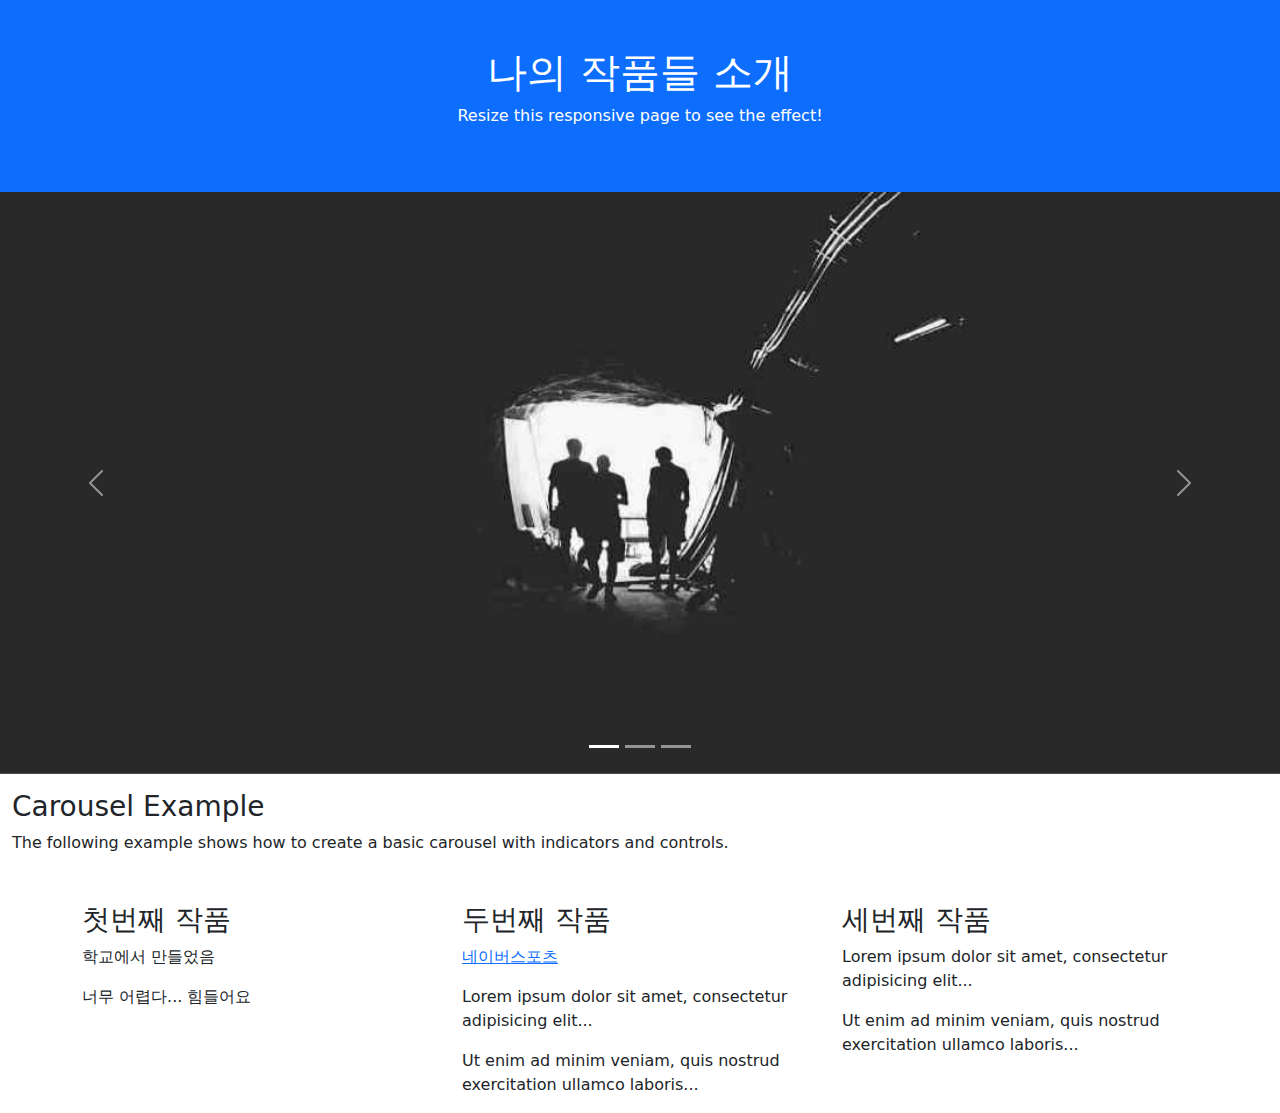
<file: index.html>
<!DOCTYPE html>
<html>
<head>
  <title>Bootstrap 5 Example</title>
  <meta charset="utf-8">
  <meta name="viewport" content="width=device-width, initial-scale=1">
  <link href="https://cdn.jsdelivr.net/npm/bootstrap@5.3.3/dist/css/bootstrap.min.css" rel="stylesheet">
  <script src="https://cdn.jsdelivr.net/npm/bootstrap@5.3.3/dist/js/bootstrap.bundle.min.js"></script>
</head>
<body>

<div class="container-fluid p-5 bg-primary text-white text-center">
  <h1>나의 작품들 소개</h1>
  <p>Resize this responsive page to see the effect!</p> 
</div>

<!-- Carousel -->
<div id="demo" class="carousel slide" data-bs-ride="carousel">

    <!-- Indicators/dots -->
    <div class="carousel-indicators">
      <button type="button" data-bs-target="#demo" data-bs-slide-to="0" class="active"></button>
      <button type="button" data-bs-target="#demo" data-bs-slide-to="1"></button>
      <button type="button" data-bs-target="#demo" data-bs-slide-to="2"></button>
    </div>
    
    <!-- The slideshow/carousel -->
    <div class="carousel-inner">
      <div class="carousel-item active">
        <img src="la.jpg" alt="Los Angeles" class="d-block" style="width:100%">
      </div>
      <div class="carousel-item">
        <img src="chicago.jpg" alt="Chicago" class="d-block" style="width:100%">
      </div>
      <div class="carousel-item">
        <img src="ny.jpg" alt="New York" class="d-block" style="width:100%">
      </div>
    </div>
    
    <!-- Left and right controls/icons -->
    <button class="carousel-control-prev" type="button" data-bs-target="#demo" data-bs-slide="prev">
      <span class="carousel-control-prev-icon"></span>
    </button>
    <button class="carousel-control-next" type="button" data-bs-target="#demo" data-bs-slide="next">
      <span class="carousel-control-next-icon"></span>
    </button>
  </div>
  
  <div class="container-fluid mt-3">
    <h3>Carousel Example</h3>
    <p>The following example shows how to create a basic carousel with indicators and controls.</p>
  </div>
  
<div class="container mt-5">
  <div class="row">
    <div class="col-sm-4">
      <h3>첫번째 작품</h3>
      <p>학교에서 만들었음</p>
      <p>너무 어렵다... 힘들어요</p>
    </div>
    <div class="col-sm-4">
      <h3>두번째 작품</h3>
      <p><a href="https://sports.news.naver.com/index" target="_blank">네이버스포츠</a></p>
      <p>Lorem ipsum dolor sit amet, consectetur adipisicing elit...</p>
      <p>Ut enim ad minim veniam, quis nostrud exercitation ullamco laboris...</p>
    </div>
    <div class="col-sm-4">
      <h3>세번째 작품</h3>        
      <p>Lorem ipsum dolor sit amet, consectetur adipisicing elit...</p>
      <p>Ut enim ad minim veniam, quis nostrud exercitation ullamco laboris...</p>
    </div>
  </div>
</div>

</body>
</html>
</file>
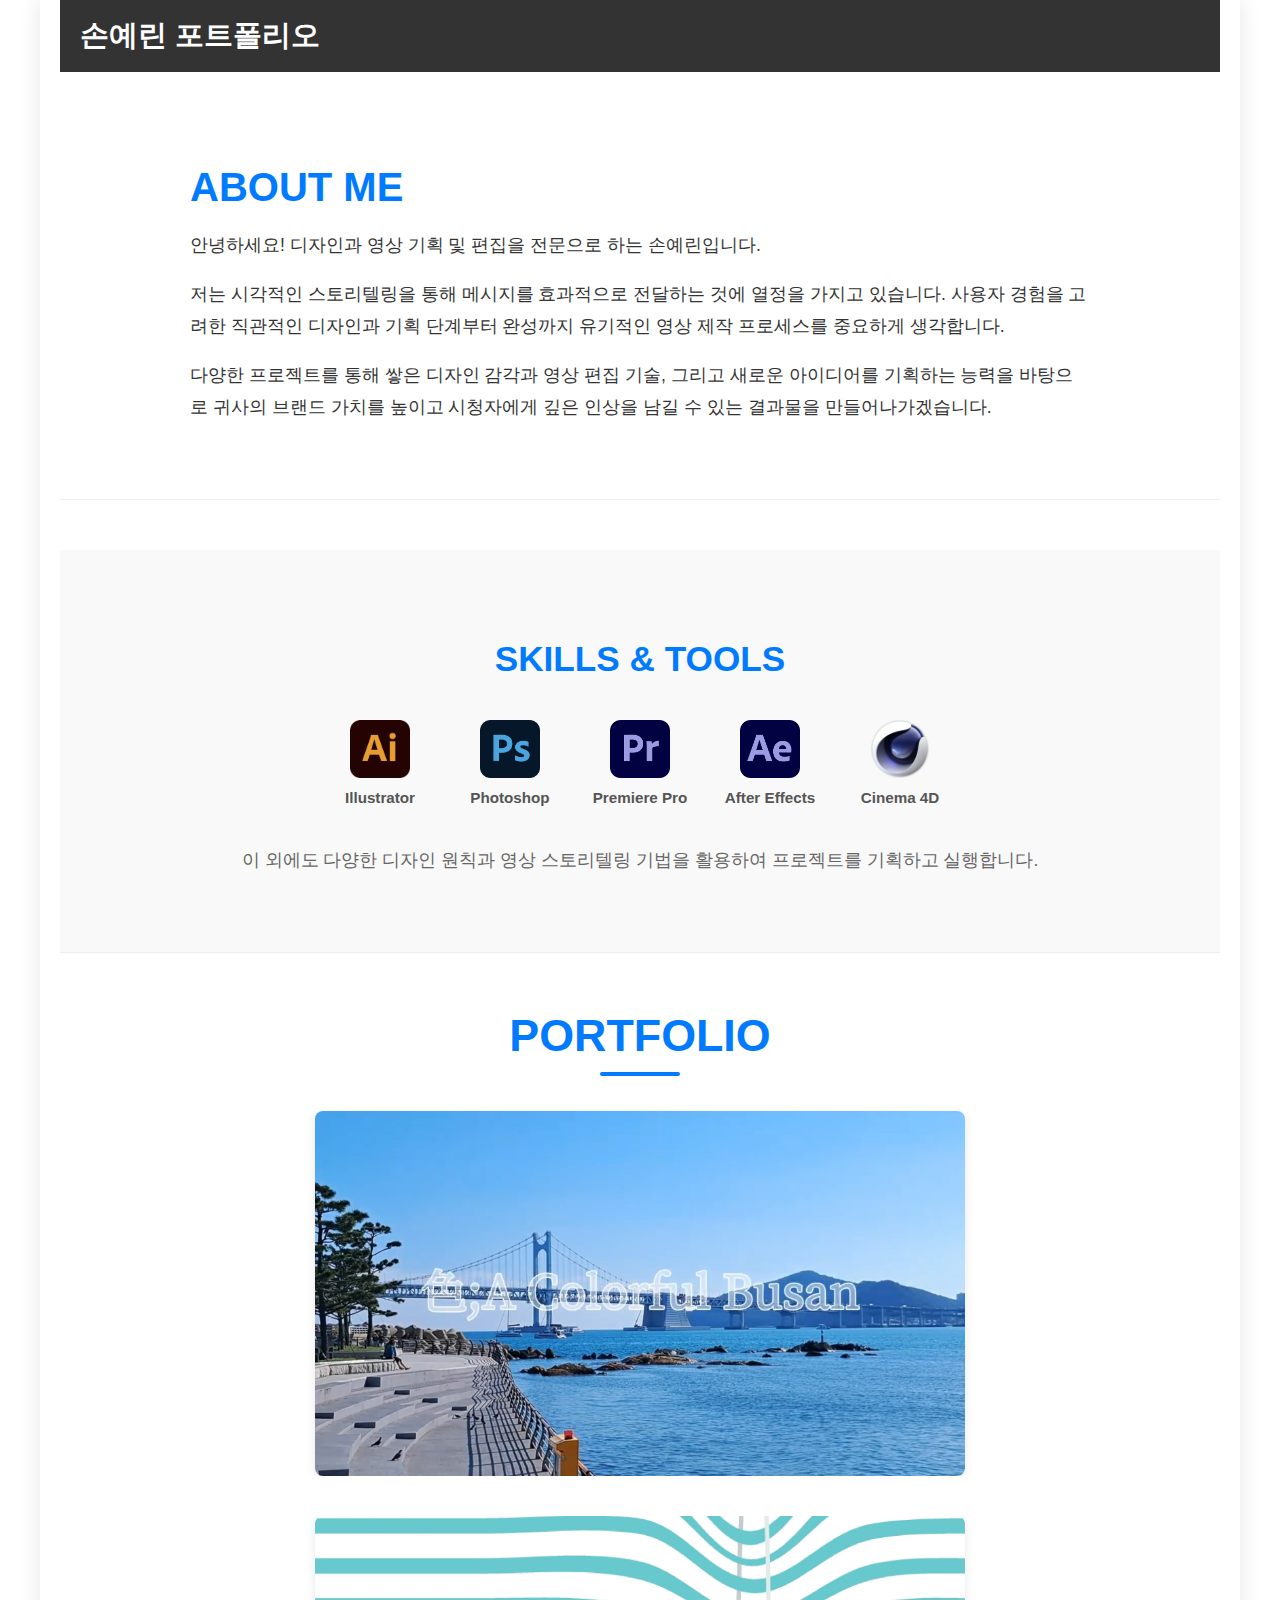
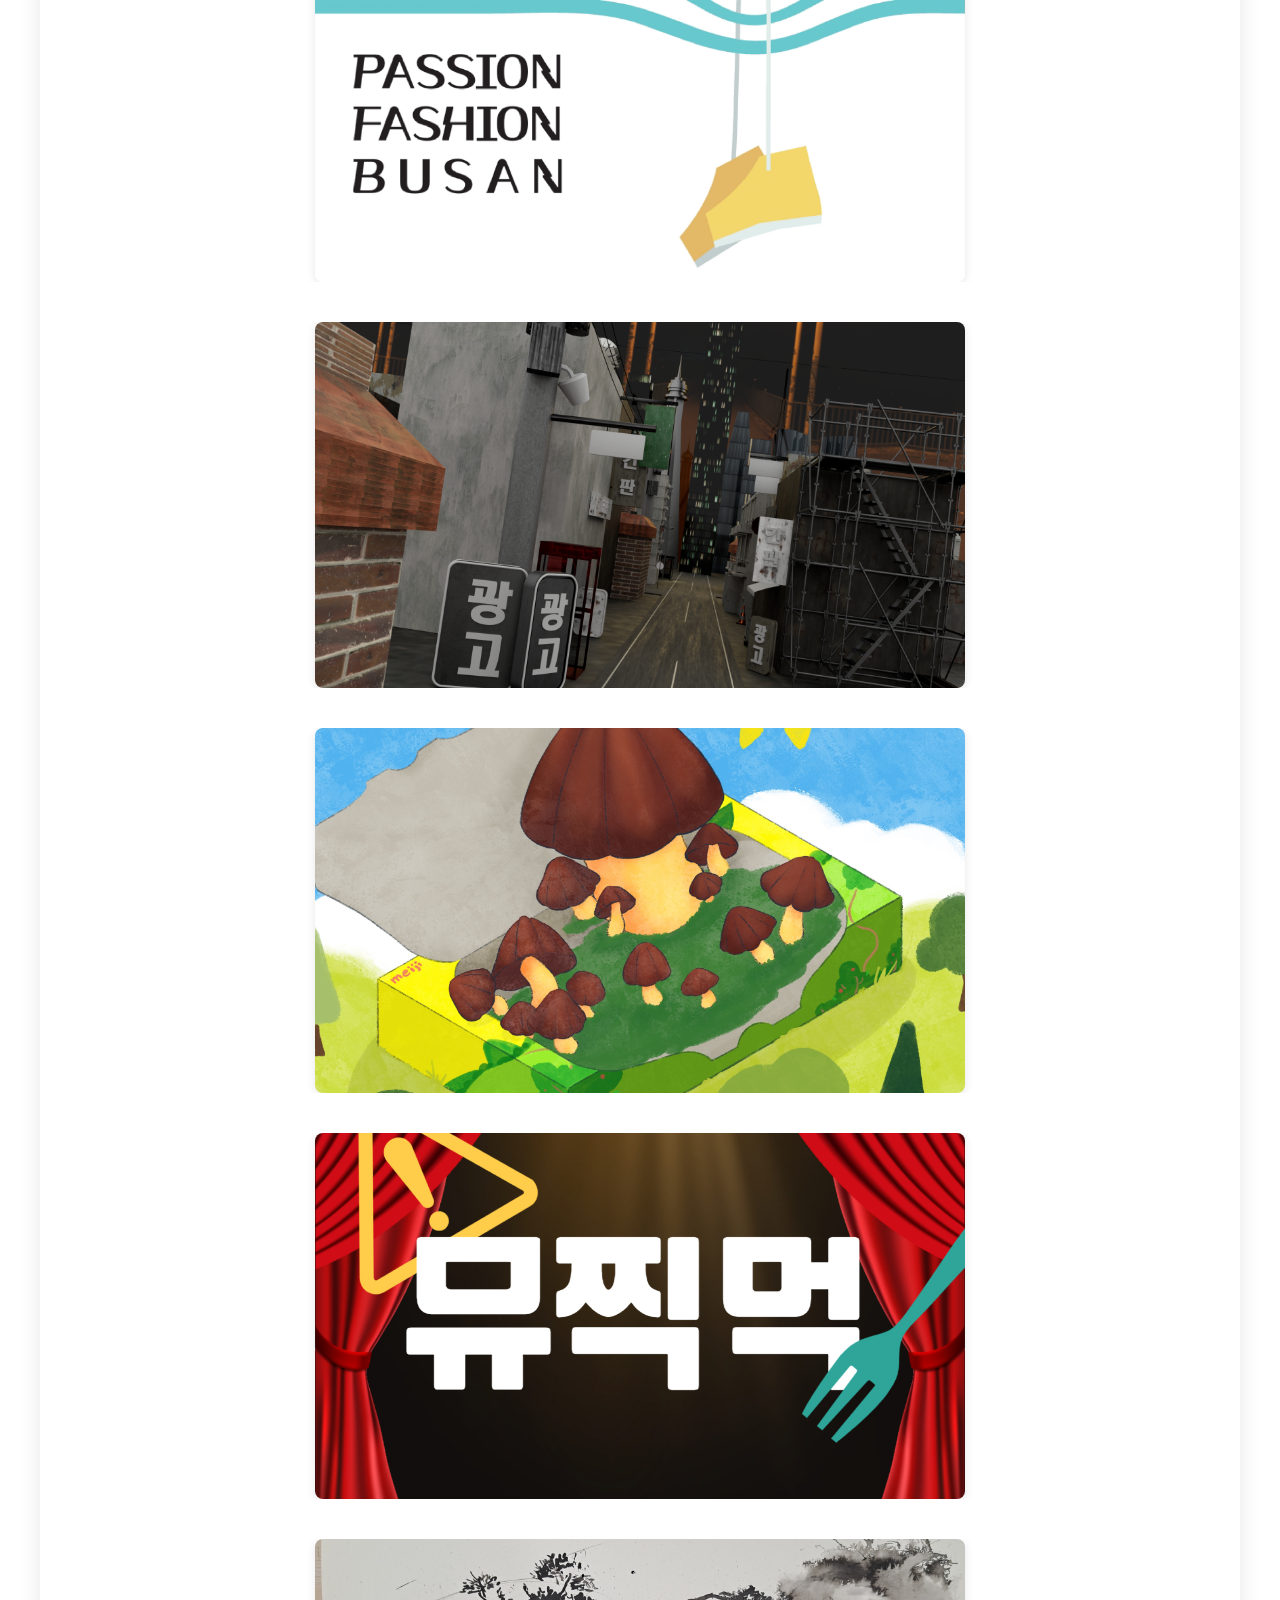
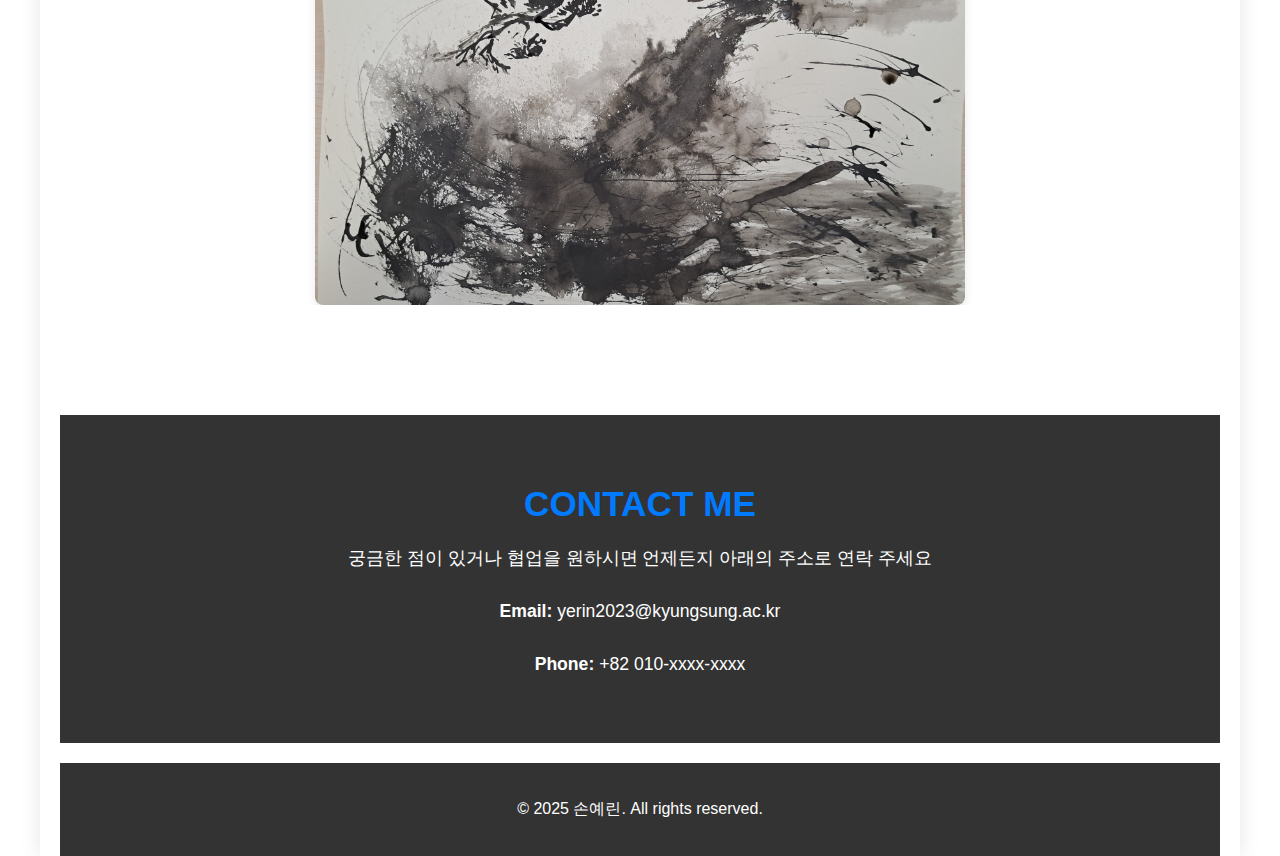
<file: my web/index.html>
<!DOCTYPE html>
<html lang="ko">
<head>
    <meta charset="UTF-8">
    <meta name="viewport" content="width=device-width, initial-scale=1.0">
    <title>손예린 포트폴리오</title>
    <link rel="stylesheet" href="https://cdnjs.cloudflare.com/ajax/libs/font-awesome/6.5.2/css/all.min.css" integrity="sha512-SnH5WK+bZxgPHs44uWIX+LLJAJ9/2PkPKZ5QiAj6Ta86w+fsb2TkcmfRyVX3pBnMFcV7oQPJkl9QevSCWr3W6A==" crossorigin="anonymous" referrerpolicy="no-referrer" />
    <link rel="stylesheet" href="style.css">
</head>
<body>
    <header>
        <h1>손예린 포트폴리오</h1>
        <button class="hamburger-btn" aria-label="메뉴 열기">
            <i class="fas fa-bars"></i>
        </button>
    </header>

    <div class="menu-overlay">
        <button class="close-btn" aria-label="메뉴 닫기">
            <i class="fas fa-times"></i>
        </button>
        <nav class="overlay-nav">
            <ul>
                <li><a href="index.html" class="menu-item">홈</a></li>
                <li><a href="portfolio-video.html" class="menu-item">VIDEO PROJECTS</a></li>
                <li><a href="portfolio-design.html" class="menu-item">DESIGN PROJECTS</a></li>
                <li><a href="portfolio-3dmodeling.html" class="menu-item">3D MODELING</a></li>
                <li><a href="portfolio-illustration.html" class="menu-item">ILLUSTRATION</a></li>
                <li><a href="portfolio-podcast.html" class="menu-item">PODCAST PROJECTS</a></li>
                <li><a href="portfolio-artwork.html" class="menu-item">WORK OF ART</a></li>
                <li><a href="#contact" class="menu-item">CONTACT ME</a></li> 
            </ul>
        </nav>
    </div>

    <section id="about">
        <div class="about-content">
            <div class="about-text">
                <h2>ABOUT ME</h2>
                <p>안녕하세요! 디자인과 영상 기획 및 편집을 전문으로 하는 손예린입니다.</p>
                <p>저는 시각적인 스토리텔링을 통해 메시지를 효과적으로 전달하는 것에 열정을 가지고 있습니다. 사용자 경험을 고려한 직관적인 디자인과 기획 단계부터 완성까지 유기적인 영상 제작 프로세스를 중요하게 생각합니다.</p>
                <p>다양한 프로젝트를 통해 쌓은 디자인 감각과 영상 편집 기술, 그리고 새로운 아이디어를 기획하는 능력을 바탕으로 귀사의 브랜드 가치를 높이고 시청자에게 깊은 인상을 남길 수 있는 결과물을 만들어나가겠습니다.</p>
            </div>
        </div>
    </section>

    <section id="skills-tools">
        <h2>SKILLS & TOOLS</h2>
        <div class="tool-list">
             <div class="tool-item">
                <img src="icon/일러.png" alt="Adobe Illustrator">
                <span>Illustrator</span>
            </div>
            <div class="tool-item">
                <img src="icon/포샵.png" alt="Adobe Photoshop">
                <span>Photoshop</span>
            </div>
            <div class="tool-item">
                <img src="icon/프리미어.png" alt="Adobe Premiere Pro">
                <span>Premiere Pro</span>
            </div>
            <div class="tool-item">
                <img src="icon/애펙.png" alt="Adobe After Effects">
                <span>After Effects</span>
            </div>
            <div class="tool-item">
                <img src="icon/시포디.png" alt="Cinema 4D">
                <span>Cinema 4D</span>
            </div>
        </div>
        <p class="additional-skills">
            이 외에도 다양한 디자인 원칙과 영상 스토리텔링 기법을 활용하여 프로젝트를 기획하고 실행합니다.
        </p>
    </section>

    <main id="portfolio-items">
        <h2>PORTFOLIO</h2>

        <section class="portfolio-category">
            <a href="portfolio-video.html" class="category-banner-link" aria-label="VIDEO PROJECTS 작업물 보러가기">
                <div class="category-thumbnail">
                    <img src="assets/부산영상공모전_썸넬.jpg" alt="대표 영상 작업물"> <div class="thumbnail-overlay">
                        <p>VIDEO PROJECTS</p>
                    </div>
                </div>
            </a>
        </section>

        <section class="portfolio-category">
            <a href="portfolio-design.html" class="category-banner-link" aria-label="DESIGN PROJECTS 작업물 보러가기">
                <div class="category-thumbnail">
                    <img src="assets/포스터디자인.jpg" alt="대표 디자인 작업물">
                    <div class="thumbnail-overlay">
                        <p>DESIGN PROJECTS</p>
                    </div>
                </div>
            </a>
        </section>

        <section class="portfolio-category">
            <a href="portfolio-3dmodeling.html" class="category-banner-link" aria-label="3D MODELING 작업물 보러가기">
                <div class="category-thumbnail">
                    <img src="assets/사이버펑크_04.png" alt="대표 3D 모델링 작업물">
                    <div class="thumbnail-overlay">
                        <p>3D MODELING</p>
                    </div>
                </div>
            </a>
        </section>

        <section class="portfolio-category">
            <a href="portfolio-illustration.html" class="category-banner-link" aria-label="ILLUSTRATION 작업물 보러가기">
                <div class="category-thumbnail">
                    <img src="assets/손예린_제품.jpg" alt="대표 일러스트 작업물">
                    <div class="thumbnail-overlay">
                        <p>ILLUSTRATION</p>
                    </div>
                </div>
            </a>
        </section>

        <section class="portfolio-category">
            <a href="portfolio-podcast.html" class="category-banner-link" aria-label="PODCAST PROJECTS 작업물 보러가기">
                <div class="category-thumbnail">
                    <img src="assets/뮤찍먹.jpg" alt="대표 팟캐스트 작업물">
                    <div class="thumbnail-overlay">
                        <p>PODCAST PROJECTS</p>
                    </div>
                </div>
            </a>
        </section>

        <section class="portfolio-category">
            <a href="portfolio-artwork.html" class="category-banner-link" aria-label="WORK OF ART 작업물 보러가기">
                <div class="category-thumbnail">
                    <img src="assets/나뭇가지_수묵화.jpg" alt="대표 미술 작업물">
                    <div class="thumbnail-overlay">
                        <p>WORK OF ART</p>
                    </div>
                </div>
            </a>
        </section>

    </main>

    <section id="contact">
        <h2>CONTACT ME</h2>
        <p>궁금한 점이 있거나 협업을 원하시면 언제든지 아래의 주소로 연락 주세요</p>
        <div class="contact-info">
            <p><strong>Email:</strong> <a href="mailto:yerin2023@kyungsung.ac.kr">yerin2023@kyungsung.ac.kr</a></p>
            <p><strong>Phone:</strong> +82 010-xxxx-xxxx</p>
            <div class="social-links">
                <a href="https://www.instagram.com/your_instagram_id" target="_blank" aria-label="Instagram"><i class="fab fa-instagram"></i></a>
                <a href="https://youtube.com/channel/UCa1igtzEKctcjIyUFQ6QODQ?si=BOv--9woZe6DqejB" target="_blank" aria-label="YouTube"><i class="fab fa-youtube"></i></a>
                <a href="https://open.kakao.com/o/syourchatcode" target="_blank" aria-label="KakaoTalk"><i class="fas fa-comment"></i></a>
            </div>
        </div>
    </section>
    
    <footer>
        <p>© 2025 손예린. All rights reserved.</p>
    </footer>

    <script src="script.js"></script>
</body>
</html>
</file>
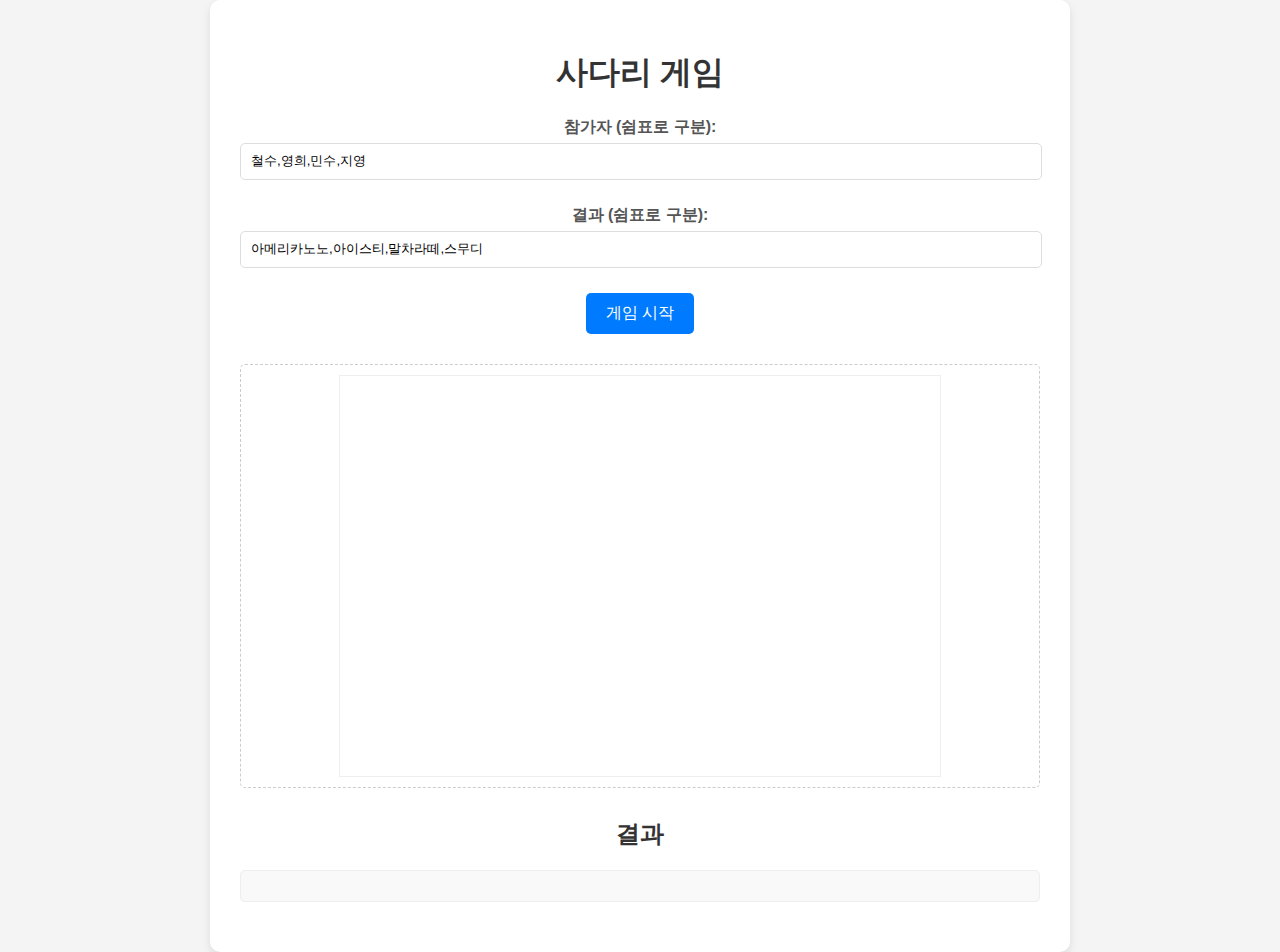
<file: game.html>
<!DOCTYPE html>
<html lang="ko">
<head>
    <meta charset="UTF-8">
    <meta name="viewport" content="width=device-width, initial-scale=1.0">
    <title>사다리 게임</title>
    <link rel="stylesheet" href="game.css">
</head>
<body>
    <div class="container">
        <h1>사다리 게임</h1>

        <div class="input-section">
            <div class="input-group">
                <label for="players">참가자 (쉼표로 구분):</label>
                <input type="text" id="players" value="철수,영희,민수,지영">
            </div>
            <div class="input-group">
                <label for="results">결과 (쉼표로 구분):</label>
                <input type="text" id="results" value="아메리카노노,아이스티,말차라떼,스무디">
            </div>
            <button id="startGame">게임 시작</button>
        </div>

        <div class="ladder-section">
            <canvas id="ladderCanvas"></canvas>
        </div>

        <div class="output-section">
            <h2>결과</h2>
            <div id="gameResults"></div>
        </div>
    </div>
    <script src="game.js"></script>
</body>
</html>
</file>
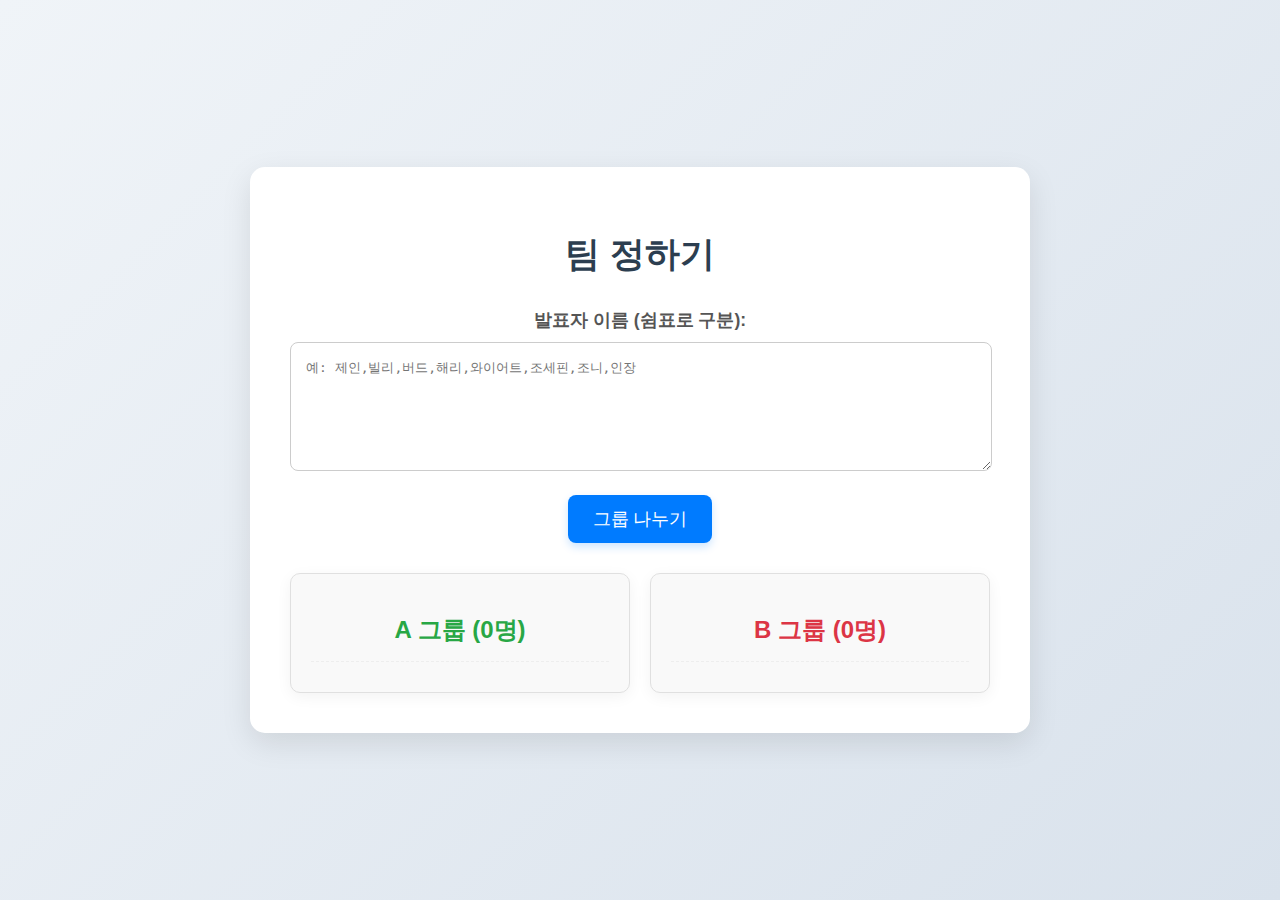
<file: game/indexgame.html>
<!DOCTYPE html>
<html lang="ko">
<head>
    <meta charset="UTF-8">
    <meta name="viewport" content="width=device-width, initial-scale=1.0">
    <title>팀 정하기</title>
    <link rel="stylesheet" href="stylesgame.css">
</head>
<body>
    <div class="container">
        <h1>팀 정하기</h1>

        <div class="input-section">
            <label for="namesInput">발표자 이름 (쉼표로 구분):</label>
            <textarea id="namesInput" rows="5" placeholder="예: 제인,빌리,버드,해리,와이어트,조세핀,조니,인장"></textarea>
            <button id="assignGroupsBtn">그룹 나누기</button>
        </div>

        <div class="results-section">
            <div class="group-box group-a">
                <h2>A 그룹 (<span id="countA">0</span>명)</h2>
                <ul id="groupAList">
                    </ul>
            </div>
            <div class="group-box group-b">
                <h2>B 그룹 (<span id="countB">0</span>명)</h2>
                <ul id="groupBList">
                    </ul>
            </div>
        </div>
    </div>

    <script src="scriptgame.js"></script>
</body>
</html>
</file>
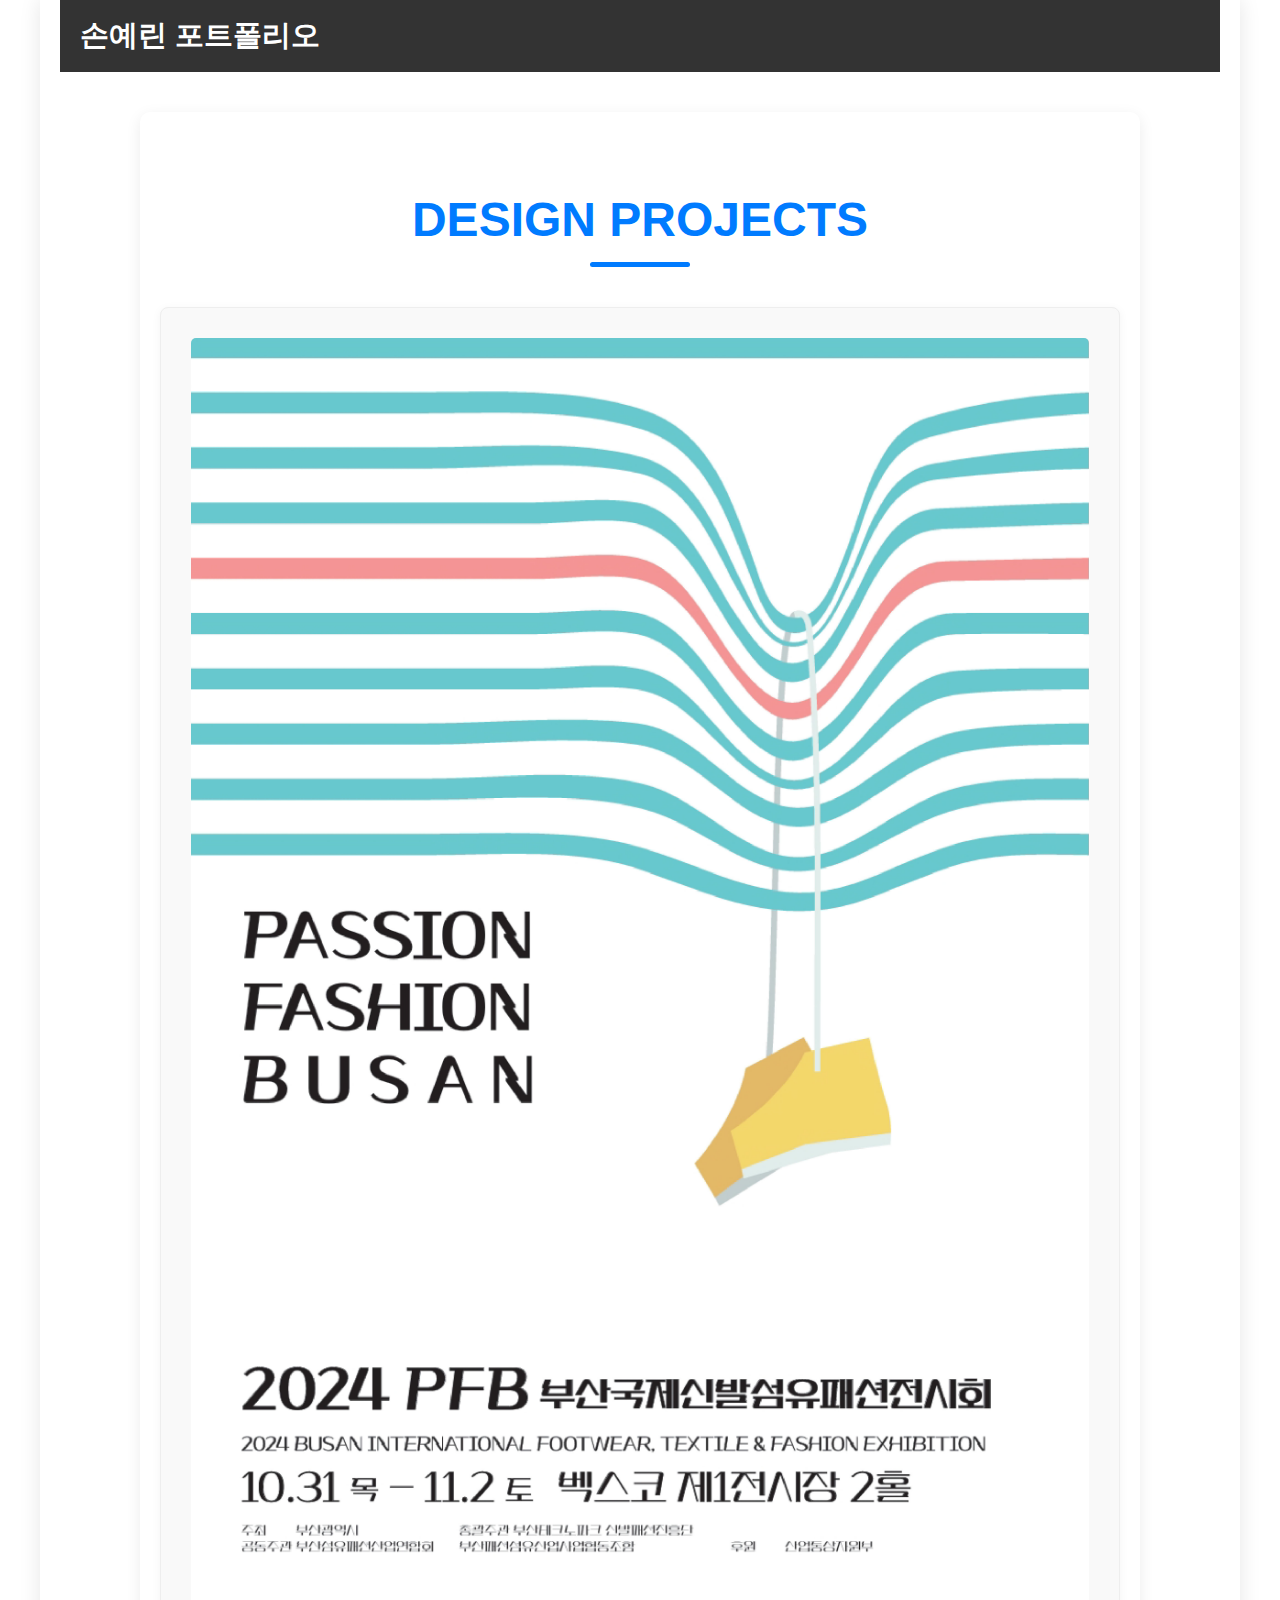
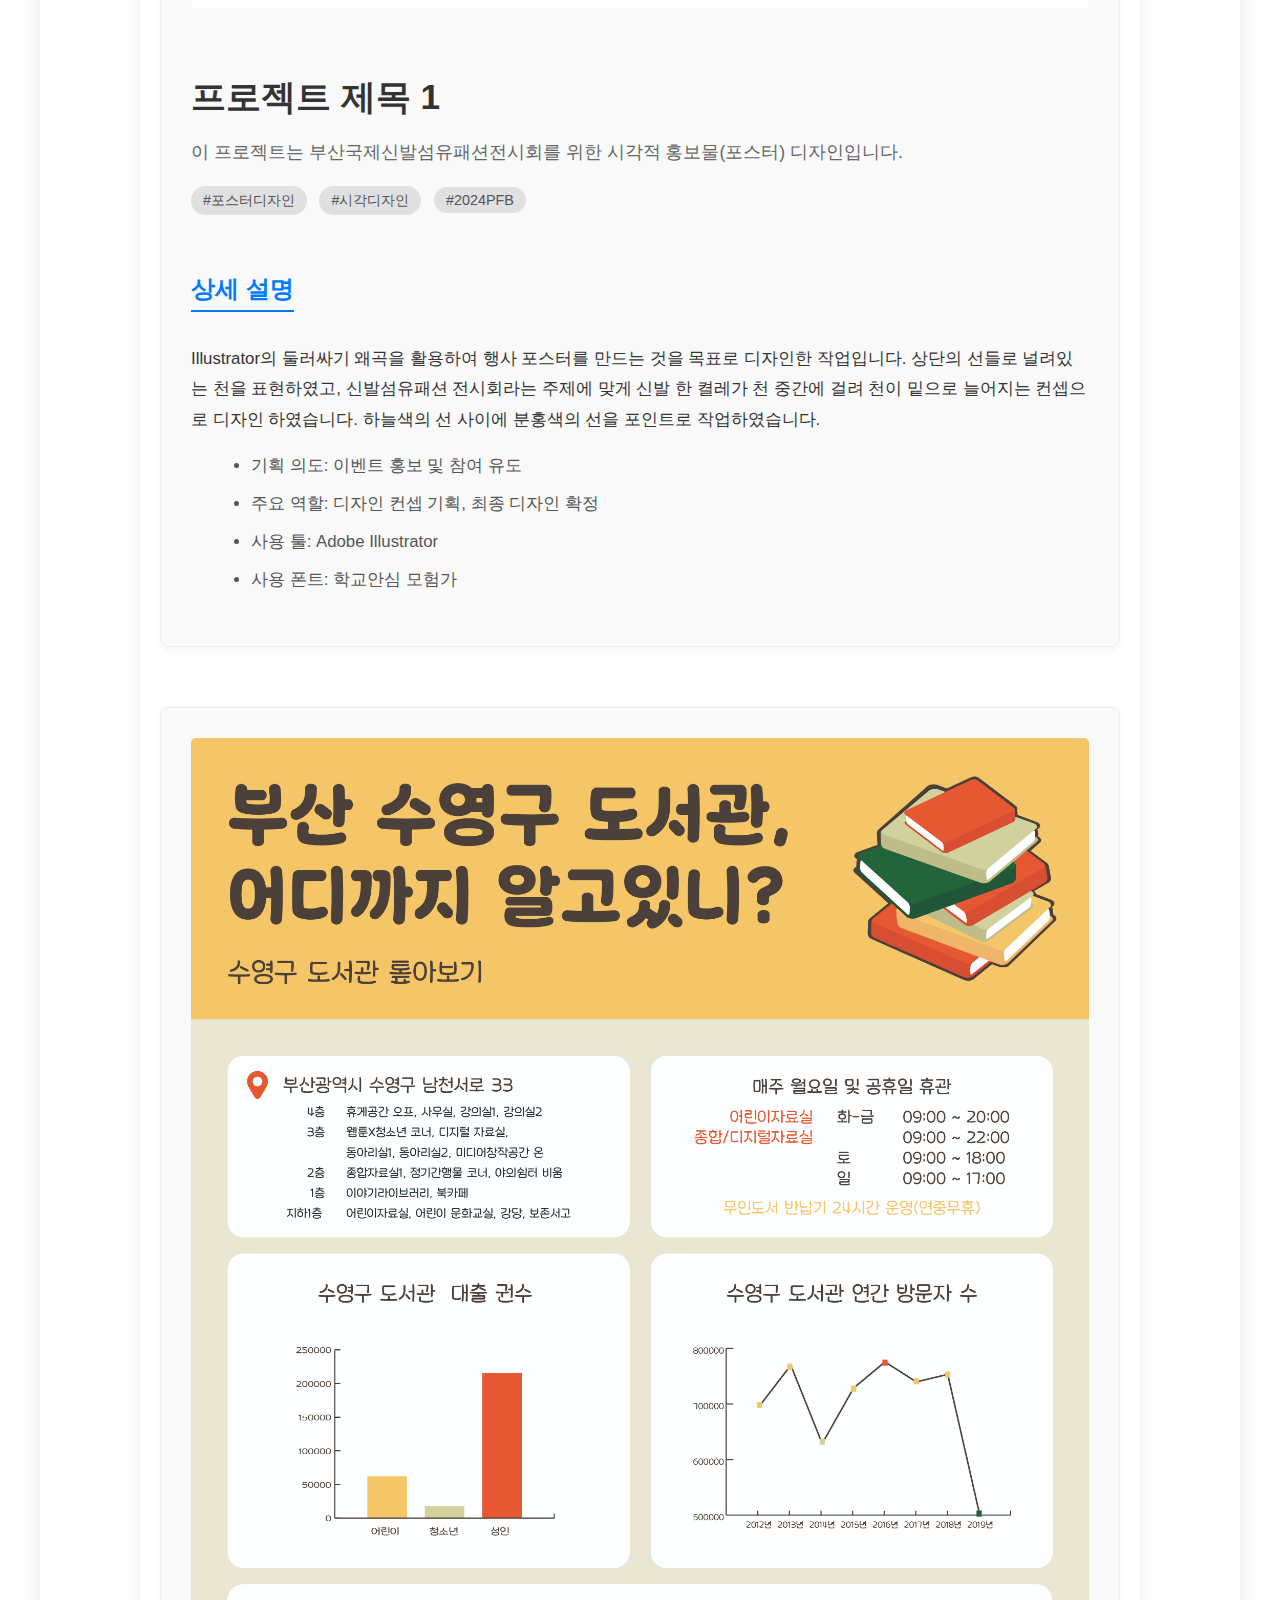
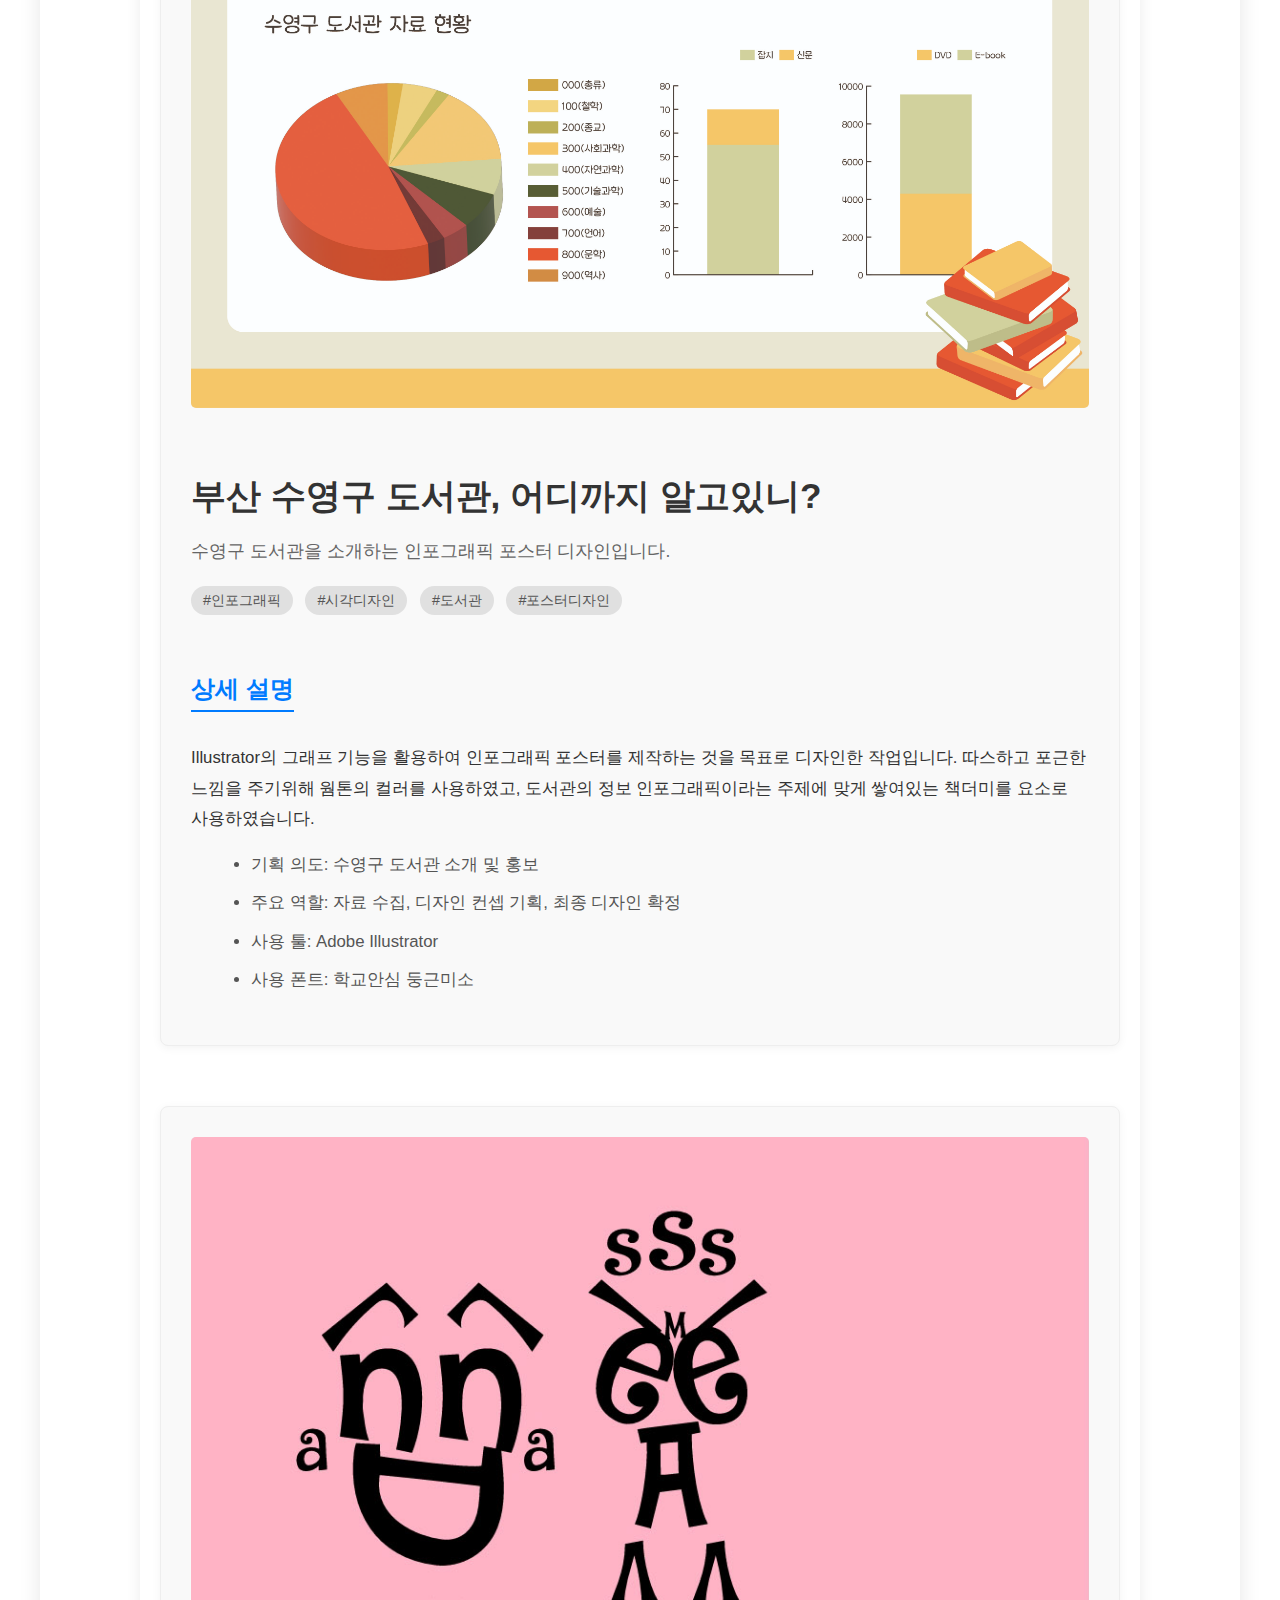
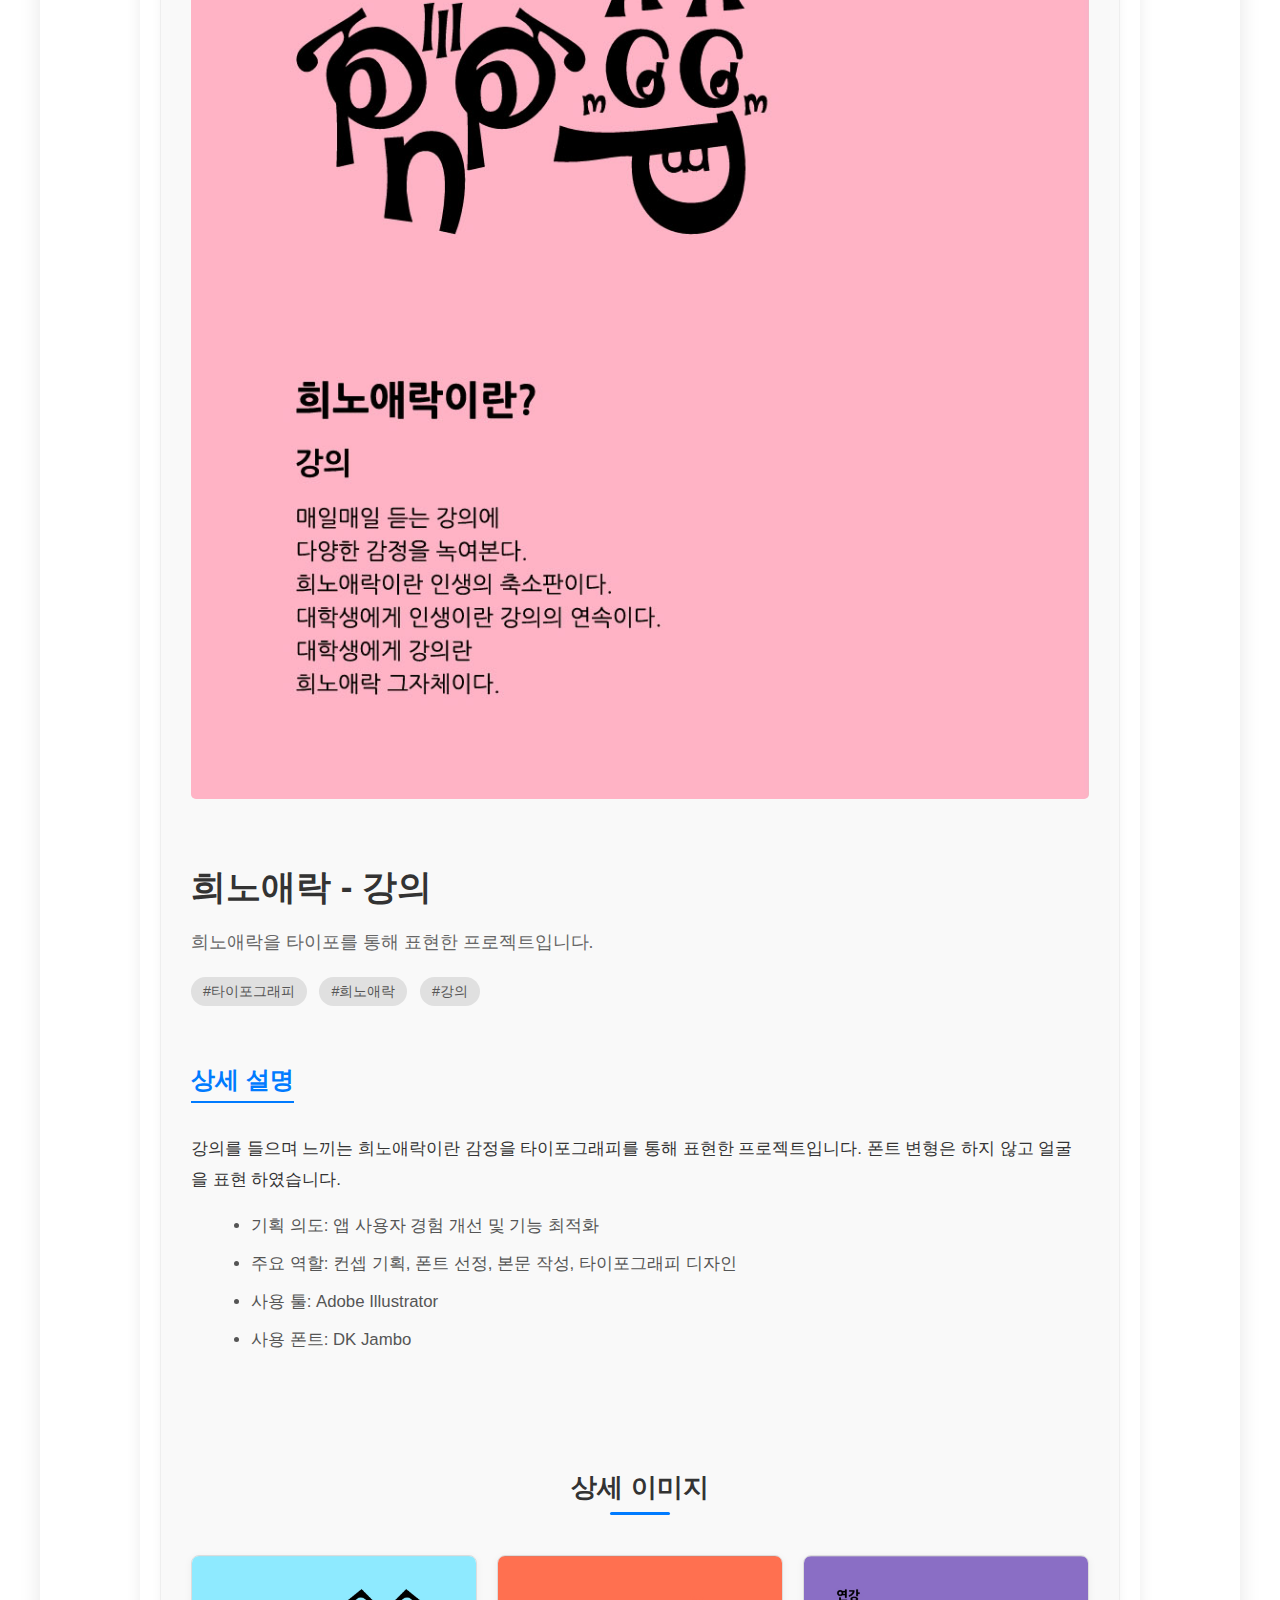
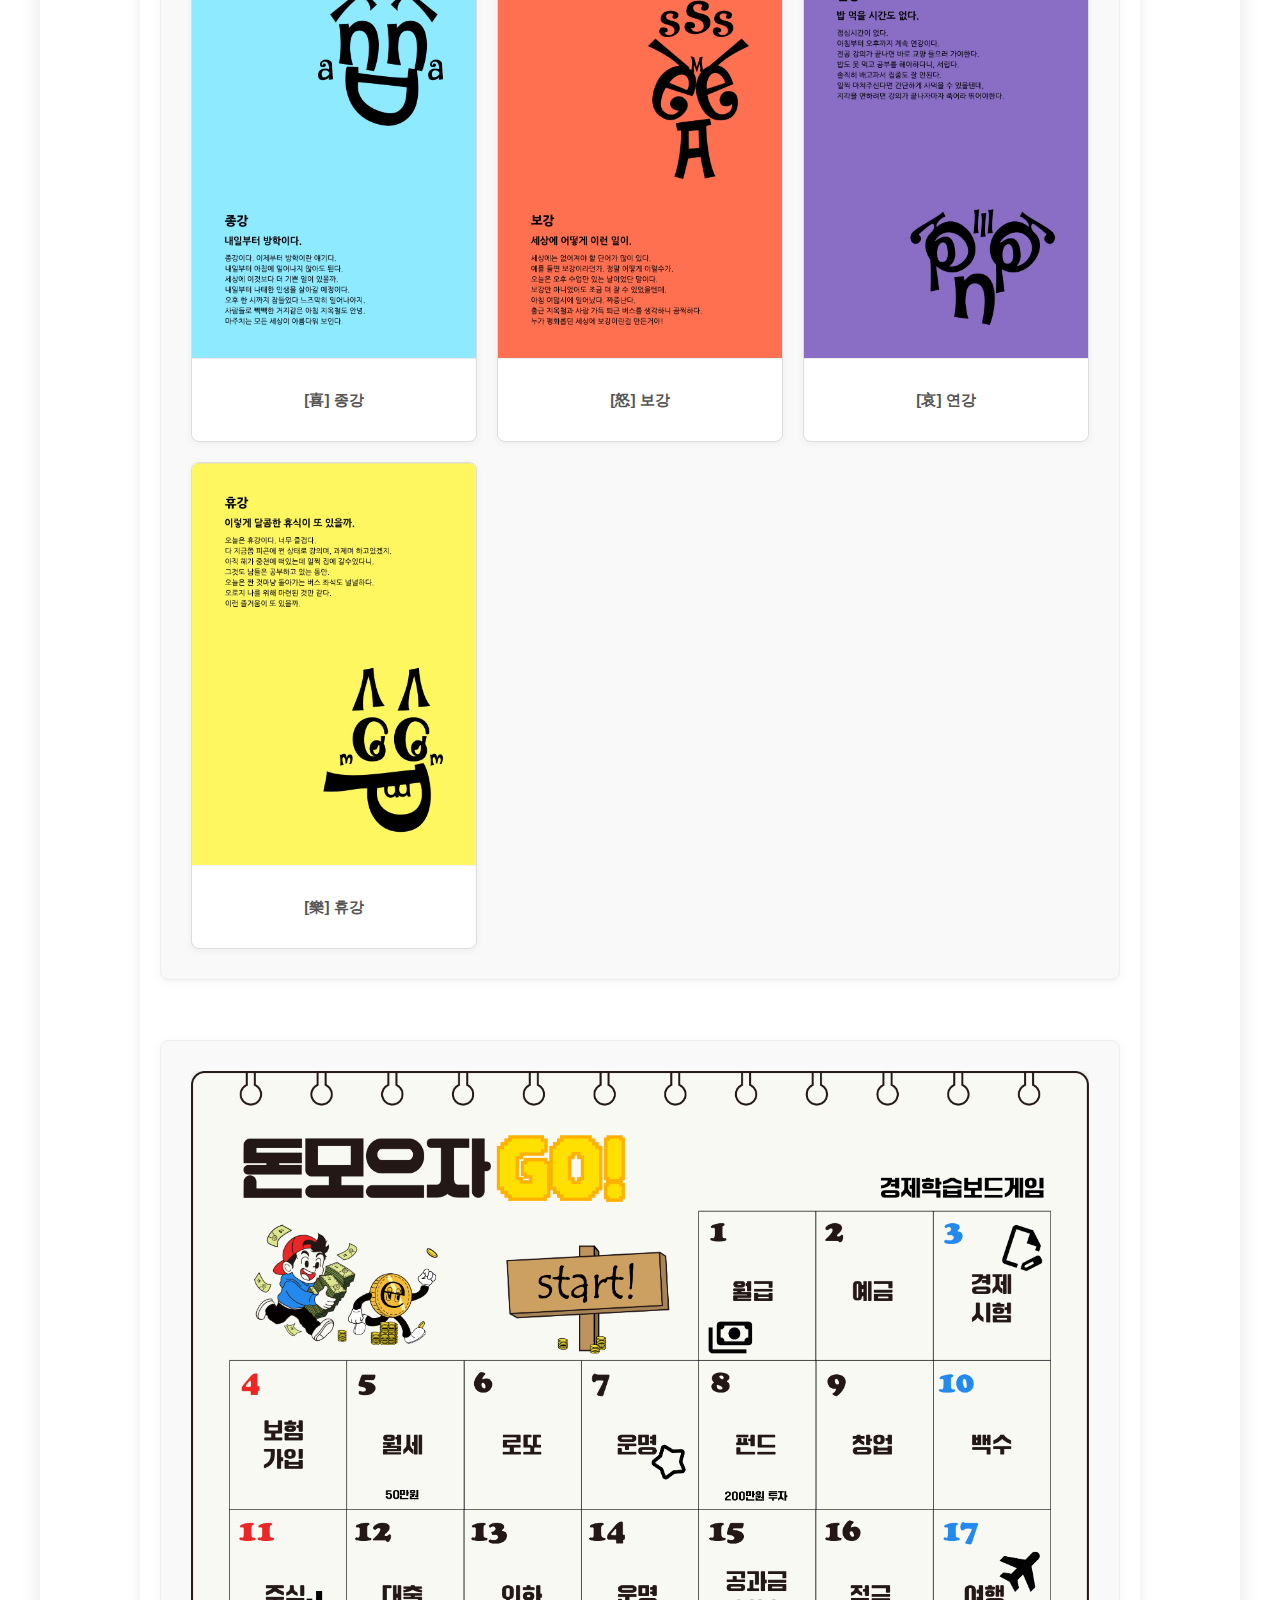
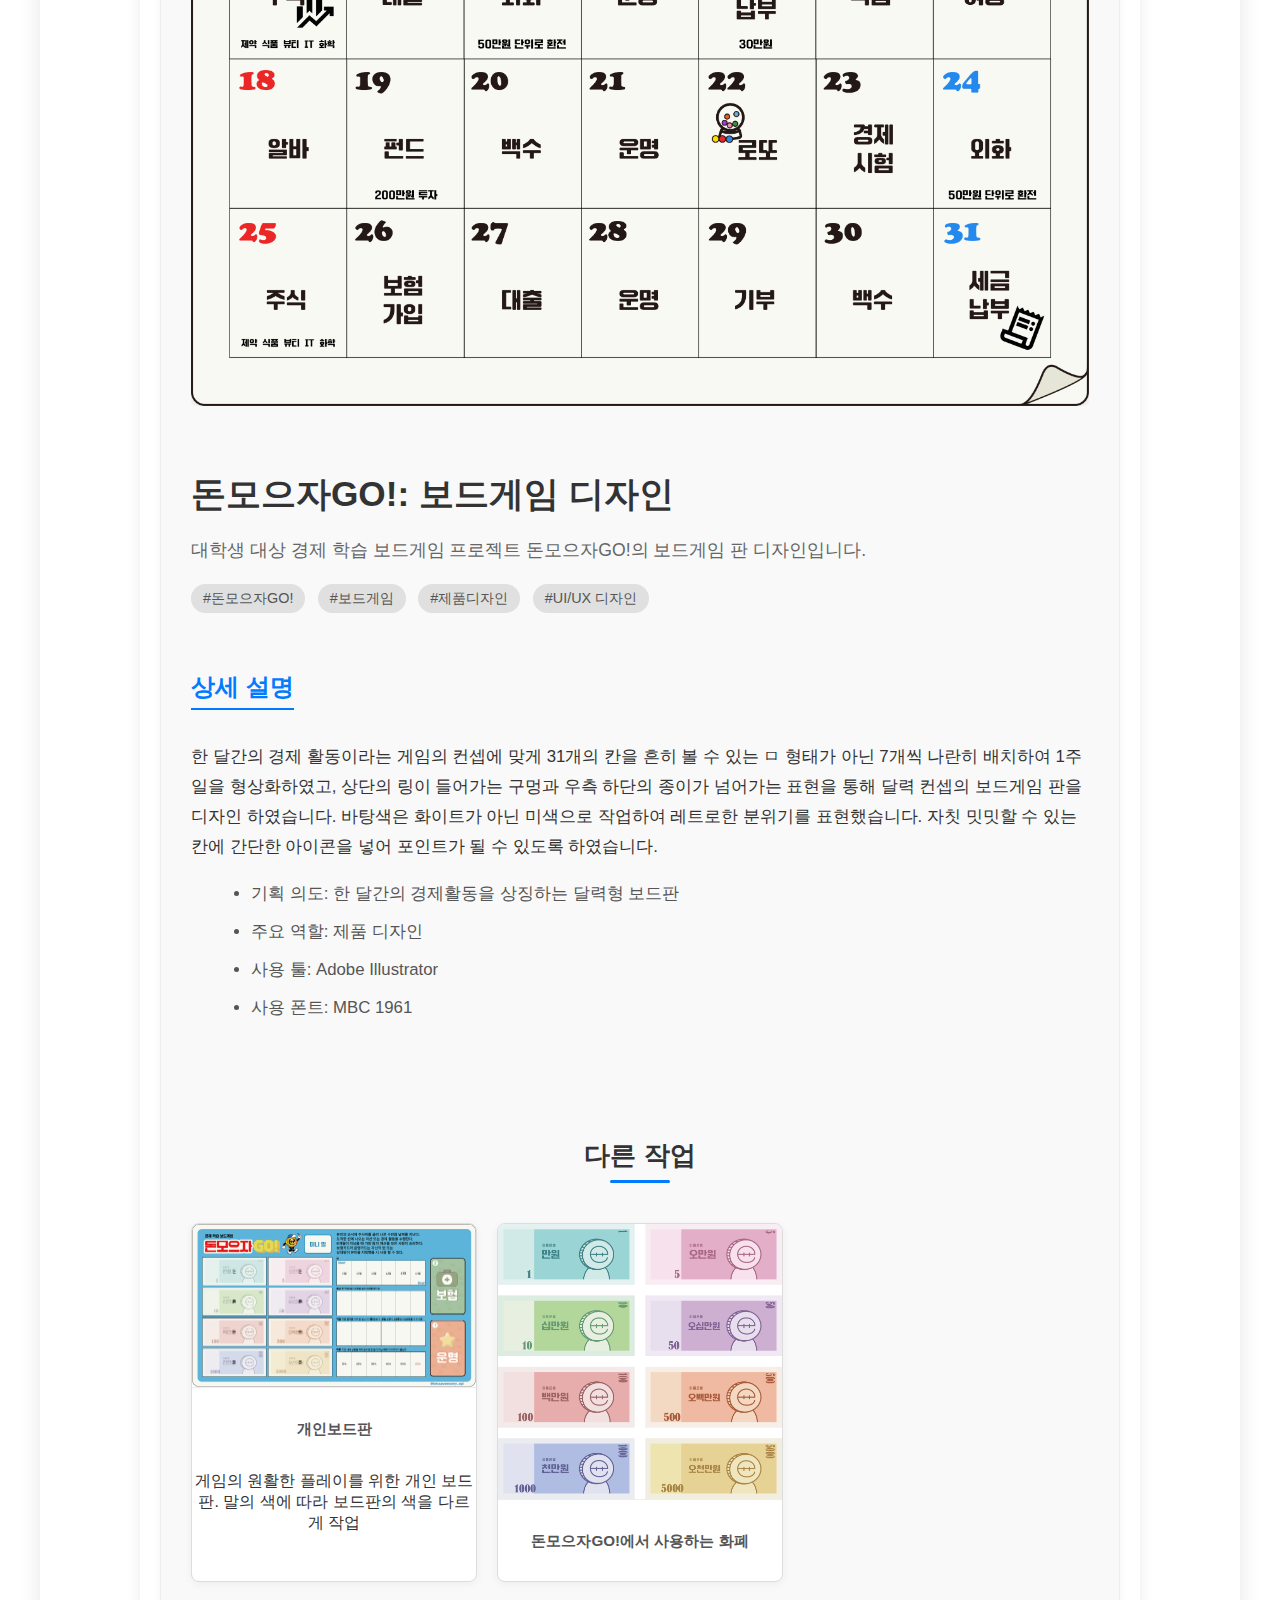
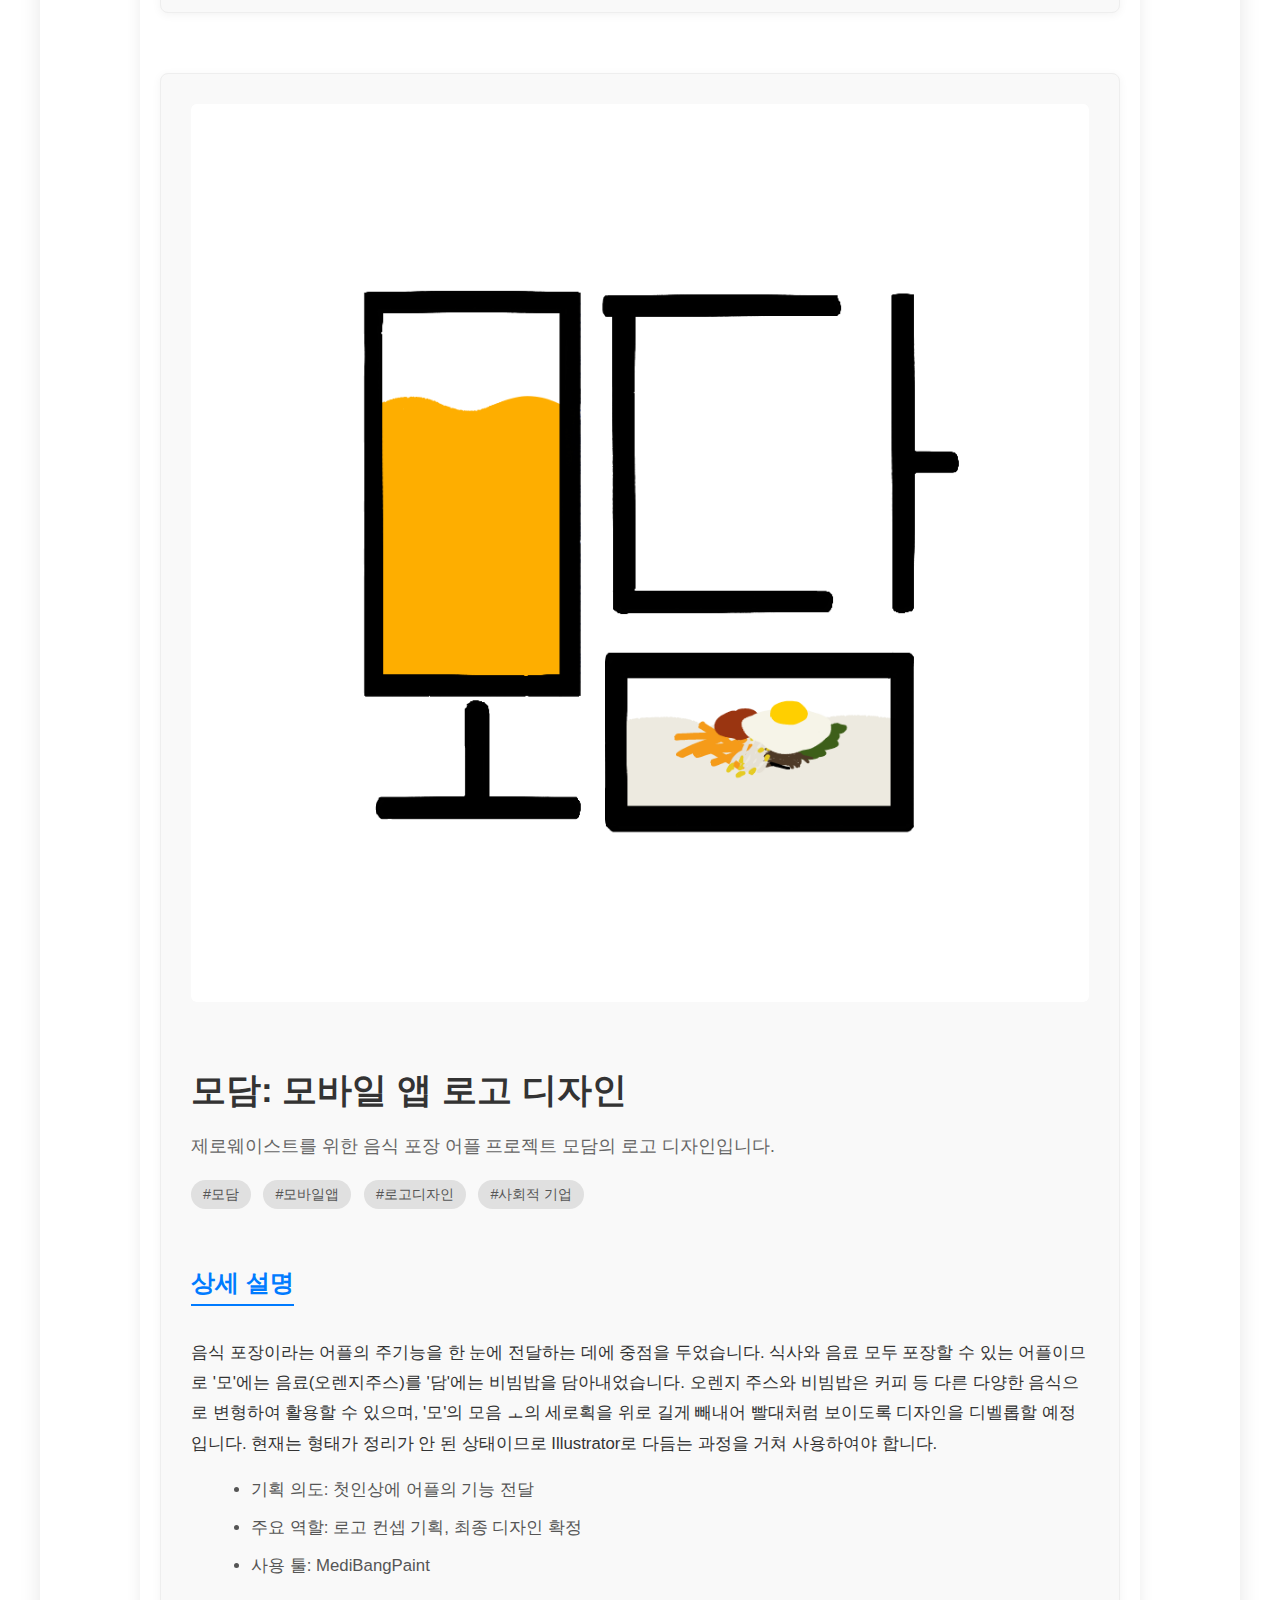
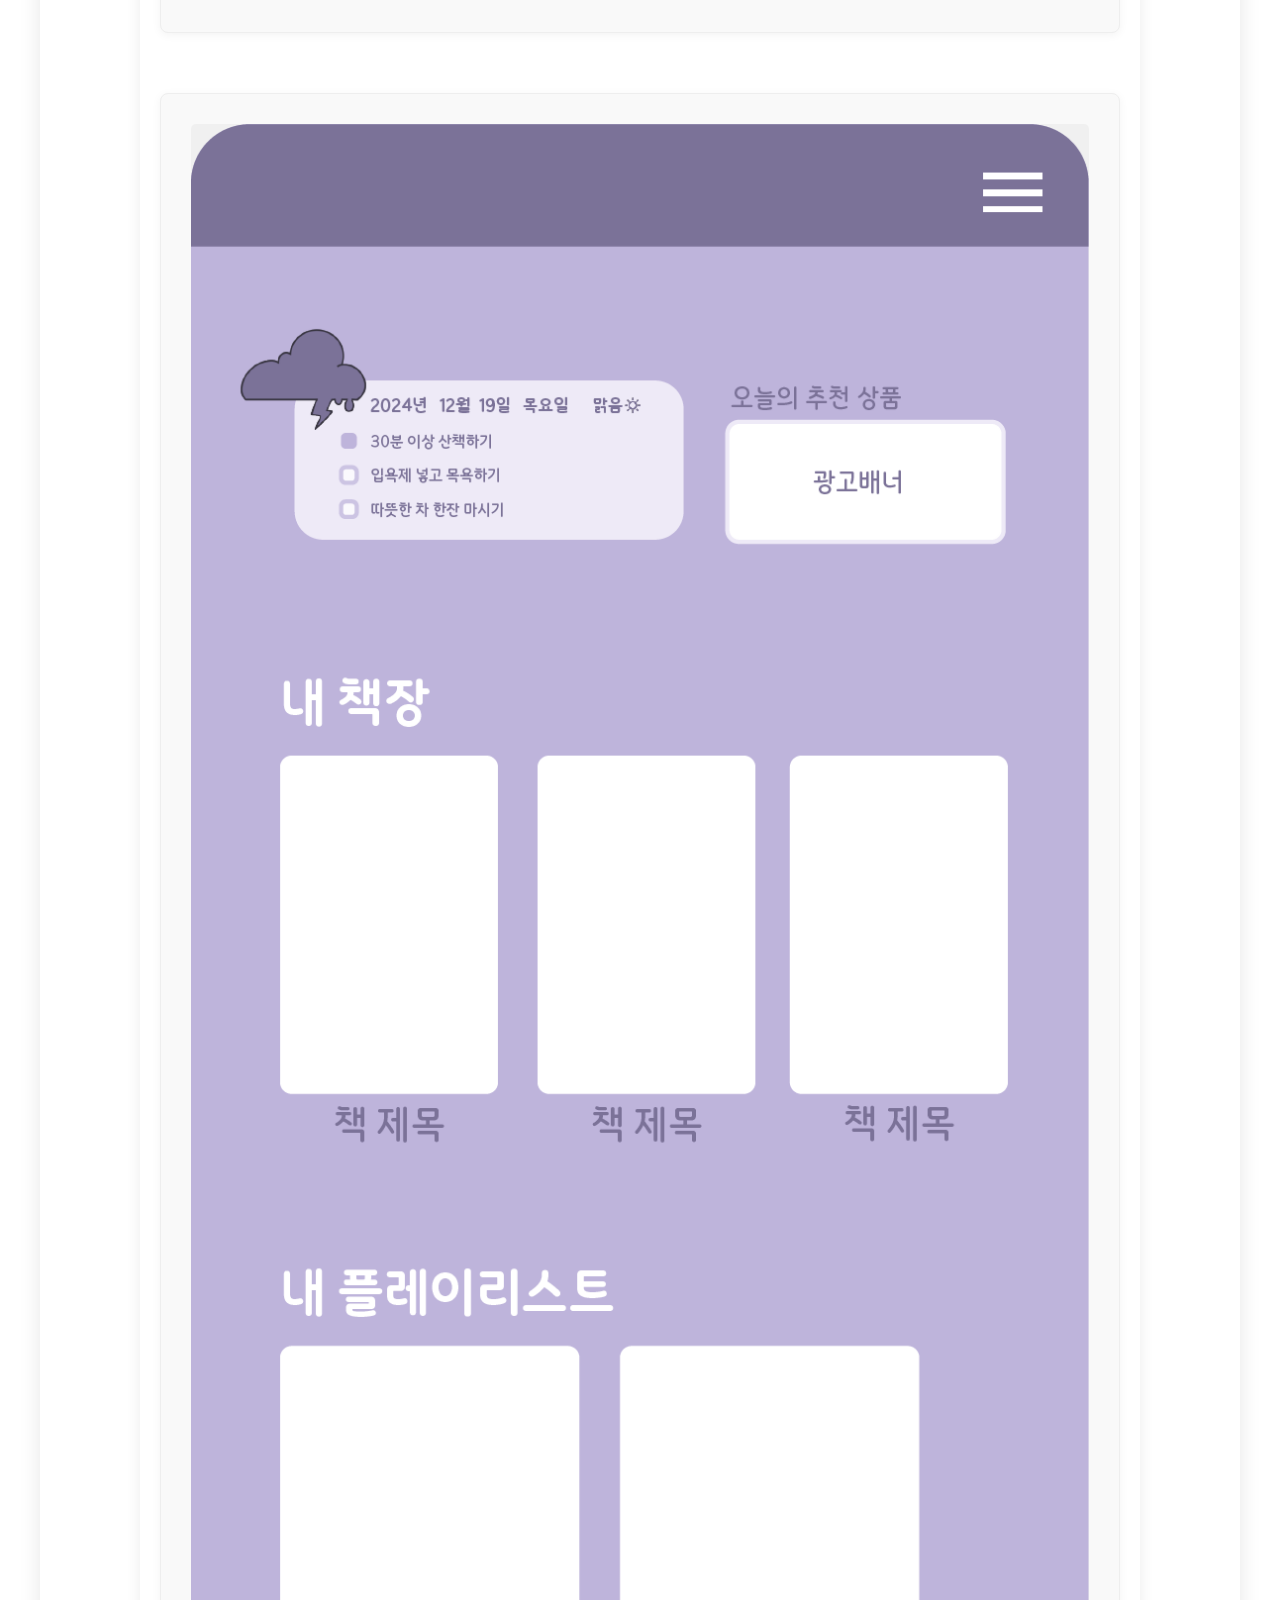
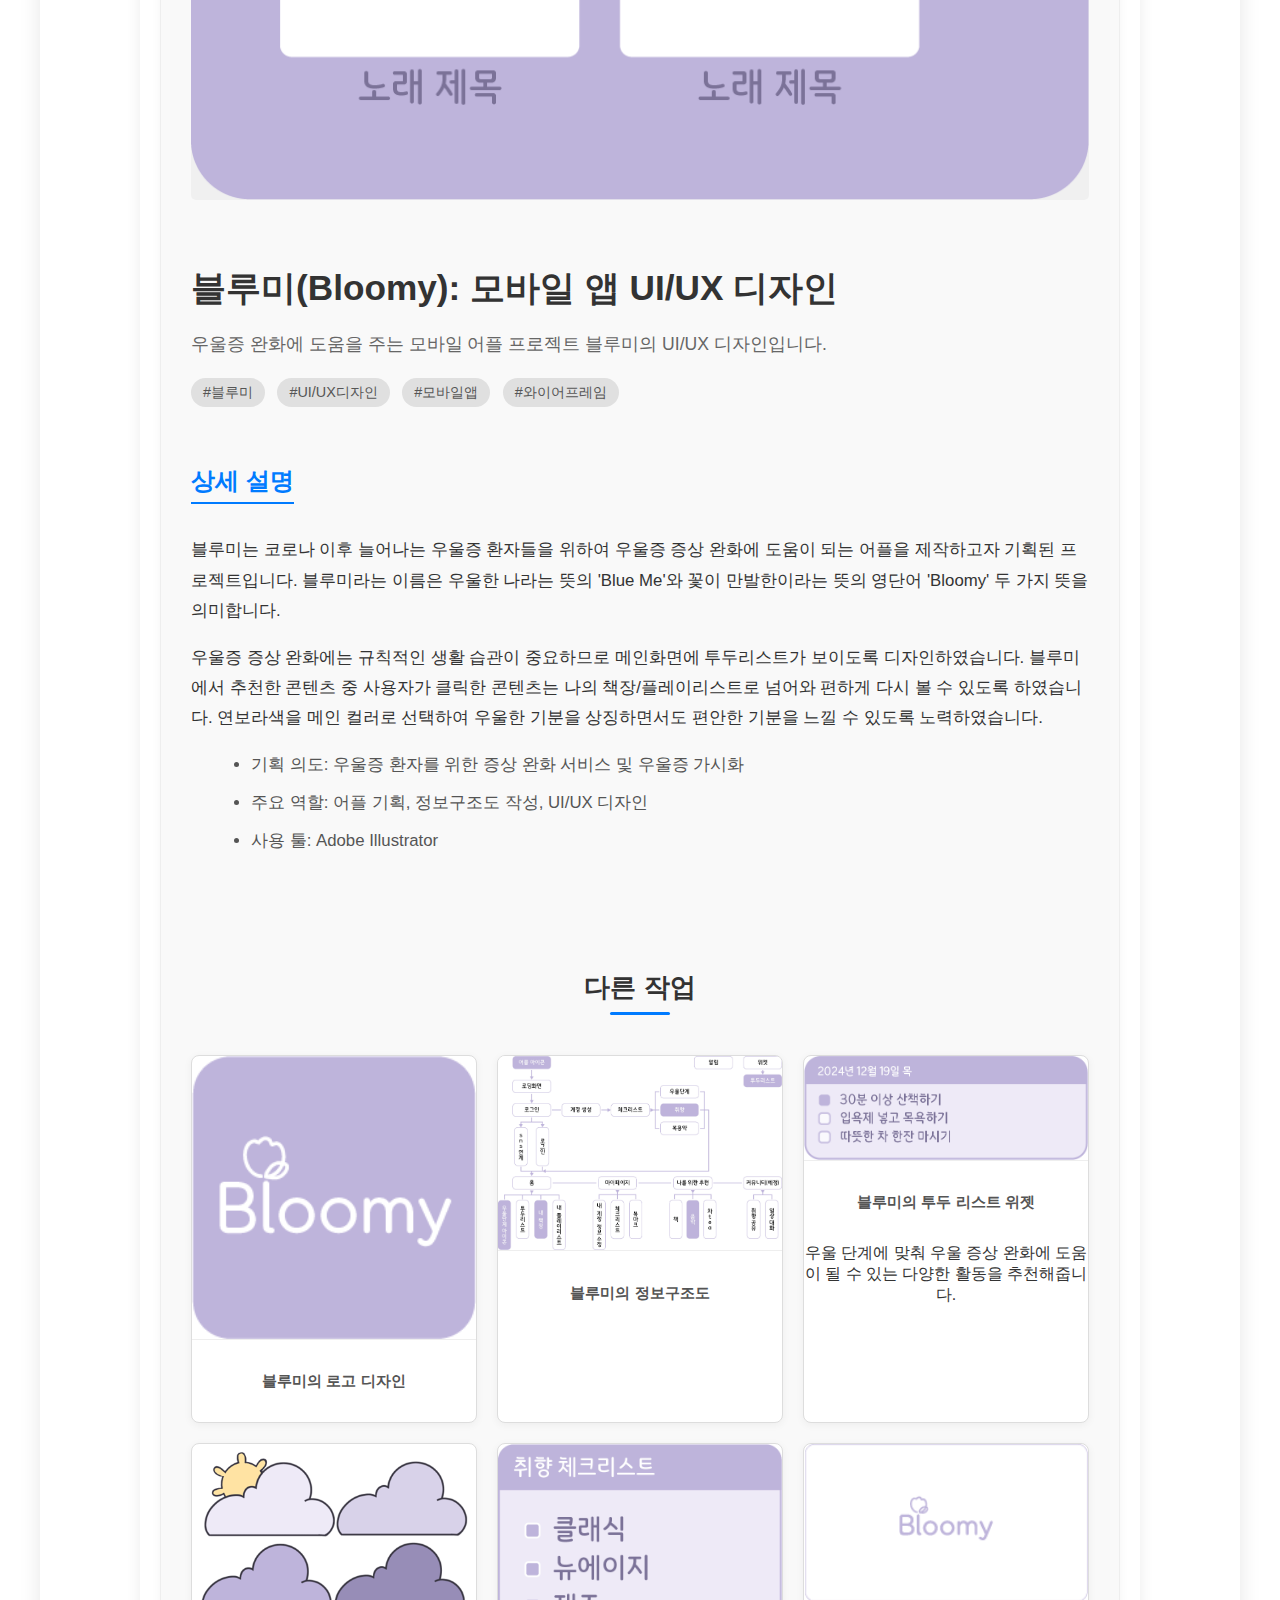
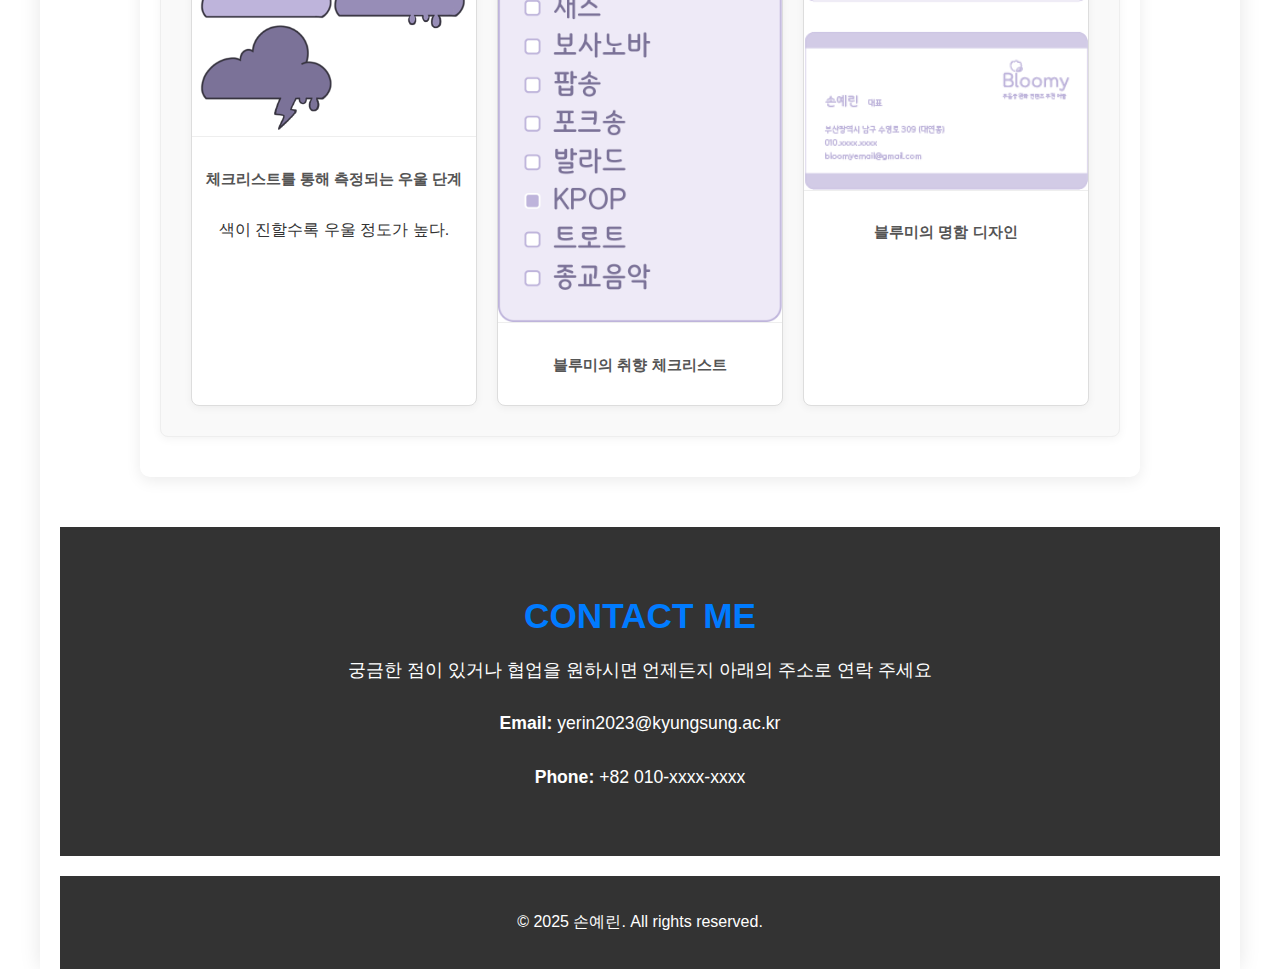
<file: my web/portfolio-design.html>
<!DOCTYPE html>
<html lang="ko">
<head>
    <meta charset="UTF-8">
    <meta name="viewport" content="width=device-width, initial-scale=1.0">
    <title>손예린 포트폴리오 - DESIGN PROJECTS</title> 
    <link rel="stylesheet" href="https://cdnjs.cloudflare.com/ajax/libs/font-awesome/6.5.2/css/all.min.css" integrity="sha512-SnH5WK+bZxgPHs44uWIX+LLJAJ9/2PkPKZ5QiAj6Ta86w+fsb2TkcmfRyVX3pBnMFcV7oQPJkl9QevSCWr3W6A==" crossorigin="anonymous" referrerpolicy="no-referrer" />
    <link rel="stylesheet" href="style.css"> <link rel="stylesheet" href="detail-page.css"> </head>
<body>
    <header>
        <h1>손예린 포트폴리오</h1>
        <button class="hamburger-btn" aria-label="메뉴 열기">
            <i class="fas fa-bars"></i>
        </button>
    </header>

    <div class="menu-overlay">
        <button class="close-btn" aria-label="메뉴 닫기">
            <i class="fas fa-times"></i>
        </button>
        <nav class="overlay-nav">
            <ul>
                <li><a href="index.html" class="menu-item">홈</a></li>
                <li><a href="portfolio-video.html" class="menu-item">VIDEO PROJECTS</a></li>
                <li><a href="portfolio-design.html" class="menu-item">DESIGN PROJECTS</a></li>
                <li><a href="portfolio-3dmodeling.html" class="menu-item">3D MODELING</a></li>
                <li><a href="portfolio-illustration.html" class="menu-item">ILLUSTRATION</a></li>
                <li><a href="portfolio-podcast.html" class="menu-item">PODCAST PROJECTS</a></li>
                <li><a href="portfolio-artwork.html" class="menu-item">WORK OF ART</a></li>
        </nav>
    </div>

    <main id="detail-page-content">
        <h2 class="category-title">DESIGN PROJECTS</h2> 
        
        <section class="portfolio-detail-list">
            
            <div class="portfolio-item-detail">
                <div class="item-media">
                    <img src="assets/포스터디자인.jpg" alt="디자인 프로젝트 1 - 행사 포스터 디자인"> 
                    </div>
                <div class="item-description">
                    <h3>프로젝트 제목 1</h3>
                    <p class="summary">이 프로젝트는 부산국제신발섬유패션전시회를 위한 시각적 홍보물(포스터) 디자인입니다.</p>
                    <div class="tags">
                        <span>#포스터디자인</span> <span>#시각디자인</span> <span>#2024PFB</span>
                    </div>
                    <h4>상세 설명</h4>
                    <p>Illustrator의 둘러싸기 왜곡을 활용하여 행사 포스터를 만드는 것을 목표로 디자인한 작업입니다. 상단의 선들로 널려있는 천을 표현하였고, 신발섬유패션 전시회라는 주제에 맞게 신발 한 켤레가 천 중간에 걸려 천이 밑으로 늘어지는 컨셉으로 디자인 하였습니다. 하늘색의 선 사이에 분홍색의 선을 포인트로 작업하였습니다.
                    </p>
                    <ul>
                        <li>기획 의도: 이벤트 홍보 및 참여 유도</li>
                        <li>주요 역할: 디자인 컨셉 기획, 최종 디자인 확정</li>
                        <li>사용 툴: Adobe Illustrator</li>
                        <li>사용 폰트: 학교안심 모험가</li>
                    </ul>
                </div>
            </div>

            <div class="portfolio-item-detail">
                <div class="item-media">
                    <img src="assets/인포그래픽_손예린.jpg" alt="부산 수영구 도서관, 어디까지 알고있니? - 인포그래픽 포스터 디자인">
                </div>
                <div class="item-description">
                    <h3>부산 수영구 도서관, 어디까지 알고있니?</h3>
                    <p class="summary">수영구 도서관을 소개하는 인포그래픽 포스터 디자인입니다.</p>
                    <div class="tags">
                        <span>#인포그래픽</span> <span>#시각디자인</span> <span>#도서관</span> <span>#포스터디자인</span>
                    </div>
                    <h4>상세 설명</h4>
                    <p>Illustrator의 그래프 기능을 활용하여 인포그래픽 포스터를 제작하는 것을 목표로 디자인한 작업입니다. 따스하고 포근한 느낌을 주기위해 웜톤의 컬러를 사용하였고, 도서관의 정보 인포그래픽이라는 주제에 맞게 쌓여있는 책더미를 요소로 사용하였습니다.</p>
                    <ul>
                        <li>기획 의도: 수영구 도서관 소개 및 홍보</li>
                        <li>주요 역할: 자료 수집, 디자인 컨셉 기획, 최종 디자인 확정</li>
                        <li>사용 툴: Adobe Illustrator</li>
                        <li>사용 폰트: 학교안심 둥근미소</li>
                    </ul>
                </div>
            </div>

            <div class="portfolio-item-detail">
                <div class="item-media">
                    <img src="assets/희노애락.jpeg" alt="희노애락_강의 - 타이포그래피">
                </div>
                <div class="item-description">
                    <h3>희노애락 - 강의</h3>
                    <p class="summary">희노애락을 타이포를 통해 표현한 프로젝트입니다.</p>
                    <div class="tags">
                        <span>#타이포그래피</span> <span>#희노애락</span> <span>#강의</span>
                    </div>
                    <h4>상세 설명</h4>
                    <p>강의를 들으며 느끼는 희노애락이란 감정을 타이포그래피를 통해 표현한 프로젝트입니다. 폰트 변형은 하지 않고 얼굴을 표현 하였습니다.</p>
                    <ul>
                        <li>기획 의도: 앱 사용자 경험 개선 및 기능 최적화</li>
                        <li>주요 역할: 컨셉 기획, 폰트 선정, 본문 작성, 타이포그래피 디자인</li>
                        <li>사용 툴: Adobe Illustrator</li>
                        <li>사용 폰트: DK Jambo</li>
                    </ul>
                </div>
                <div class="image-gallery">
                    <h4 class="gallery-title">상세 이미지</h4>
                    <div class="gallery-item">
                        <img src="assets/희_종강.png" alt="희 - 종강">
                        <p class="image-caption">[喜] 종강</p>
                    </div>
                    <div class="gallery-item">
                        <img src="assets/노_보강.png" alt="노 - 보강">
                        <p class="image-caption">[怒] 보강</p>
                    </div>
                    <div class="gallery-item">
                        <img src="assets/애_연강.png" alt="애 - 연강">
                        <p class="image-caption">[哀] 연강</p>
                    </div>
                    <div class="gallery-item">
                        <img src="assets/락_휴강.png" alt="락 - 휴강">
                        <p class="image-caption">[樂] 휴강</p>
                    </div>
                </div>
            </div>

            <div class="portfolio-item-detail">
                <div class="item-media">
                    <img src="assets/보드게임판.png" alt="돈모으자GO! 보드게임 판 디자인">
                </div>
                <div class="item-description">
                    <h3>돈모으자GO!: 보드게임 디자인</h3>
                    <p class="summary">대학생 대상 경제 학습 보드게임 프로젝트 돈모으자GO!의 보드게임 판 디자인입니다.</p>
                    <div class="tags">
                        <span>#돈모으자GO!</span> <span>#보드게임</span> <span>#제품디자인</span> <span>#UI/UX 디자인</span>
                    </div>
                    <h4>상세 설명</h4>
                    <p>
                        한 달간의 경제 활동이라는 게임의 컨셉에 맞게 31개의 칸을 흔히 볼 수 있는 ㅁ 형태가 아닌 7개씩 나란히 배치하여 1주일을 형상화하였고, 상단의 링이 들어가는 구멍과 우측 하단의 종이가 넘어가는 표현을 통해 달력 컨셉의 보드게임 판을 디자인 하였습니다. 바탕색은 화이트가 아닌 미색으로 작업하여 레트로한 분위기를 표현했습니다. 자칫 밋밋할 수 있는 칸에 간단한 아이콘을 넣어 포인트가 될 수 있도록 하였습니다.
                    </p>
                    <ul>
                        <li>기획 의도: 한 달간의 경제활동을 상징하는 달력형 보드판</li>
                        <li>주요 역할: 제품 디자인</li>
                        <li>사용 툴: Adobe Illustrator</li>
                        <li>사용 폰트: MBC 1961</li>
                    </ul>
                </div>
                <div class="image-gallery">
                    <h4 class="gallery-title">다른 작업</h4>
                    <div class="gallery-item">
                        <img src="assets/개인보드판.png" alt="돈모으자GO! - 개인 보드 판">
                        <p class="image-caption">개인보드판</p>
                        <p>게임의 원활한 플레이를 위한 개인 보드판. 말의 색에 따라 보드판의 색을 다르게 작업</p>
                    </div>
                    <div class="gallery-item">
                        <img src="assets/화폐.png" alt="돈모으자GO! - 화폐">
                        <p class="image-caption">돈모으자GO!에서 사용하는 화폐</p>
                    </div>
                </div>
            </div>

            <div class="portfolio-item-detail">
                <div class="item-media">
                    <img src="assets/모담_로고.png" alt="모담 로고 디자인">
                </div>
                <div class="item-description">
                    <h3>모담: 모바일 앱 로고 디자인</h3>
                    <p class="summary">제로웨이스트를 위한 음식 포장 어플 프로젝트 모담의 로고 디자인입니다.</p>
                    <div class="tags">
                        <span>#모담</span> <span>#모바일앱</span> <span>#로고디자인</span> <span>#사회적 기업</span>
                    </div>
                    <h4>상세 설명</h4>
                    <p>음식 포장이라는 어플의 주기능을 한 눈에 전달하는 데에 중점을 두었습니다. 식사와 음료 모두 포장할 수 있는 어플이므로 '모'에는 음료(오렌지주스)를 '담'에는 비빔밥을 담아내었습니다. 오렌지 주스와 비빔밥은 커피 등 다른 다양한 음식으로 변형하여 활용할 수 있으며, '모'의 모음 ㅗ의 세로획을 위로 길게 빼내어 빨대처럼 보이도록 디자인을 디벨롭할 예정입니다. 현재는 형태가 정리가 안 된 상태이므로 Illustrator로 다듬는 과정을 거쳐 사용하여야 합니다.</p>
                    <ul>
                        <li>기획 의도: 첫인상에 어플의 기능 전달</li>
                        <li>주요 역할: 로고 컨셉 기획, 최종 디자인 확정</li>
                        <li>사용 툴: MediBangPaint</li>
                    </ul>
                </div>
            </div>

            <div class="portfolio-item-detail">
                <div class="item-media">
                    <img src="assets/블루미_화면2.png" alt="블루미 - UI/UX 디자인">
                </div>
                <div class="item-description">
                    <h3>블루미(Bloomy): 모바일 앱 UI/UX 디자인</h3>
                    <p class="summary">우울증 완화에 도움을 주는 모바일 어플 프로젝트 블루미의 UI/UX 디자인입니다.</p>
                    <div class="tags">
                        <span>#블루미</span> <span>#UI/UX디자인</span> <span>#모바일앱</span> <span>#와이어프레임</span>
                    </div>
                    <h4>상세 설명</h4>
                    <p>블루미는 코로나 이후 늘어나는 우울증 환자들을 위하여 우울증 증상 완화에 도움이 되는 어플을 제작하고자 기획된 프로젝트입니다. 블루미라는 이름은 우울한 나라는 뜻의 'Blue Me'와 꽃이 만발한이라는 뜻의 영단어 'Bloomy' 두 가지 뜻을 의미합니다.</p>
                    <p>우울증 증상 완화에는 규칙적인 생활 습관이 중요하므로 메인화면에 투두리스트가 보이도록 디자인하였습니다. 블루미에서 추천한 콘텐츠 중 사용자가 클릭한 콘텐츠는 나의 책장/플레이리스트로 넘어와 편하게 다시 볼 수 있도록 하였습니다. 연보라색을 메인 컬러로 선택하여 우울한 기분을 상징하면서도 편안한 기분을 느낄 수 있도록 노력하였습니다.</p>
                    <ul>
                        <li>기획 의도: 우울증 환자를 위한 증상 완화 서비스 및 우울증 가시화</li>
                        <li>주요 역할: 어플 기획, 정보구조도 작성, UI/UX 디자인</li>
                        <li>사용 툴: Adobe Illustrator</li>
                    </ul>
                </div>
                <div class="image-gallery">
                    <h4 class="gallery-title">다른 작업</h4>
                    <div class="gallery-item">
                        <img src="assets/로고디자인.png" alt="블루미 - 로고디자인">
                        <p class="image-caption">블루미의 로고 디자인</p>
                    </div>
                    <div class="gallery-item">
                        <img src="assets/ia.jpg" alt="블루미 - 정보구조도">
                        <p class="image-caption">블루미의 정보구조도</p>
                    </div>
                    <div class="gallery-item">
                        <img src="assets/투두리스트.png" alt="블루미 - 투두 리스트">
                        <p class="image-caption">블루미의 투두 리스트 위젯</p>
                        <p>우울 단계에 맞춰 우울 증상 완화에 도움이 될 수 있는 다양한 활동을 추천해줍니다.</p>
                    </div>
                    <div class="gallery-item">
                        <img src="assets/우울단계.png" alt="블루미 - 우울단계">
                        <p class="image-caption">체크리스트를 통해 측정되는 우울 단계</p>
                        <p> 색이 진할수록 우울 정도가 높다.</p>
                    </div>
                    <div class="gallery-item">
                        <img src="assets/체크리스트2.png" alt="블루미 - 체크리스트">
                        <p class="image-caption">블루미의 취향 체크리스트</p>
                    </div>
                    <div class="gallery-item">
                        <img src="assets/블루미_명함.png" alt="블루미 - 로고디자인">
                        <p class="image-caption">블루미의 명함 디자인</p>
                    </div>
                </div>
            </div>
            
        </section>
    </main>

    <section id="contact">
        <h2>CONTACT ME</h2>
        <p>궁금한 점이 있거나 협업을 원하시면 언제든지 아래의 주소로 연락 주세요</p>
        <div class="contact-info">
            <p><strong>Email:</strong> <a href="mailto:yerin2023@kyungsung.ac.kr">yerin2023@kyungsung.ac.kr</a></p>
            <p><strong>Phone:</strong> +82 010-xxxx-xxxx</p>
            <div class="social-links">
                <a href="https://www.instagram.com/your_instagram_id" target="_blank" aria-label="Instagram"><i class="fab fa-instagram"></i></a>
                <a href="https://youtube.com/channel/UCa1igtzEKctcjIyUFQ6QODQ?si=BOv--9woZe6DqejB" target="_blank" aria-label="YouTube"><i class="fab fa-youtube"></i></a>
                <a href="https://open.kakao.com/o/syourchatcode" target="_blank" aria-label="KakaoTalk"><i class="fas fa-comment"></i></a>
            </div>
        </div>
    </section>
    
    <footer>
        <p>© 2025 손예린. All rights reserved.</p>
    </footer>

    <script src="script.js"></script> </body>
</html>
</file>
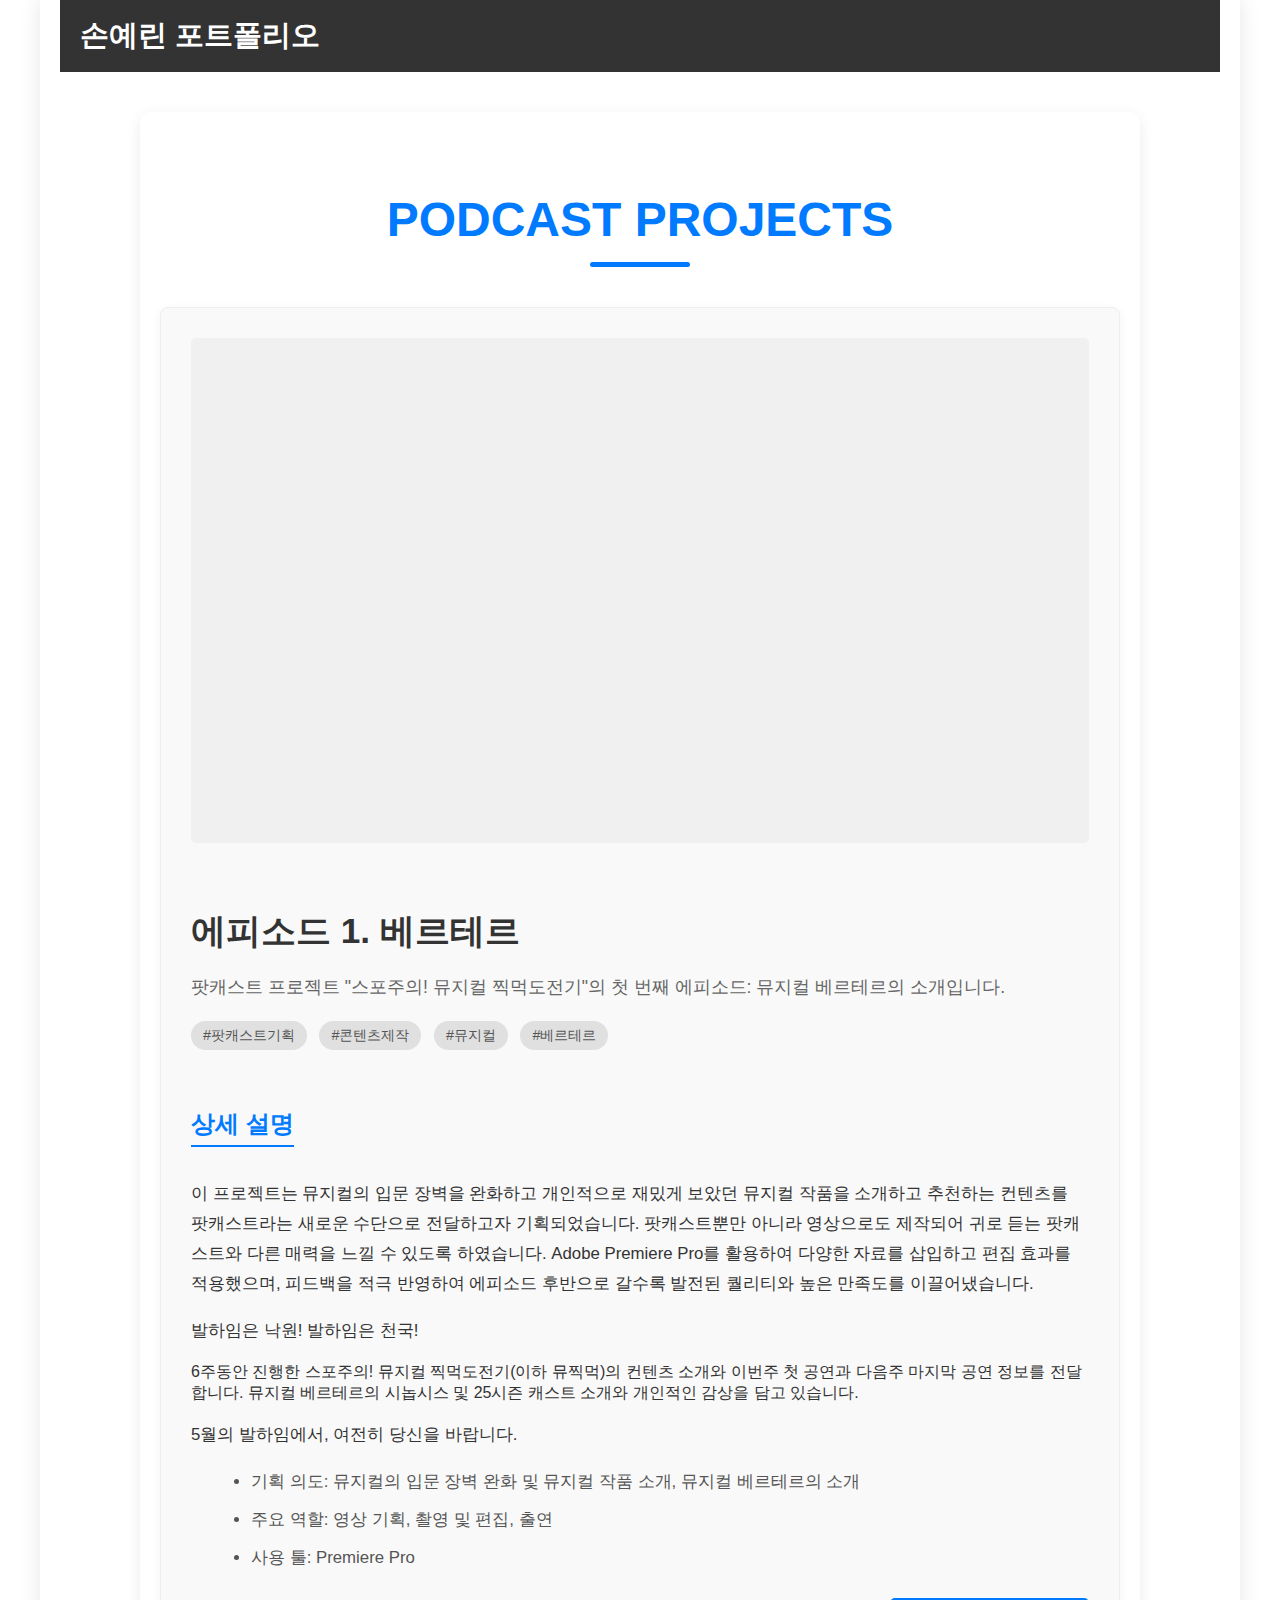
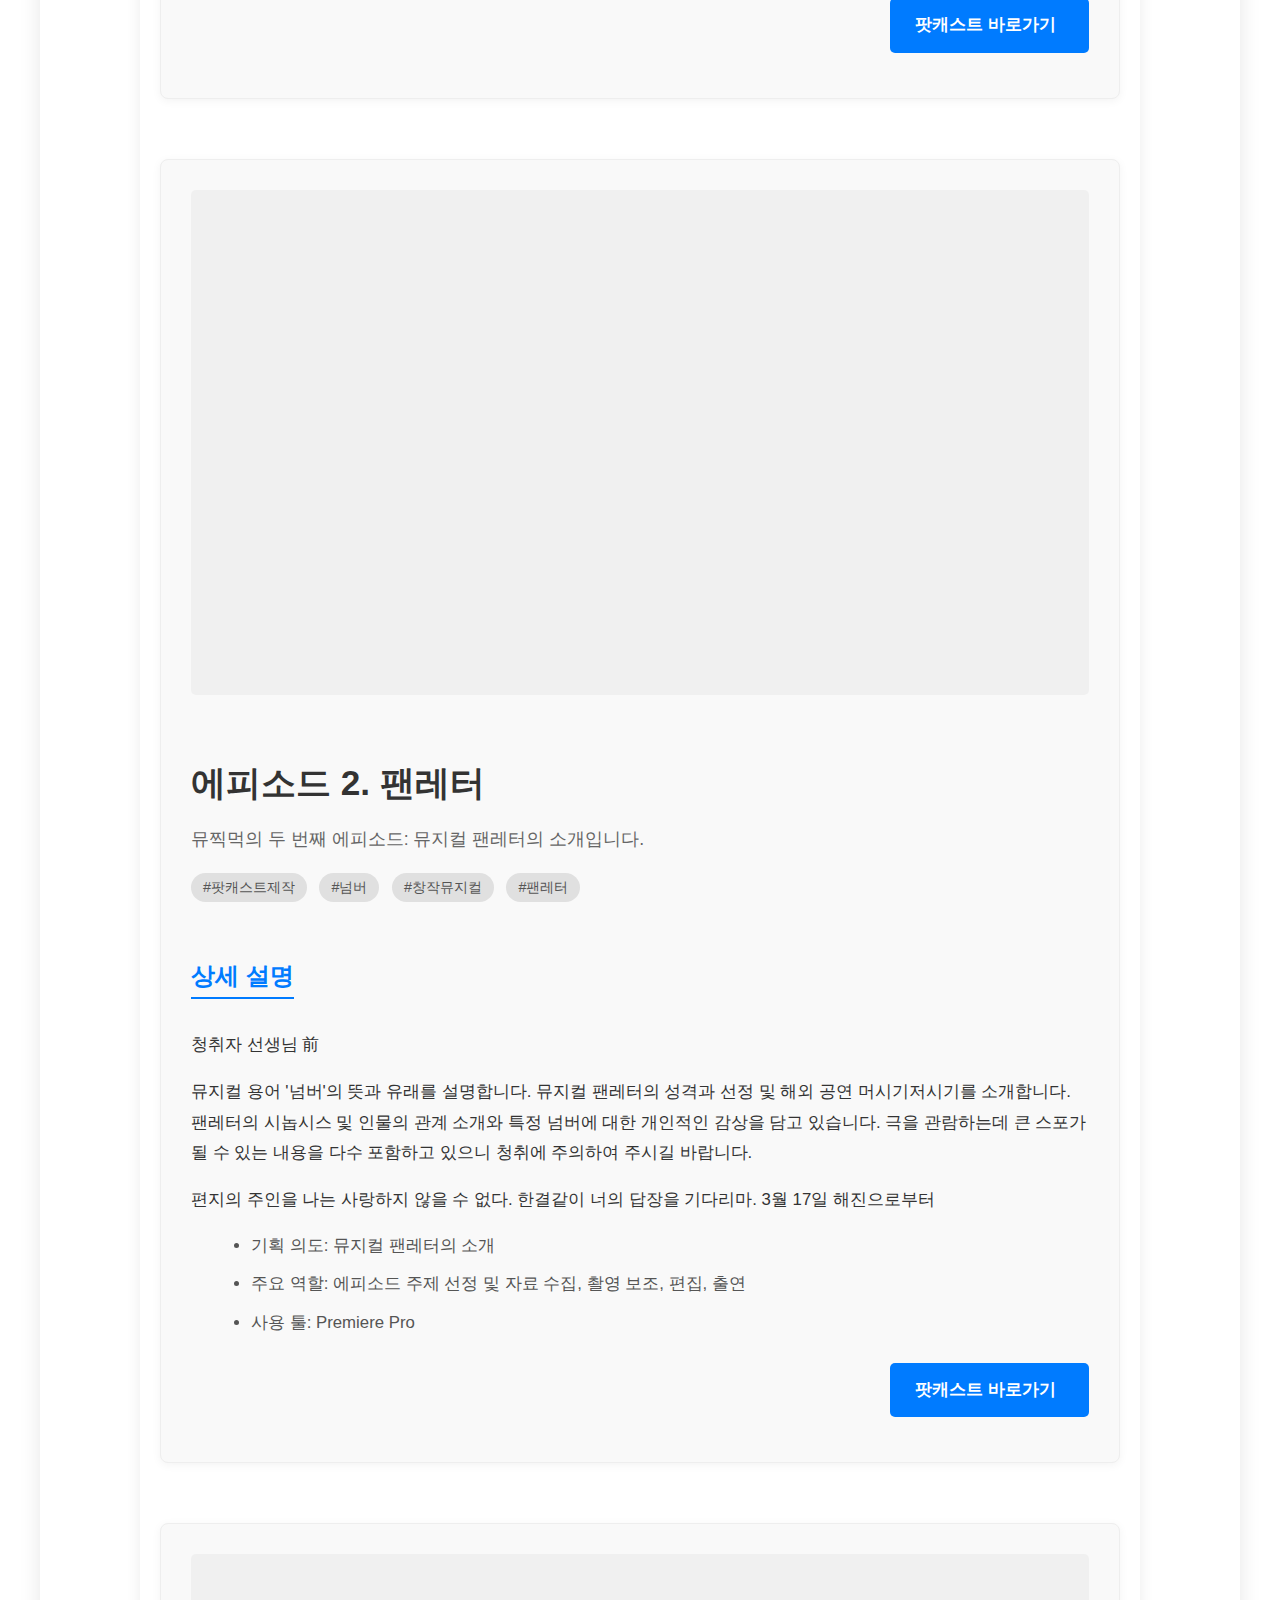
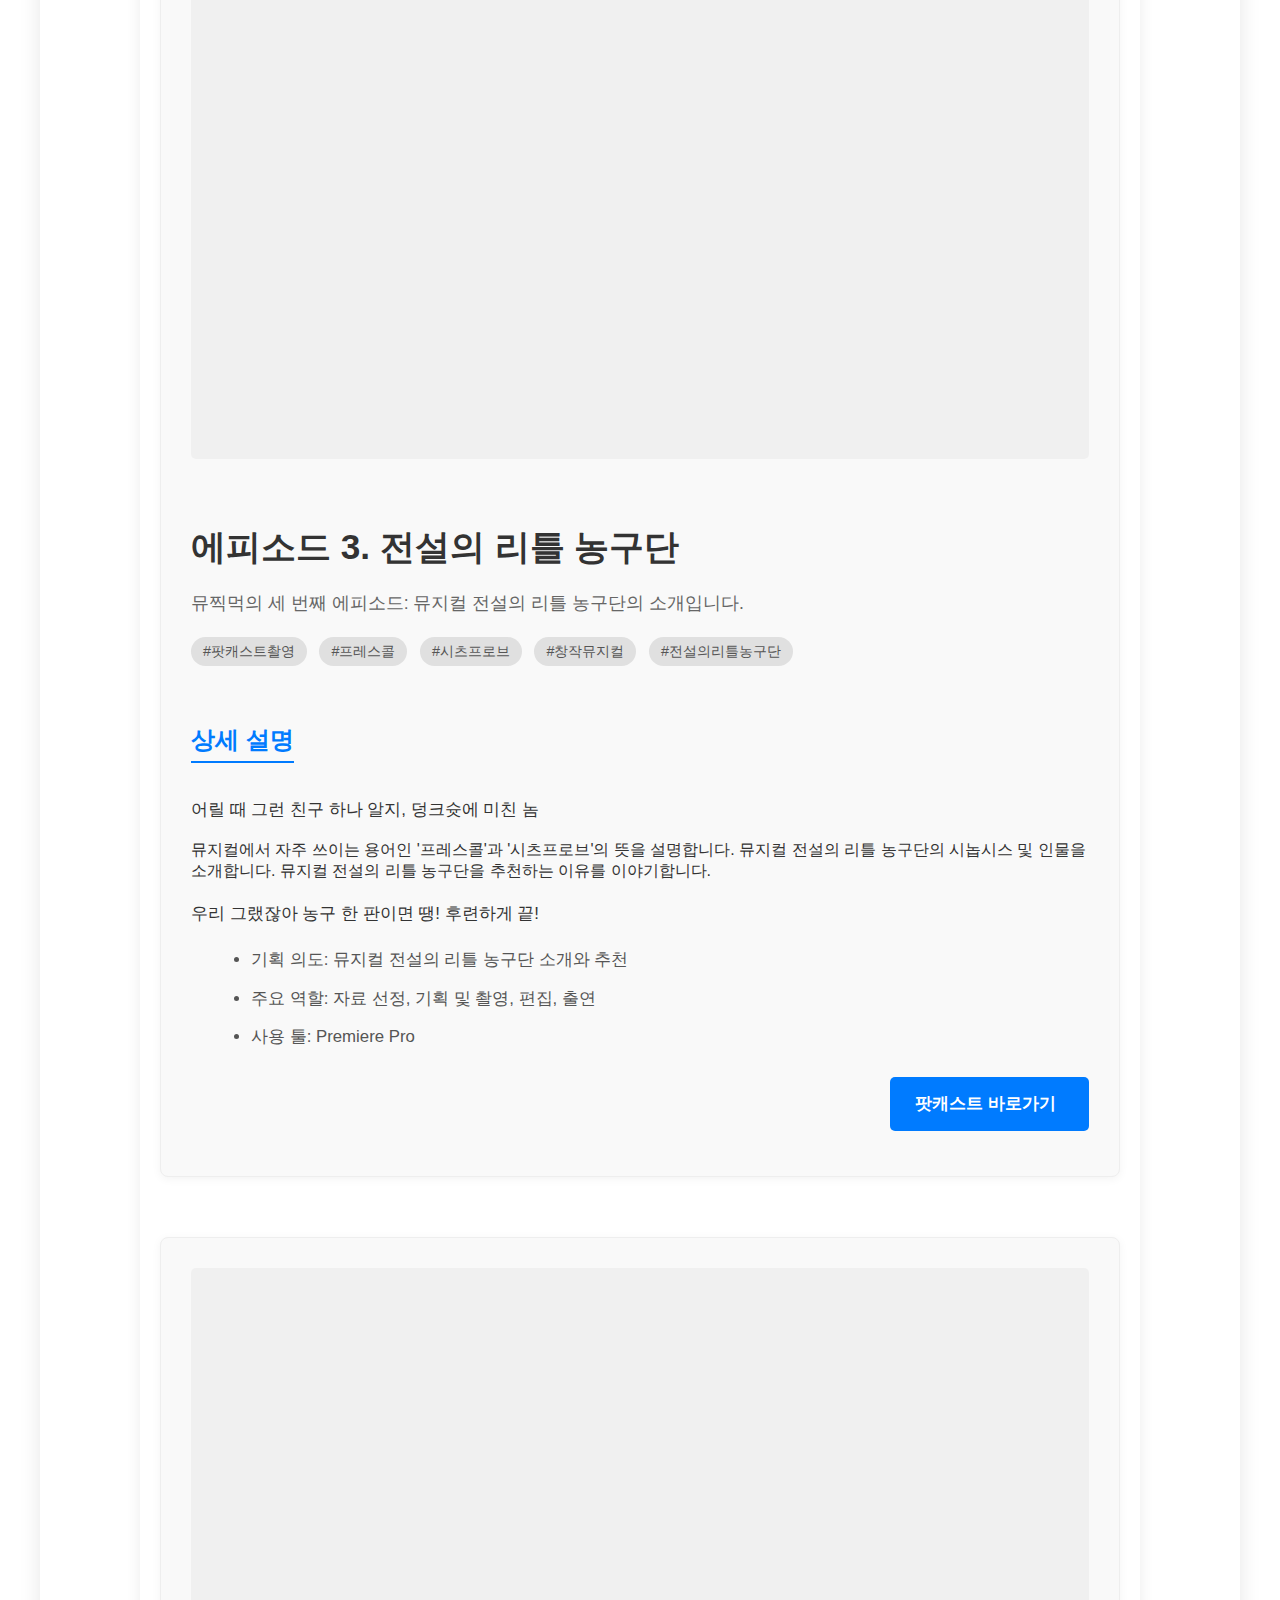
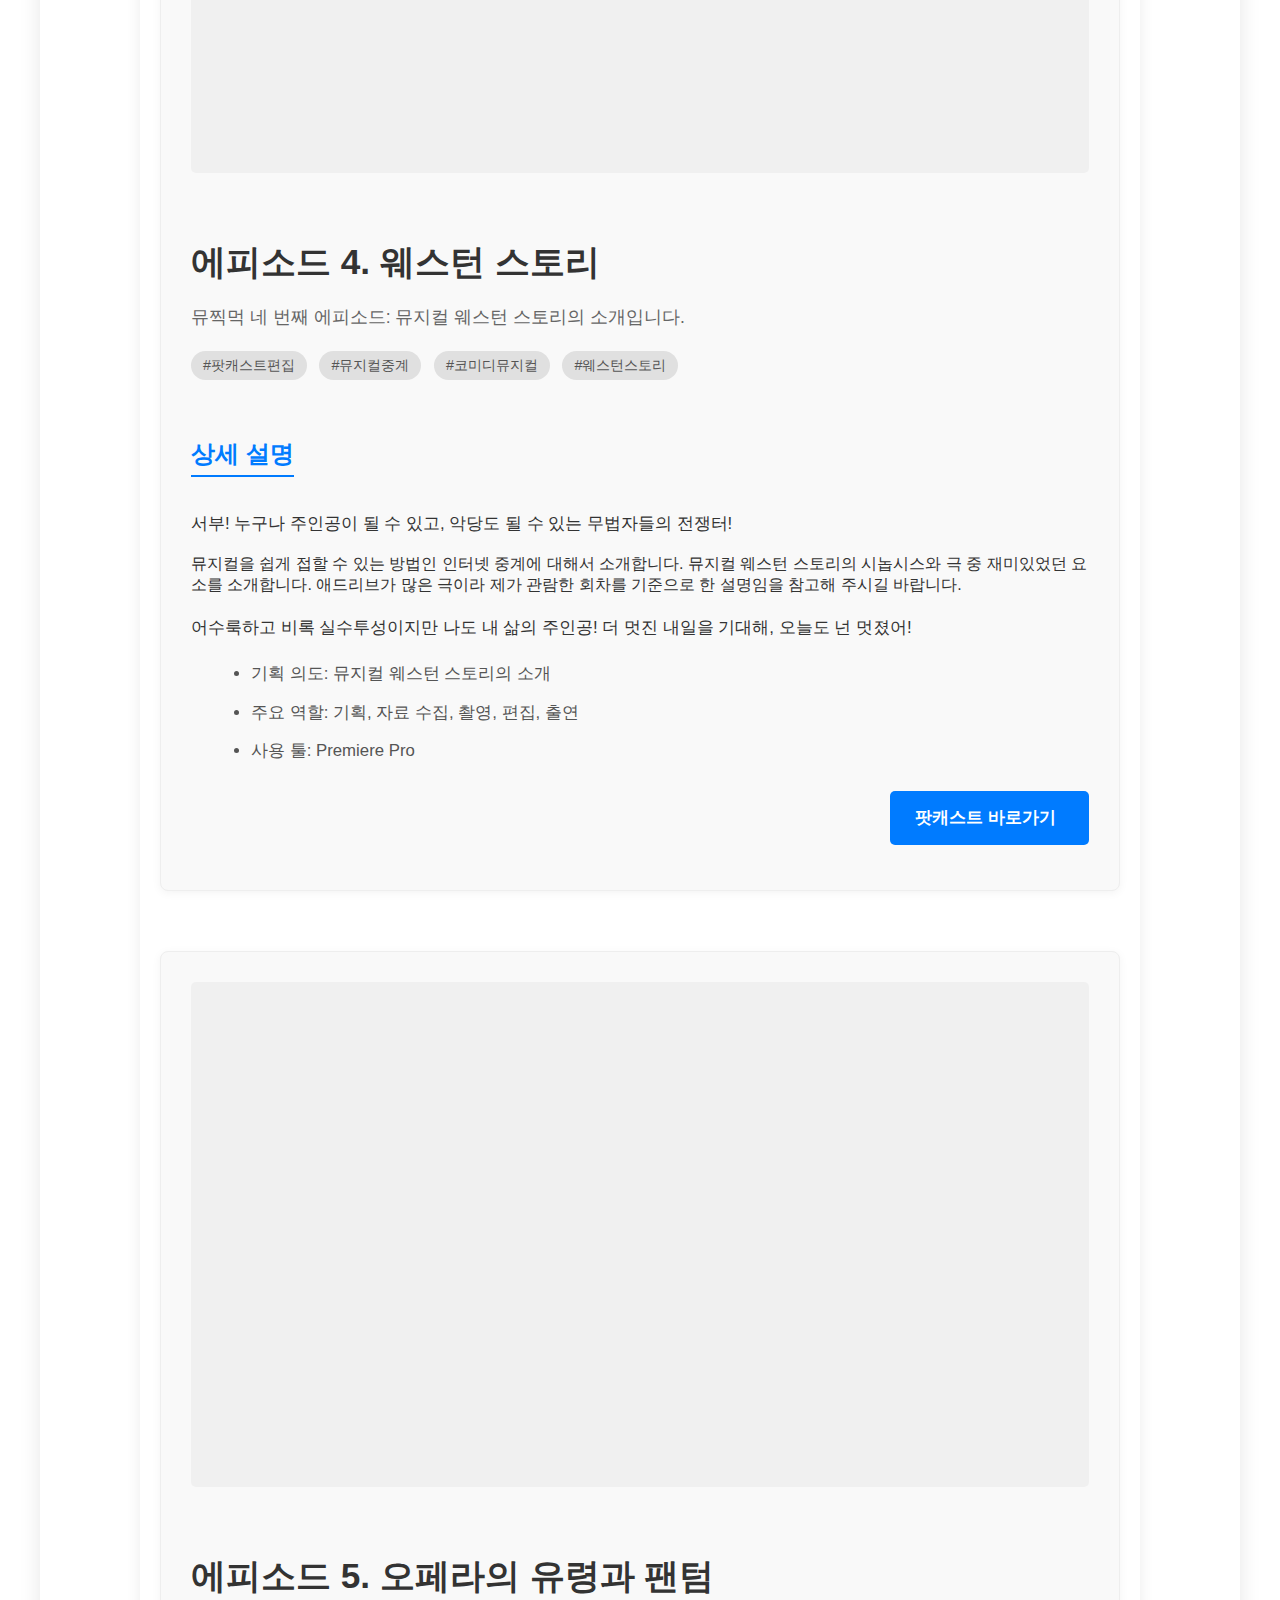
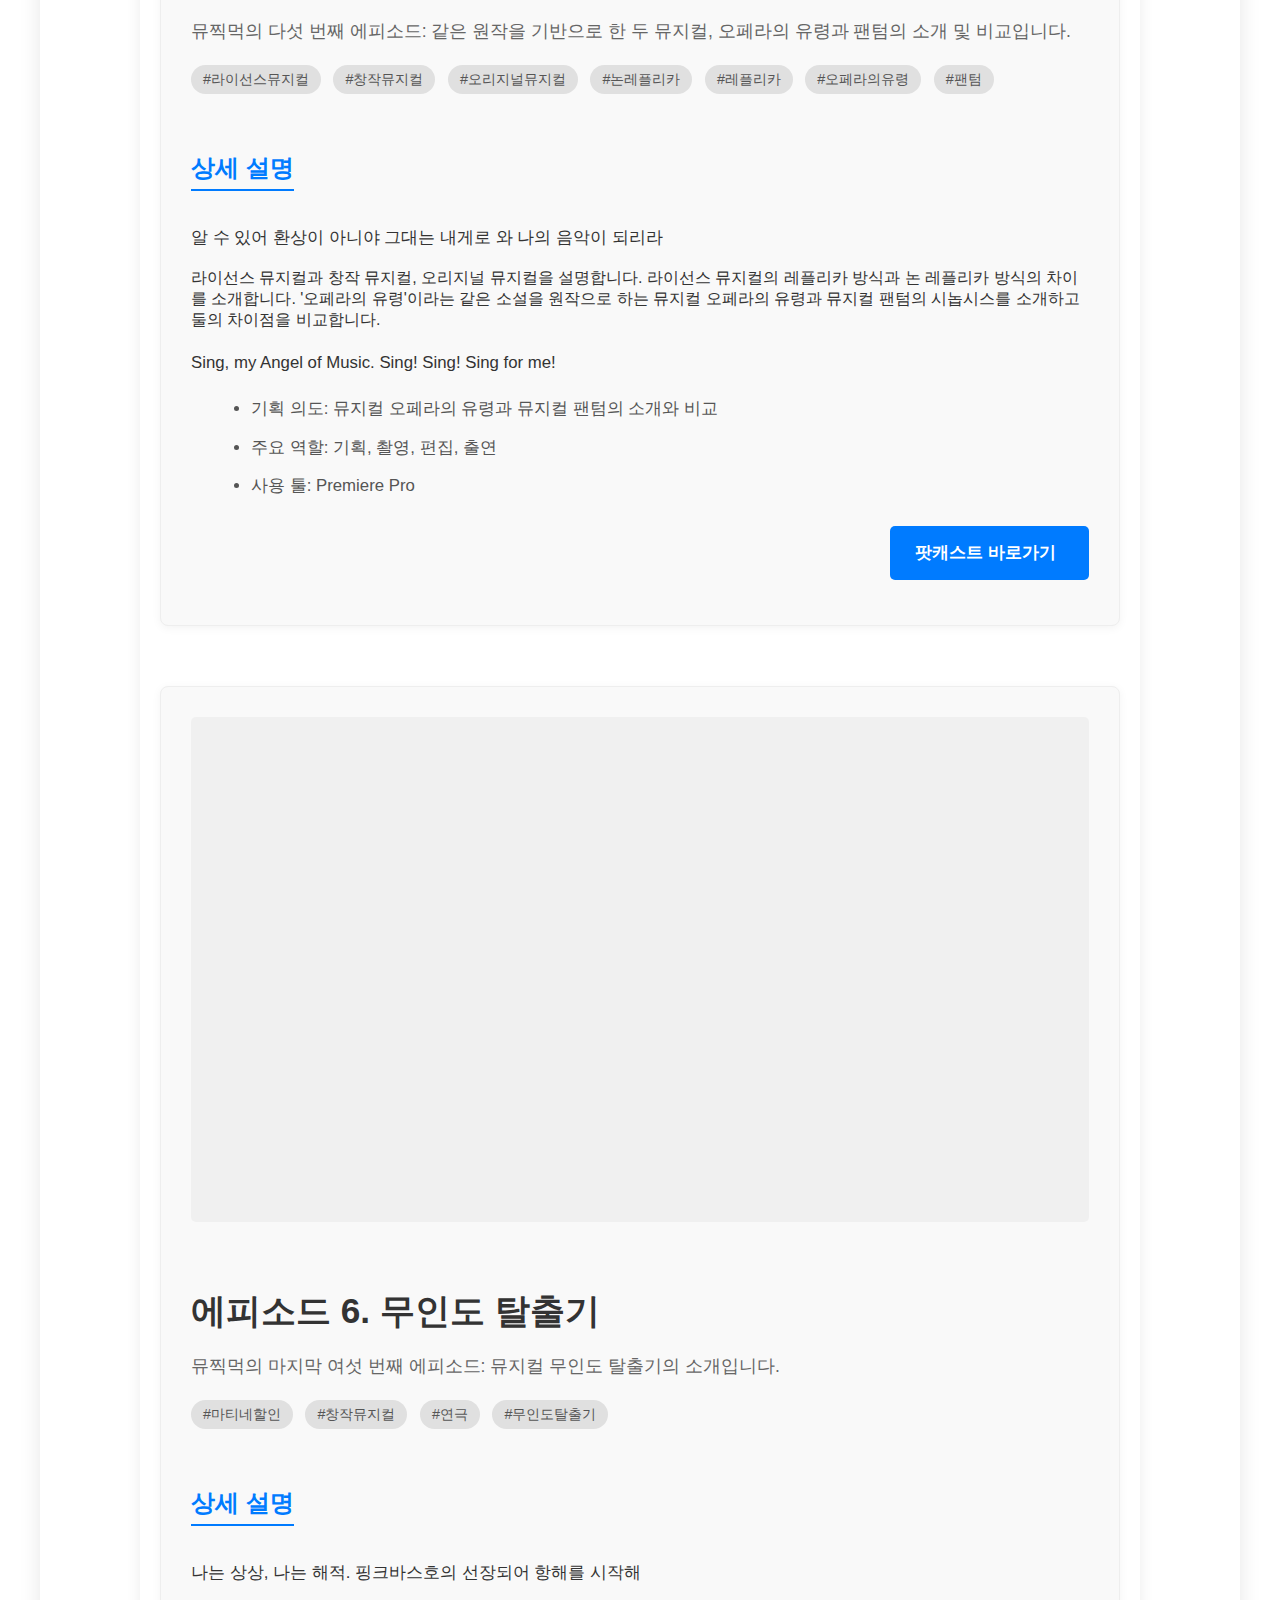
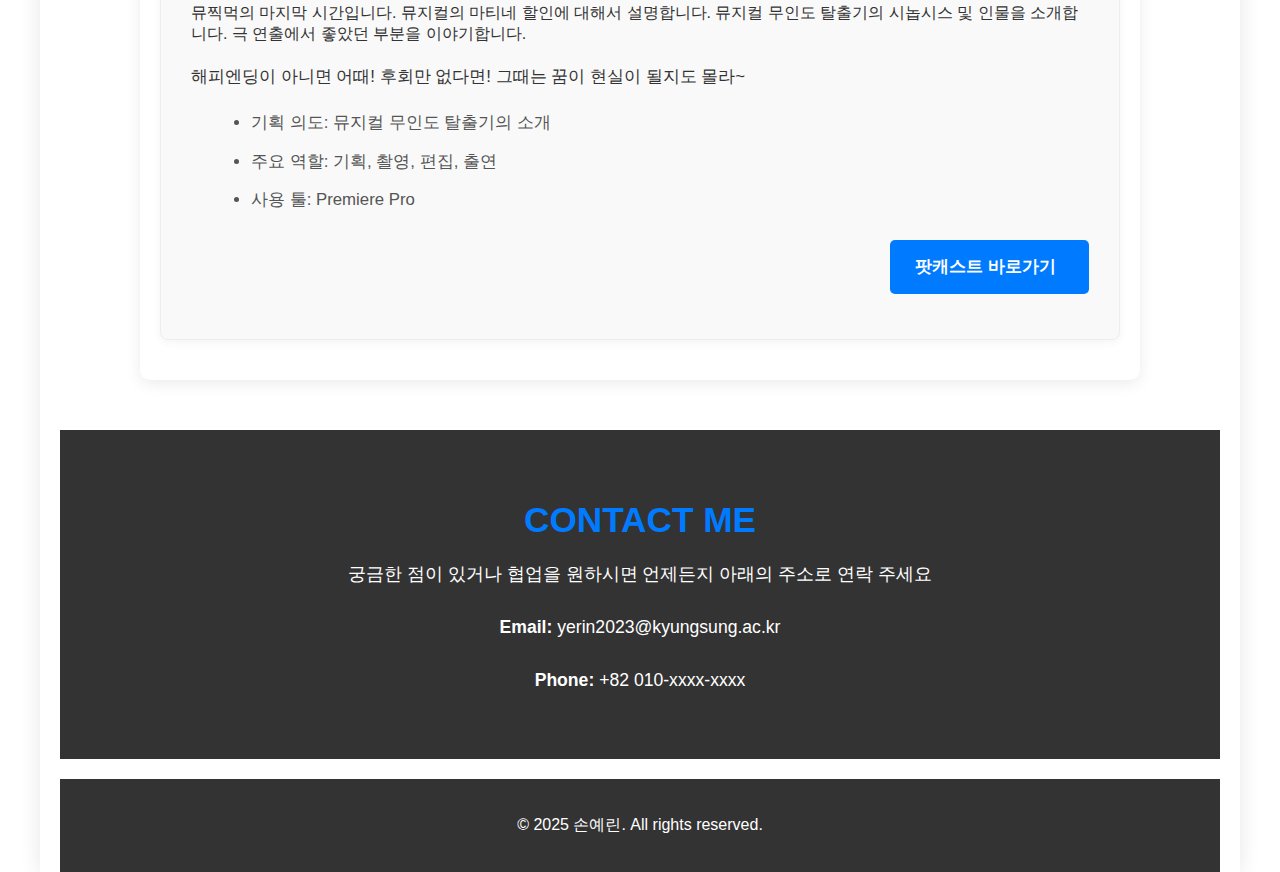
<file: my web/portfolio-podcast.html>
<!DOCTYPE html>
<html lang="ko">
<head>
    <meta charset="UTF-8">
    <meta name="viewport" content="width=device-width, initial-scale=1.0">
    <title>손예린 포트폴리오 - PODCAST PROJECTS</title> 
    <link rel="stylesheet" href="https://cdnjs.cloudflare.com/ajax/libs/font-awesome/6.5.2/css/all.min.css" integrity="sha512-SnH5WK+bZxgPHs44uWIX+LLJAJ9/2PkPKZ5QiAj6Ta86w+fsb2TkcmfRyVX3pBnMFcV7oQPJkl9QevSCWr3W6A==" crossorigin="anonymous" referrerpolicy="no-referrer" />
    <link rel="stylesheet" href="style.css"> <link rel="stylesheet" href="detail-page.css"> </head>
<body>
    <header>
        <h1>손예린 포트폴리오</h1>
        <button class="hamburger-btn" aria-label="메뉴 열기">
            <i class="fas fa-bars"></i>
        </button>
    </header>

    <div class="menu-overlay">
        <button class="close-btn" aria-label="메뉴 닫기">
            <i class="fas fa-times"></i>
        </button>
        <nav class="overlay-nav">
            <ul>
                <li><a href="index.html" class="menu-item">홈</a></li>
                <li><a href="portfolio-video.html" class="menu-item">VIDEO PROJECTS</a></li>
                <li><a href="portfolio-design.html" class="menu-item">DESIGN PROJECTS</a></li>
                <li><a href="portfolio-3dmodeling.html" class="menu-item">3D MODELING</a></li>
                <li><a href="portfolio-illustration.html" class="menu-item">ILLUSTRATION</a></li>
                <li><a href="portfolio-podcast.html" class="menu-item">PODCAST PROJECTS</a></li>
                <li><a href="portfolio-artwork.html" class="menu-item">WORK OF ART</a></li>
        </nav>
    </div>

    <main id="detail-page-content">
        <h2 class="category-title">PODCAST PROJECTS</h2> 
        
        <section class="portfolio-detail-list">
            
            <div class="portfolio-item-detail">
                <div class="item-media">
                    <div class="video-wrapper">
                        <iframe width="560" height="315" src="https://www.youtube.com/embed/1R-68JpTQOY?si=helkvVG_327BmGAe" title="YouTube video player" frameborder="0" allow="accelerometer; autoplay; clipboard-write; encrypted-media; gyroscope; picture-in-picture; web-share" referrerpolicy="strict-origin-when-cross-origin" allowfullscreen></iframe>
                    </div>
                </div>
                <div class="item-description">
                    <h3>에피소드 1. 베르테르</h3>
                    <p class="summary">팟캐스트 프로젝트 "스포주의! 뮤지컬 찍먹도전기"의 첫 번째 에피소드: 뮤지컬 베르테르의 소개입니다.</p>
                    <div class="tags">
                        <span>#팟캐스트기획</span> <span>#콘텐츠제작 </span> <span>#뮤지컬</span> <span>#베르테르</span>
                    </div>
                    <h4>상세 설명</h4>
                    <p>이 프로젝트는 뮤지컬의 입문 장벽을 완화하고 개인적으로 재밌게 보았던 뮤지컬 작품을 소개하고 추천하는 컨텐츠를 팟캐스트라는 새로운 수단으로 전달하고자 기획되었습니다. 팟캐스트뿐만 아니라 영상으로도 제작되어 귀로 듣는 팟캐스트와 다른 매력을 느낄 수 있도록 하였습니다. Adobe Premiere Pro를 활용하여 다양한 자료를 삽입하고 편집 효과를 적용했으며, 피드백을 적극 반영하여 에피소드 후반으로 갈수록 발전된 퀄리티와 높은 만족도를 이끌어냈습니다.

                        <P>발하임은 낙원!
                        발하임은 천국!</P>

                        6주동안 진행한 스포주의! 뮤지컬 찍먹도전기(이하 뮤찍먹)의 컨텐츠 소개와 이번주 첫 공연과 다음주 마지막 공연 정보를 전달합니다.
                        뮤지컬 베르테르의 시놉시스 및 25시즌 캐스트 소개와 개인적인 감상을 담고 있습니다.</p>

                        <p>5월의 발하임에서,
                        여전히 당신을 바랍니다.</p>

                    
                    <ul>
                        <li>기획 의도: 뮤지컬의 입문 장벽 완화 및 뮤지컬 작품 소개, 뮤지컬 베르테르의 소개</li>
                        <li>주요 역할: 영상 기획, 촬영 및 편집, 출연</li>
                        <li>사용 툴: Premiere Pro</li>
                    </ul>
                    <p class="project-links">
                        <a href="https://www.podbbang.com/channels/1792263/episodes/25104913?ucode=L-rShAsFkB" target="_blank">팟캐스트 바로가기 <i class="fas fa-external-link-alt"></i></a>
                    </p>
                </div>
            </div>

            <div class="portfolio-item-detail">
                <div class="item-media">
                    <div class="video-wrapper">
                        <iframe width="560" height="315" src="https://www.youtube.com/embed/Ypu1EKJsX0s?si=yn5rOmm-3_gvOW3_" title="YouTube video player" frameborder="0" allow="accelerometer; autoplay; clipboard-write; encrypted-media; gyroscope; picture-in-picture; web-share" referrerpolicy="strict-origin-when-cross-origin" allowfullscreen></iframe>
                    </div>
                </div>
                <div class="item-description">
                    <h3>에피소드 2. 팬레터</h3>
                    <p class="summary">뮤찍먹의 두 번째 에피소드: 뮤지컬 팬레터의 소개입니다.</p>
                    <div class="tags">
                        <span>#팟캐스트제작</span> <span>#넘버</span> <span>#창작뮤지컬</span> <span>#팬레터</span>
                    </div>
                    <h4>상세 설명</h4>
                    <p>청취자 선생님 前</p>

                    <P>뮤지컬 용어 '넘버'의 뜻과 유래를 설명합니다.
                        뮤지컬 팬레터의 성격과 선정 및 해외 공연 머시기저시기를 소개합니다.
                        팬레터의 시놉시스 및 인물의 관계 소개와 특정 넘버에 대한 개인적인 감상을 담고 있습니다.
                        극을 관람하는데 큰 스포가 될 수 있는 내용을 다수 포함하고 있으니 청취에 주의하여 주시길 바랍니다.
                    </P>

                    <P>편지의 주인을 나는 사랑하지 않을 수 없다. 한결같이 너의 답장을 기다리마. 3월 17일 해진으로부터</p>
                    <ul>
                        <li>기획 의도: 뮤지컬 팬레터의 소개</li>
                        <li>주요 역할: 에피소드 주제 선정 및 자료 수집, 촬영 보조, 편집, 출연</li>
                        <li>사용 툴: Premiere Pro</li>
                    </ul>
                    <p class="project-links">
                        <a href="https://www.podbbang.com/channels/1792263/episodes/25108489?ucode=L-rShAsFkB" target="_blank">팟캐스트 바로가기 <i class="fas fa-external-link-alt"></i></a>
                    </p>
                </div>
            </div>

            <div class="portfolio-item-detail">
                <div class="item-media">
                    <div class="video-wrapper">
                        <iframe width="560" height="315" src="https://www.youtube.com/embed/dkgnsaazBRM?si=uIAlmJFy1WxUdRR-" title="YouTube video player" frameborder="0" allow="accelerometer; autoplay; clipboard-write; encrypted-media; gyroscope; picture-in-picture; web-share" referrerpolicy="strict-origin-when-cross-origin" allowfullscreen></iframe>
                    </div>
                </div>
                <div class="item-description">
                    <h3>에피소드 3. 전설의 리틀 농구단</h3>
                    <p class="summary">뮤찍먹의 세 번째 에피소드: 뮤지컬 전설의 리틀 농구단의 소개입니다.</p>
                    <div class="tags">
                        <span>#팟캐스트촬영</span> <span>#프레스콜</span> <span>#시츠프로브</span> <span>#창작뮤지컬</span> <span>#전설의리틀농구단</span>
                    </div>
                    <h4>상세 설명</h4>
                    <p>어릴 때 그런 친구 하나 알지, 덩크슛에 미친 놈</p>

                    뮤지컬에서 자주 쓰이는 용어인 '프레스콜'과 '시츠프로브'의 뜻을 설명합니다.    
                    뮤지컬 전설의 리틀 농구단의 시놉시스 및 인물을 소개합니다.
                    뮤지컬 전설의 리틀 농구단을 추천하는 이유를 이야기합니다.

                    <p>우리 그랬잖아 농구 한 판이면 땡! 후련하게 끝!</p>
                    <ul>
                        <li>기획 의도: 뮤지컬 전설의 리틀 농구단 소개와 추천</li>
                        <li>주요 역할: 자료 선정, 기획 및 촬영, 편집, 출연</li>
                        <li>사용 툴: Premiere Pro</li>
                    </ul>
                    <p class="project-links">
                        <a href="https://www.podbbang.com/channels/1792263/episodes/25111741?ucode=L-rShAsFkB" target="_blank">팟캐스트 바로가기 <i class="fas fa-external-link-alt"></i></a>
                    </p>
                </div>
            </div>

            <div class="portfolio-item-detail">
                <div class="item-media">
                    <div class="video-wrapper">
                        <iframe width="560" height="315" src="https://www.youtube.com/embed/uK6Bao36BoI?si=QjG4Vro-sDH7fQ-c" title="YouTube video player" frameborder="0" allow="accelerometer; autoplay; clipboard-write; encrypted-media; gyroscope; picture-in-picture; web-share" referrerpolicy="strict-origin-when-cross-origin" allowfullscreen></iframe>
                    </div>
                </div>
                <div class="item-description">
                    <h3>에피소드 4. 웨스턴 스토리</h3>
                    <p class="summary">뮤찍먹 네 번째 에피소드: 뮤지컬 웨스턴 스토리의 소개입니다.</p>
                    <div class="tags">
                        <span>#팟캐스트편집</span> <span>#뮤지컬중계</span> <span>#코미디뮤지컬</span> <span>#웨스턴스토리</span>
                    </div>
                    <h4>상세 설명</h4>
                    <p>서부! 누구나 주인공이 될 수 있고, 악당도 될 수 있는 무법자들의 전쟁터!</p>

                    뮤지컬을 쉽게 접할 수 있는 방법인 인터넷 중계에 대해서 소개합니다.
                    뮤지컬 웨스턴 스토리의 시놉시스와 극 중 재미있었던 요소를 소개합니다.
                    애드리브가 많은 극이라 제가 관람한 회차를 기준으로 한 설명임을 참고해 주시길 바랍니다.

                    <p>어수룩하고 비록 실수투성이지만 나도 내 삶의 주인공! 더 멋진 내일을 기대해, 오늘도 넌 멋졌어!</p>
                    <ul>
                        <li>기획 의도: 뮤지컬 웨스턴 스토리의 소개</li>
                        <li>주요 역할: 기획, 자료 수집, 촬영, 편집, 출연</li>
                        <li>사용 툴: Premiere Pro</li>
                    </ul>
                    <p class="project-links">
                        <a href="https://www.podbbang.com/channels/1792263/episodes/25115029?ucode=L-rShAsFkB" target="_blank">팟캐스트 바로가기 <i class="fas fa-external-link-alt"></i></a>
                    </p>
                </div>
            </div>

            <div class="portfolio-item-detail">
                <div class="item-media">
                    <div class="video-wrapper">
                        <iframe width="560" height="315" src="https://www.youtube.com/embed/zCC2y9SYKA0?si=XZa3aYOy_ZBqG_eQ" title="YouTube video player" frameborder="0" allow="accelerometer; autoplay; clipboard-write; encrypted-media; gyroscope; picture-in-picture; web-share" referrerpolicy="strict-origin-when-cross-origin" allowfullscreen></iframe>
                    </div>
                </div>
                <div class="item-description">
                    <h3>에피소드 5. 오페라의 유령과 팬텀</h3>
                    <p class="summary">뮤찍먹의 다섯 번째 에피소드: 같은 원작을 기반으로 한 두 뮤지컬, 오페라의 유령과 팬텀의 소개 및 비교입니다.</p>
                    <div class="tags">
                        <span>#라이선스뮤지컬</span> <span>#창작뮤지컬</span> <span>#오리지널뮤지컬</span> <span>#논레플리카</span> <span>#레플리카</span> <span>#오페라의유령</span> <span>#팬텀</span>
                    </div>
                    <h4>상세 설명</h4>
                    <p>알 수 있어 환상이 아니야
                        그대는 내게로 와
                        나의 음악이 되리라
                    </p>

                    라이선스 뮤지컬과 창작 뮤지컬, 오리지널 뮤지컬을 설명합니다. 라이선스 뮤지컬의 레플리카 방식과 논 레플리카 방식의 차이를 소개합니다.
                    '오페라의 유령'이라는 같은 소설을 원작으로 하는 뮤지컬 오페라의 유령과 뮤지컬 팬텀의 시놉시스를 소개하고 둘의 차이점을 비교합니다.

                    <p>Sing, my Angel of Music. Sing! Sing! Sing for me!</p>
                    <ul>
                        <li>기획 의도: 뮤지컬 오페라의 유령과 뮤지컬 팬텀의 소개와 비교</li>
                        <li>주요 역할: 기획, 촬영, 편집, 출연</li>
                        <li>사용 툴: Premiere Pro</li>
                    </ul>
                    <p class="project-links">
                        <a href="https://www.podbbang.com/channels/1792263/episodes/25118072?ucode=L-rShAsFkB" target="_blank">팟캐스트 바로가기 <i class="fas fa-external-link-alt"></i></a>
                    </p>
                </div>
            </div>

            <div class="portfolio-item-detail">
                <div class="item-media">
                    <div class="video-wrapper">
                        <iframe width="560" height="315" src="https://www.youtube.com/embed/fbY4LcdPtl4?si=VP3kuTaZ4Fd0pnmN" title="YouTube video player" frameborder="0" allow="accelerometer; autoplay; clipboard-write; encrypted-media; gyroscope; picture-in-picture; web-share" referrerpolicy="strict-origin-when-cross-origin" allowfullscreen></iframe>
                    </div>
                </div>
                <div class="item-description">
                    <h3>에피소드 6. 무인도 탈출기</h3>
                    <p class="summary">뮤찍먹의 마지막 여섯 번째 에피소드: 뮤지컬 무인도 탈출기의 소개입니다.</p>
                    <div class="tags">
                        <span>#마티네할인</span> <span>#창작뮤지컬</span> <span>#연극</span> <span>#무인도탈출기</span>
                    </div>
                    <h4>상세 설명</h4>
                    <p>나는 상상,
                        나는 해적.
                        핑크바스호의 선장되어 항해를 시작해
                    </p>

                    뮤찍먹의 마지막 시간입니다. 뮤지컬의 마티네 할인에 대해서 설명합니다.
                    뮤지컬 무인도 탈출기의 시놉시스 및 인물을 소개합니다. 극 연출에서 좋았던 부분을 이야기합니다.

                    <p>해피엔딩이 아니면 어때!
                    후회만 없다면! 그때는 꿈이 현실이 될지도 몰라~</p>
                    <ul>
                        <li>기획 의도: 뮤지컬 무인도 탈출기의 소개</li>
                        <li>주요 역할: 기획, 촬영, 편집, 출연</li>
                        <li>사용 툴: Premiere Pro</li>
                    </ul>
                    <p class="project-links">
                        <a href="https://www.podbbang.com/channels/1792263/episodes/25120914?ucode=L-rShAsFkB" target="_blank">팟캐스트 바로가기 <i class="fas fa-external-link-alt"></i></a>
                    </p>
                </div>
            </div>

        </section>
    </main>

    <section id="contact">
        <h2>CONTACT ME</h2>
        <p>궁금한 점이 있거나 협업을 원하시면 언제든지 아래의 주소로 연락 주세요</p>
        <div class="contact-info">
            <p><strong>Email:</strong> <a href="mailto:yerin2023@kyungsung.ac.kr">yerin2023@kyungsung.ac.kr</a></p>
            <p><strong>Phone:</strong> +82 010-xxxx-xxxx</p>
            <div class="social-links">
                <a href="https://www.instagram.com/your_instagram_id" target="_blank" aria-label="Instagram"><i class="fab fa-instagram"></i></a>
                <a href="https://youtube.com/channel/UCa1igtzEKctcjIyUFQ6QODQ?si=BOv--9woZe6DqejB" target="_blank" aria-label="YouTube"><i class="fab fa-youtube"></i></a>
                <a href="https://open.kakao.com/o/syourchatcode" target="_blank" aria-label="KakaoTalk"><i class="fas fa-comment"></i></a>
            </div>
        </div>
    </section>
    
    <footer>
        <p>© 2025 손예린. All rights reserved.</p>
    </footer>

    <script src="script.js"></script> </body>
</html>
</file>
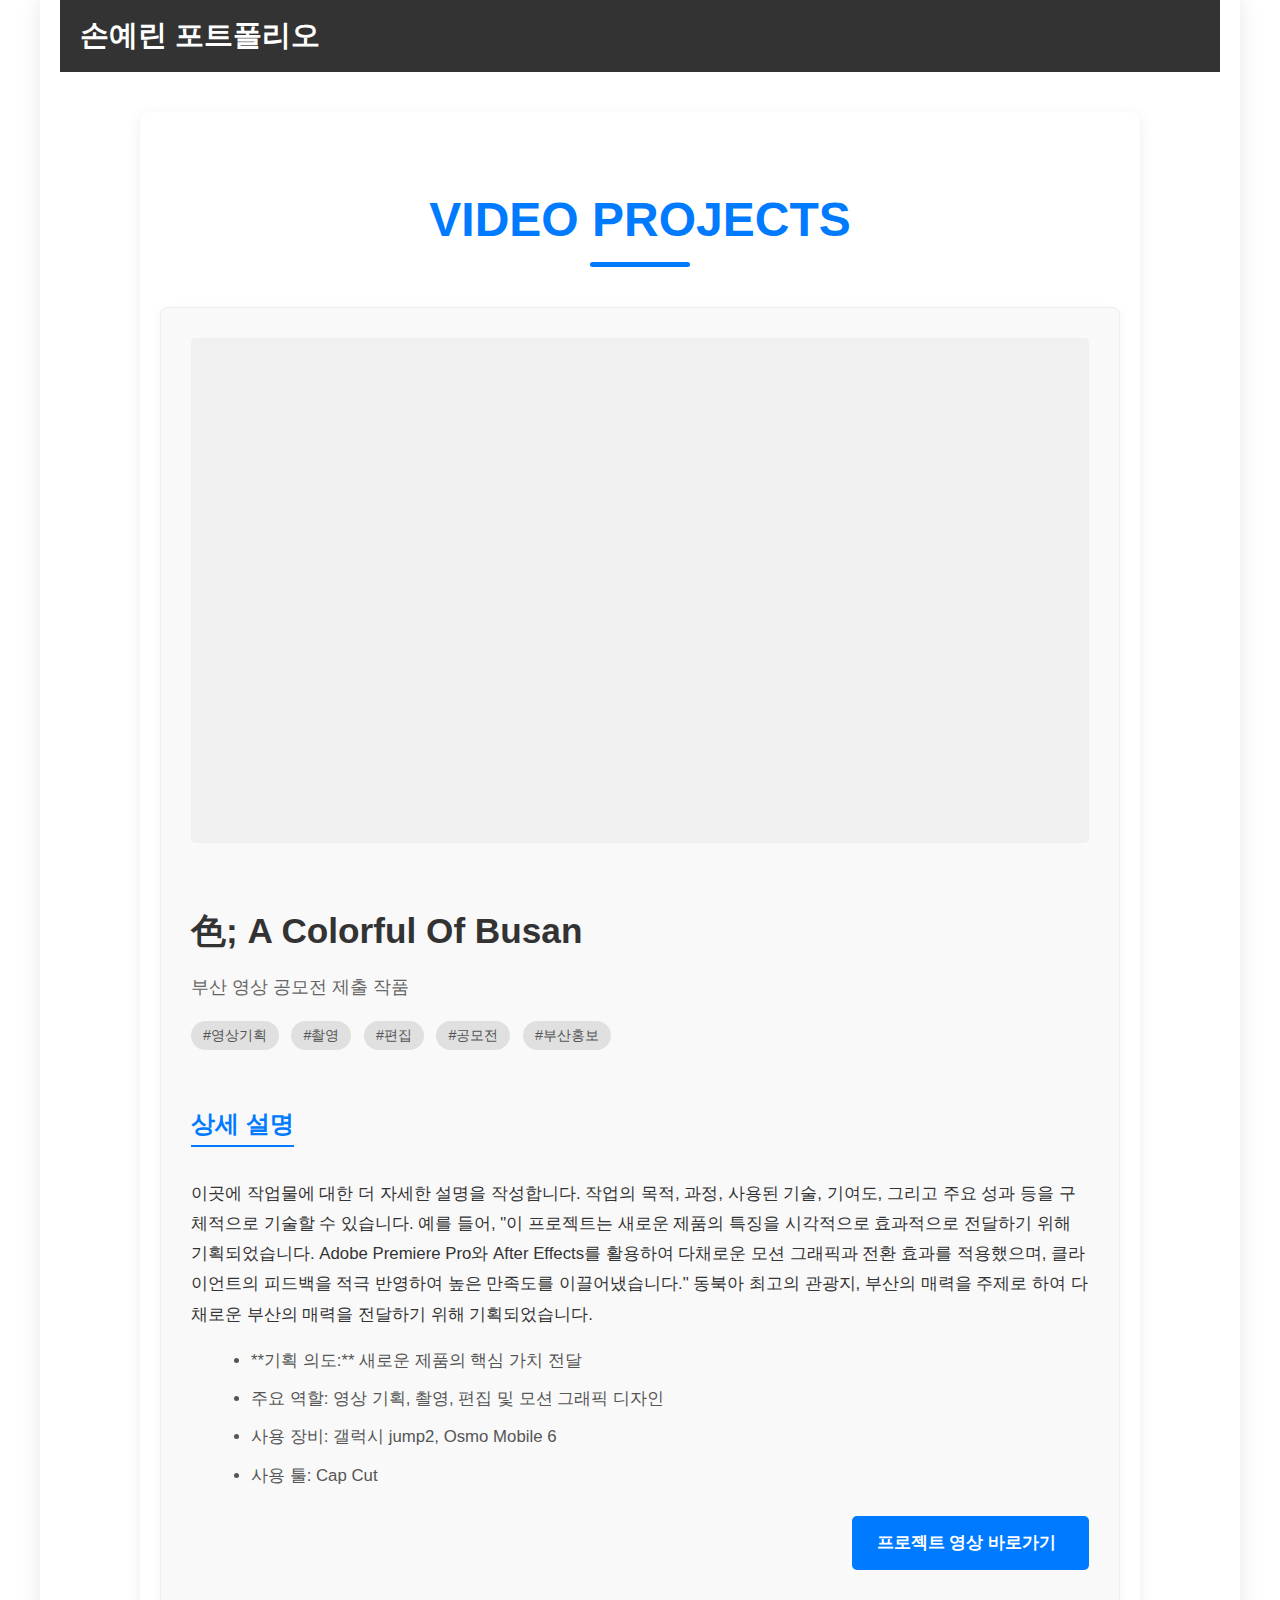
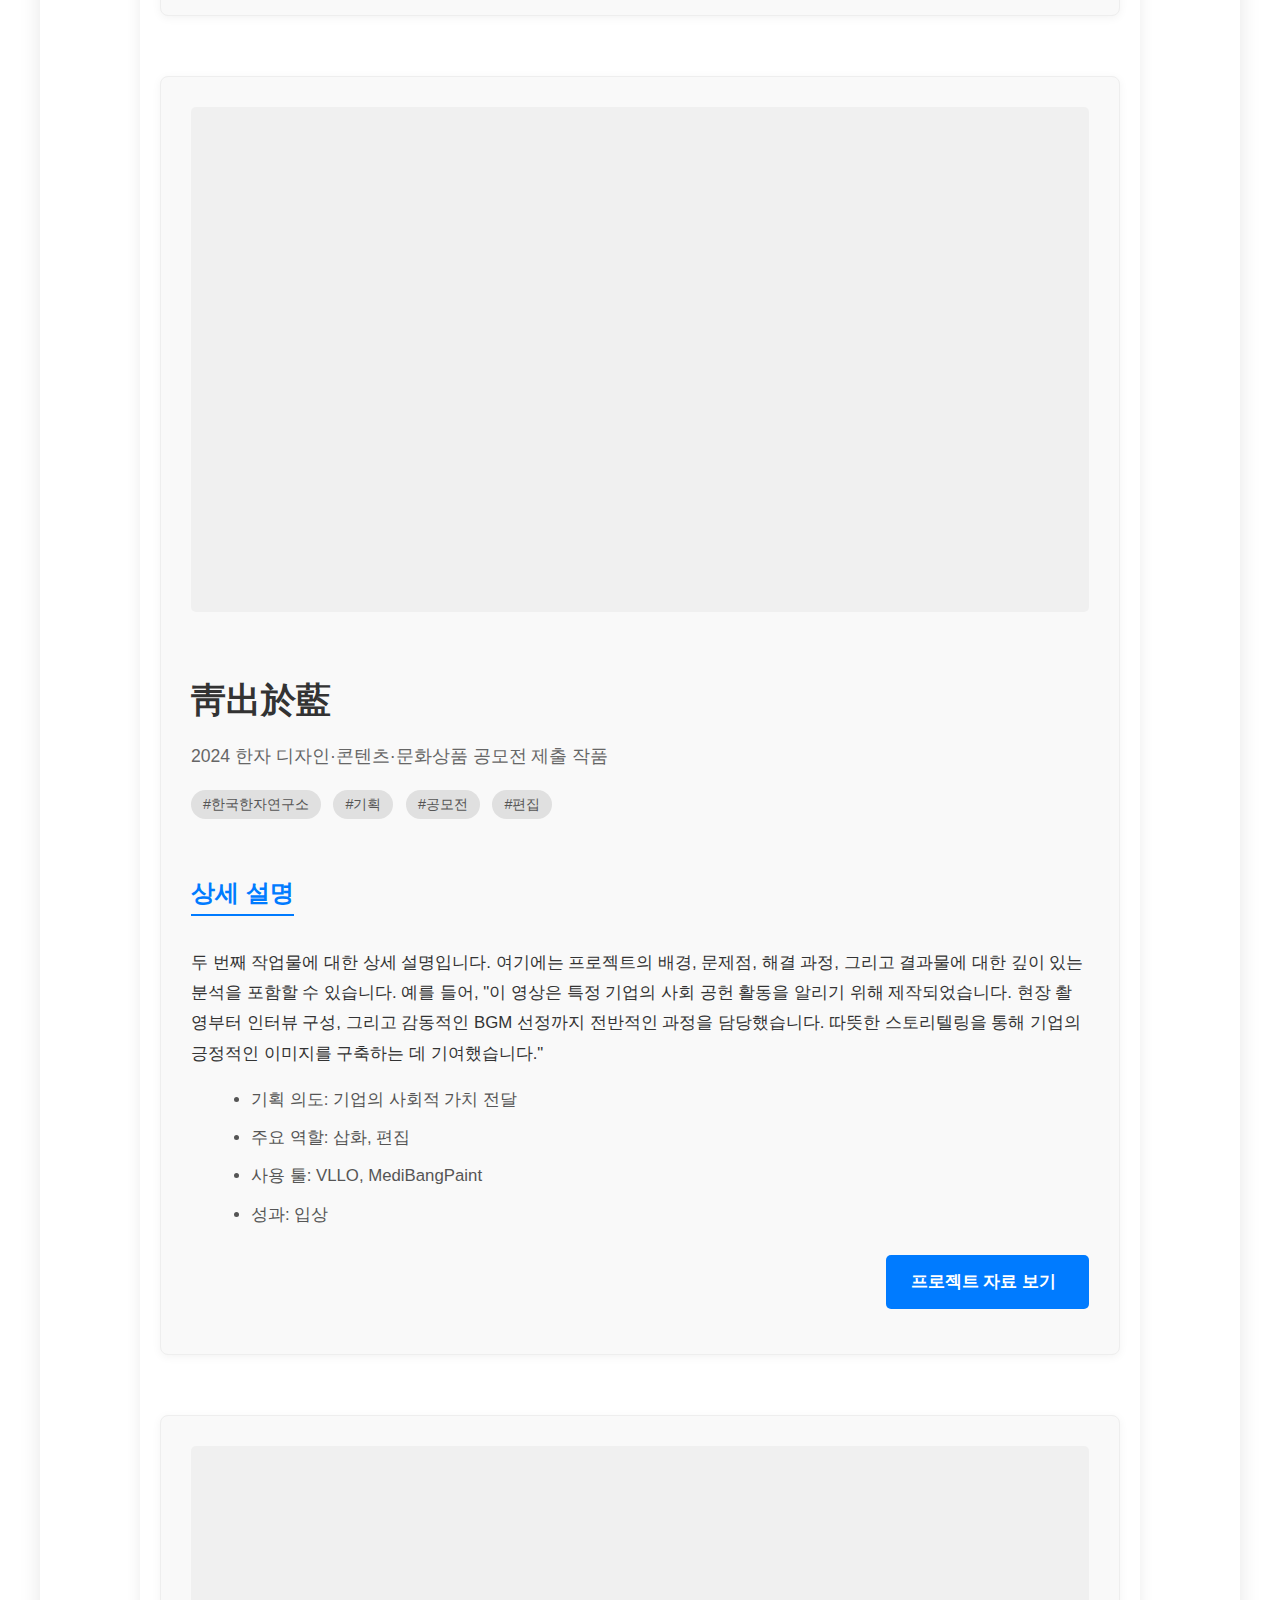
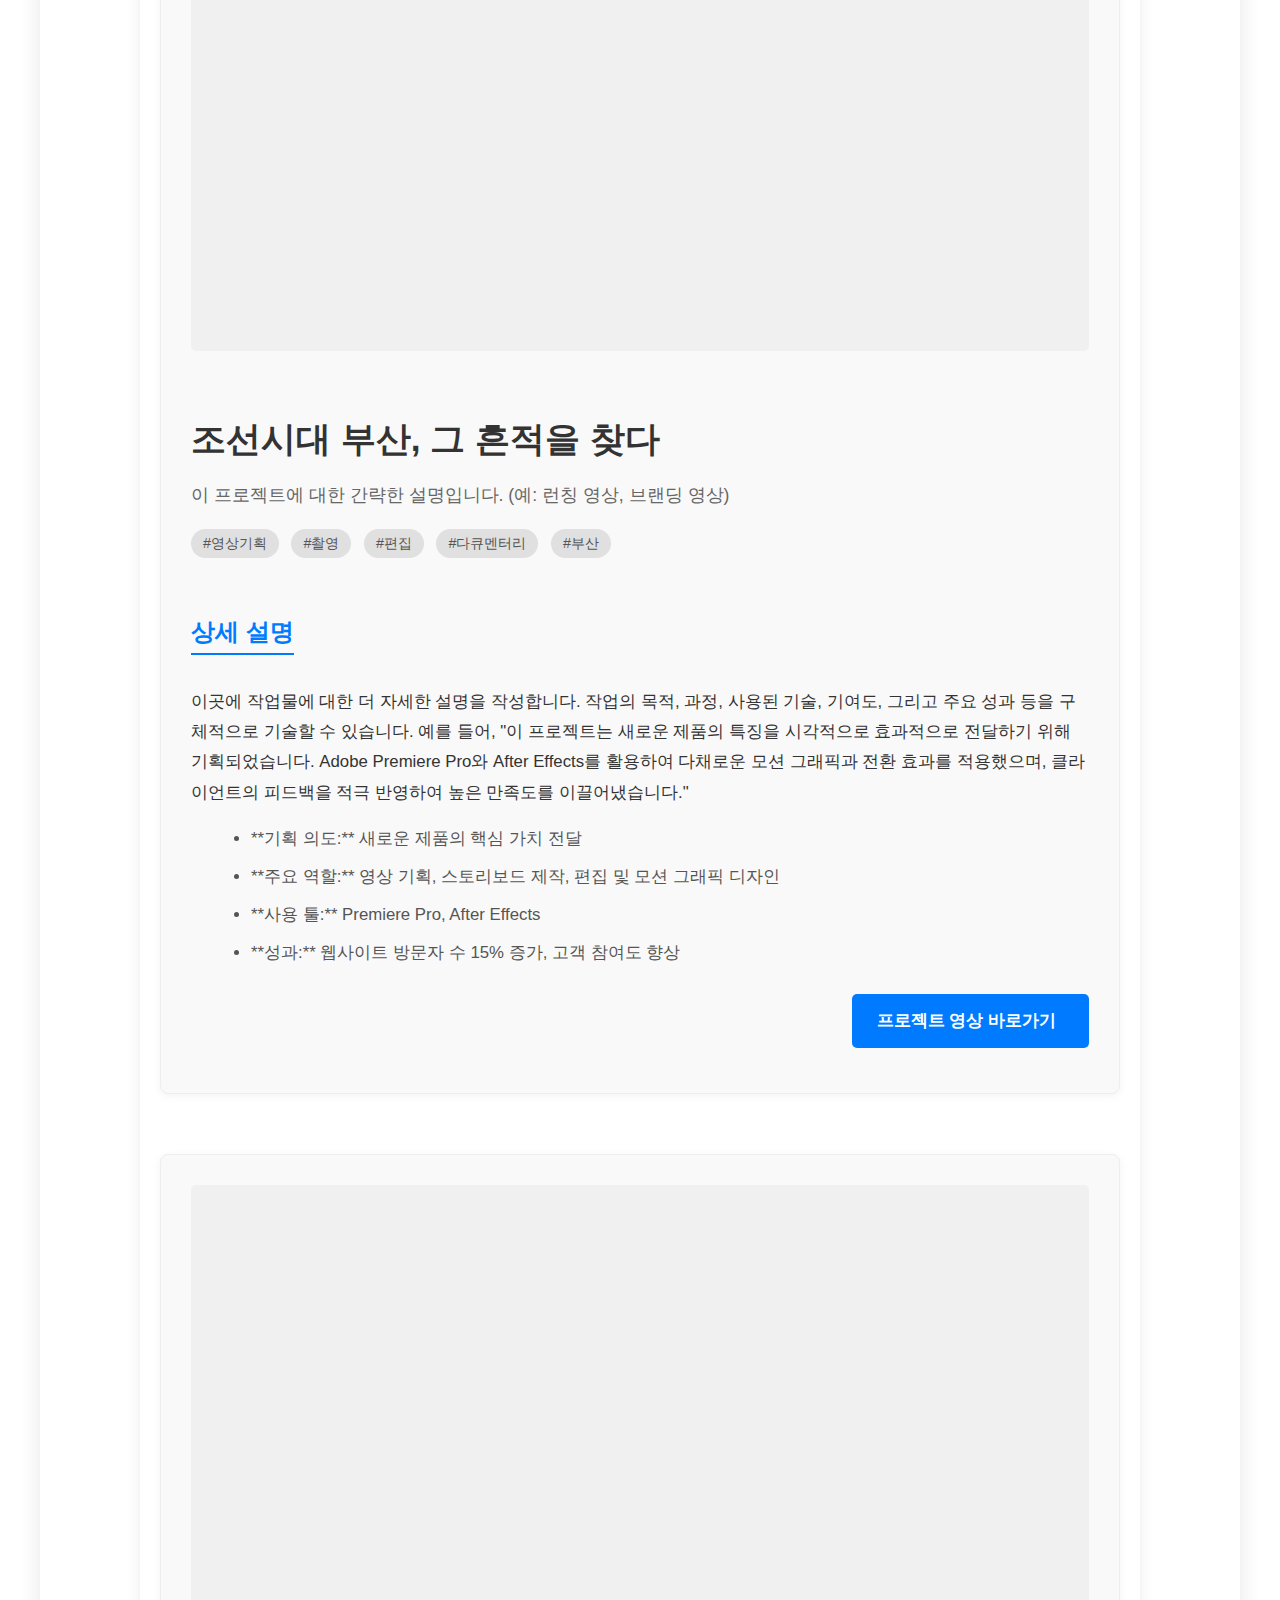
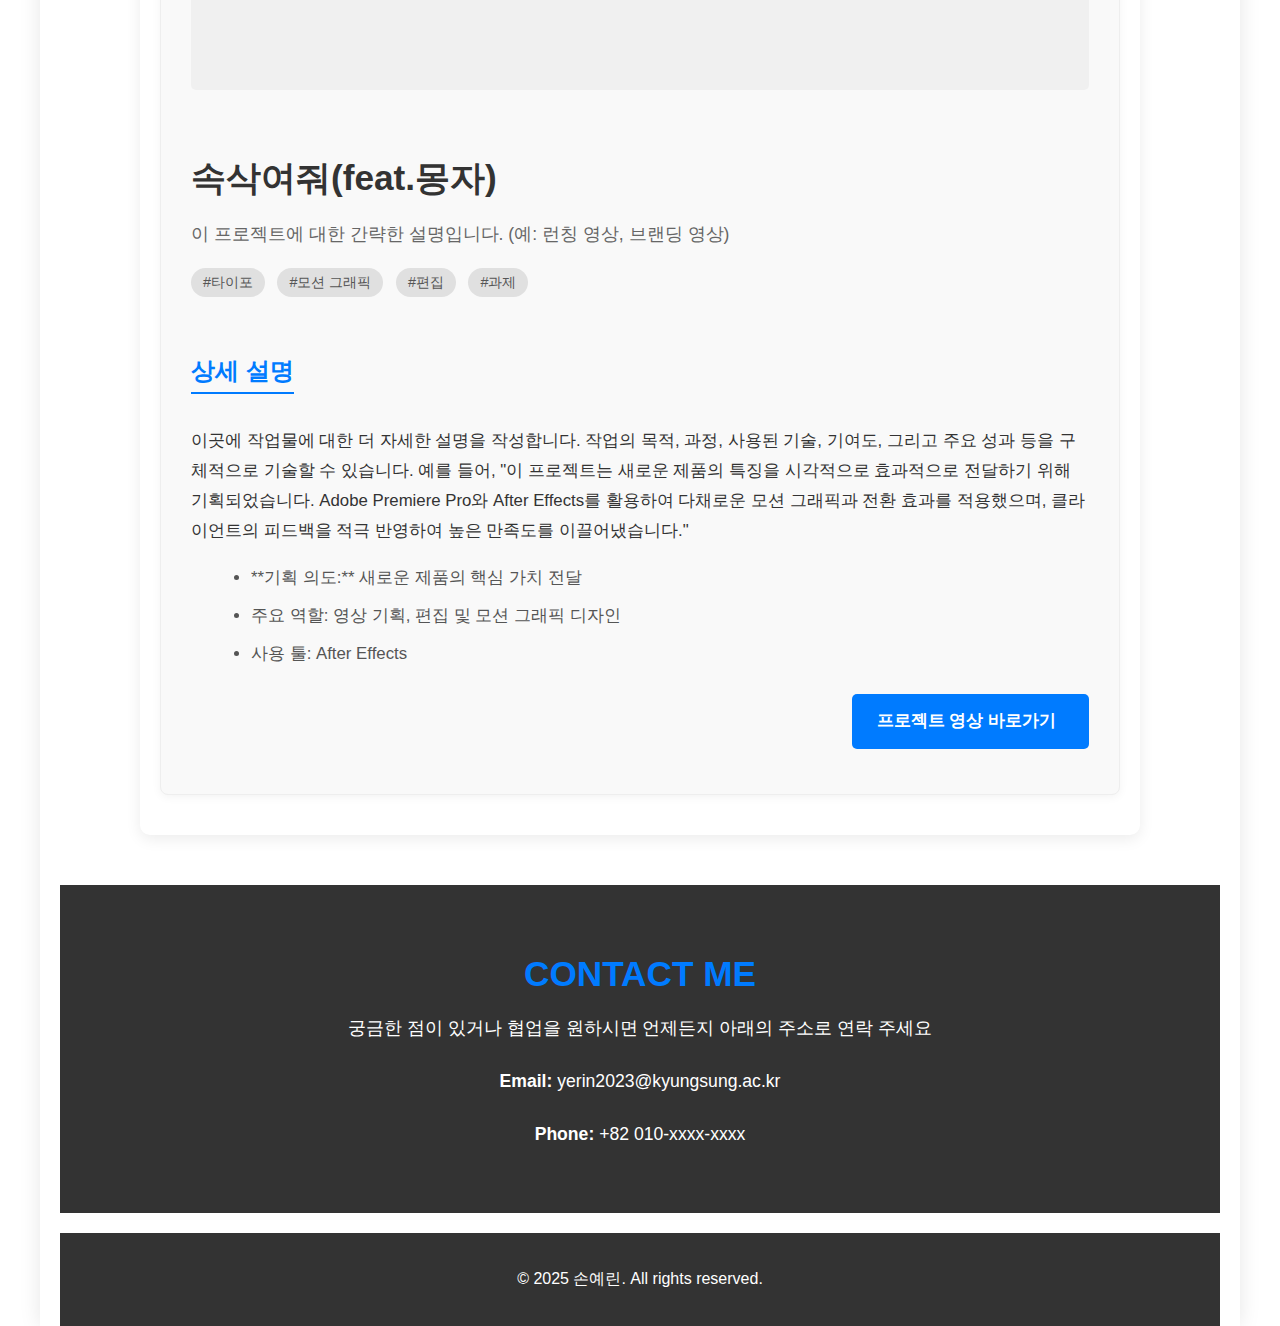
<file: my web/portfolio-video.html>
<!DOCTYPE html>
<html lang="ko">
<head>
    <meta charset="UTF-8">
    <meta name="viewport" content="width=device-width, initial-scale=1.0">
    <title>손예린 포트폴리오 - VIDEO PROJECTS</title> 
    <link rel="stylesheet" href="https://cdnjs.cloudflare.com/ajax/libs/font-awesome/6.5.2/css/all.min.css" integrity="sha512-SnH5WK+bZxgPHs44uWIX+LLJAJ9/2PkPKZ5QiAj6Ta86w+fsb2TkcmfRyVX3pBnMFcV7oQPJkl9QevSCWr3W6A==" crossorigin="anonymous" referrerpolicy="no-referrer" />
    <link rel="stylesheet" href="style.css"> <link rel="stylesheet" href="detail-page.css"> </head>
<body>
    <header>
        <h1>손예린 포트폴리오</h1>
        <button class="hamburger-btn" aria-label="메뉴 열기">
            <i class="fas fa-bars"></i>
        </button>
    </header>

    <div class="menu-overlay">
        <button class="close-btn" aria-label="메뉴 닫기">
            <i class="fas fa-times"></i>
        </button>
        <nav class="overlay-nav">
            <ul>
                <li><a href="index.html" class="menu-item">홈</a></li>
                <li><a href="portfolio-video.html" class="menu-item">VIDEO PROJECTS</a></li>
                <li><a href="portfolio-design.html" class="menu-item">DESIGN PROJECTS</a></li>
                <li><a href="portfolio-3dmodeling.html" class="menu-item">3D MODELING</a></li>
                <li><a href="portfolio-illustration.html" class="menu-item">ILLUSTRATION</a></li>
                <li><a href="portfolio-podcast.html" class="menu-item">PODCAST PROJECTS</a></li>
                <li><a href="portfolio-artwork.html" class="menu-item">WORK OF ART</a></li>
        </nav>
    </div>

    <main id="detail-page-content">
        <h2 class="category-title">VIDEO PROJECTS</h2> 
        
        <section class="portfolio-detail-list">
            
            <div class="portfolio-item-detail">
                <div class="item-media">
                    <div class="video-wrapper">
                        <iframe width="560" height="315" src="https://www.youtube.com/embed/y6vOwvilGts?si=CIJUebSKQQL8UMne" title="YouTube video player" frameborder="0" allow="accelerometer; autoplay; clipboard-write; encrypted-media; gyroscope; picture-in-picture; web-share" referrerpolicy="strict-origin-when-cross-origin" allowfullscreen></iframe>
                    </div>
                </div>
                <div class="item-description">
                    <h3>色; A Colorful Of Busan</h3>
                    <p class="summary">부산 영상 공모전 제출 작품</p>
                    <div class="tags">
                        <span>#영상기획</span> <span>#촬영</span> <span>#편집</span> <span>#공모전</span> <span>#부산홍보</span>
                    </div>
                    <h4>상세 설명</h4>
                    <p>이곳에 작업물에 대한 더 자세한 설명을 작성합니다. 작업의 목적, 과정, 사용된 기술, 기여도, 그리고 주요 성과 등을 구체적으로 기술할 수 있습니다. 예를 들어, "이 프로젝트는 새로운 제품의 특징을 시각적으로 효과적으로 전달하기 위해 기획되었습니다. Adobe Premiere Pro와 After Effects를 활용하여 다채로운 모션 그래픽과 전환 효과를 적용했으며, 클라이언트의 피드백을 적극 반영하여 높은 만족도를 이끌어냈습니다."
                        동북아 최고의 관광지, 부산의 매력을 주제로 하여 다채로운 부산의 매력을 전달하기 위해 기획되었습니다.
                    </p>
                    <ul>
                        <li>**기획 의도:** 새로운 제품의 핵심 가치 전달</li>
                        <li>주요 역할: 영상 기획, 촬영, 편집 및 모션 그래픽 디자인</li>
                        <li>사용 장비: 갤럭시 jump2, Osmo Mobile 6</li>
                        <li>사용 툴: Cap Cut</li>
                        
                    </ul>
                    <p class="project-links">
                        <a href="https://your-project-link.com" target="_blank">프로젝트 영상 바로가기 <i class="fas fa-external-link-alt"></i></a>
                    </p>
                </div>
            </div>

            <div class="portfolio-item-detail">
                <div class="item-media">
                    <div class="video-wrapper">
                        <iframe width="560" height="315" src="https://www.youtube.com/embed/przKf7fEVw0?si=zwE2MlhFf6zg0Fb0" title="YouTube video player" frameborder="0" allow="accelerometer; autoplay; clipboard-write; encrypted-media; gyroscope; picture-in-picture; web-share" referrerpolicy="strict-origin-when-cross-origin" allowfullscreen></iframe>
                    </div>
                </div>
                <div class="item-description">
                    <h3>靑出於藍</h3>
                    <p class="summary">2024 한자 디자인·콘텐츠·문화상품 공모전 제출 작품</p>
                    <div class="tags">
                        <span>#한국한자연구소</span> <span>#기획</span> <span>#공모전</span> <span>#편집</span>
                    </div>
                    <h4>상세 설명</h4>
                    <p>두 번째 작업물에 대한 상세 설명입니다. 여기에는 프로젝트의 배경, 문제점, 해결 과정, 그리고 결과물에 대한 깊이 있는 분석을 포함할 수 있습니다. 예를 들어, "이 영상은 특정 기업의 사회 공헌 활동을 알리기 위해 제작되었습니다. 현장 촬영부터 인터뷰 구성, 그리고 감동적인 BGM 선정까지 전반적인 과정을 담당했습니다. 따뜻한 스토리텔링을 통해 기업의 긍정적인 이미지를 구축하는 데 기여했습니다."</p>
                    <ul>
                        <li>기획 의도: 기업의 사회적 가치 전달</li>
                        <li>주요 역할: 삽화, 편집</li>
                        <li>사용 툴: VLLO, MediBangPaint</li>
                        <li>성과: 입상</li>
                    </ul>
                    <p class="project-links">
                        <a href="https://your-project-link2.com" target="_blank">프로젝트 자료 보기 <i class="fas fa-file-alt"></i></a>
                    </p>
                </div>
            </div>

            <div class="portfolio-item-detail">
                <div class="item-media">
                    <div class="video-wrapper">
                        <iframe width="560" height="315" src="https://www.youtube.com/embed/tcteuIW2pCw?si=Z2IP3FX13ut09Gu6" title="YouTube video player" frameborder="0" allow="accelerometer; autoplay; clipboard-write; encrypted-media; gyroscope; picture-in-picture; web-share" referrerpolicy="strict-origin-when-cross-origin" allowfullscreen></iframe>
                    </div>
                </div>
                <div class="item-description">
                    <h3>조선시대 부산, 그 흔적을 찾다</h3>
                    <p class="summary">이 프로젝트에 대한 간략한 설명입니다. (예: 런칭 영상, 브랜딩 영상)</p>
                    <div class="tags">
                        <span>#영상기획</span> <span>#촬영</span> <span>#편집</span> <span>#다큐멘터리</span> <span>#부산</span>
                    </div>
                    <h4>상세 설명</h4>
                    <p>이곳에 작업물에 대한 더 자세한 설명을 작성합니다. 작업의 목적, 과정, 사용된 기술, 기여도, 그리고 주요 성과 등을 구체적으로 기술할 수 있습니다. 예를 들어, "이 프로젝트는 새로운 제품의 특징을 시각적으로 효과적으로 전달하기 위해 기획되었습니다. Adobe Premiere Pro와 After Effects를 활용하여 다채로운 모션 그래픽과 전환 효과를 적용했으며, 클라이언트의 피드백을 적극 반영하여 높은 만족도를 이끌어냈습니다."</p>
                    <ul>
                        <li>**기획 의도:** 새로운 제품의 핵심 가치 전달</li>
                        <li>**주요 역할:** 영상 기획, 스토리보드 제작, 편집 및 모션 그래픽 디자인</li>
                        <li>**사용 툴:** Premiere Pro, After Effects</li>
                        <li>**성과:** 웹사이트 방문자 수 15% 증가, 고객 참여도 향상</li>
                    </ul>
                    <p class="project-links">
                        <a href="https://your-project-link.com" target="_blank">프로젝트 영상 바로가기 <i class="fas fa-external-link-alt"></i></a>
                    </p>
                </div>
            </div>

            <div class="portfolio-item-detail">
                <div class="item-media">
                    <div class="video-wrapper">
                        <iframe width="560" height="315" src="https://www.youtube.com/embed/iUBrAKbPiY4?si=saMJEQAB3EiK03XP" title="YouTube video player" frameborder="0" allow="accelerometer; autoplay; clipboard-write; encrypted-media; gyroscope; picture-in-picture; web-share" referrerpolicy="strict-origin-when-cross-origin" allowfullscreen></iframe>
                    </div>
                </div>
                <div class="item-description">
                    <h3>속삭여줘(feat.몽자)</h3>
                    <p class="summary">이 프로젝트에 대한 간략한 설명입니다. (예: 런칭 영상, 브랜딩 영상)</p>
                    <div class="tags">
                        <span>#타이포</span> <span>#모션 그래픽</span> <span>#편집</span> <span>#과제</span>
                    </div>
                    <h4>상세 설명</h4>
                    <p>이곳에 작업물에 대한 더 자세한 설명을 작성합니다. 작업의 목적, 과정, 사용된 기술, 기여도, 그리고 주요 성과 등을 구체적으로 기술할 수 있습니다. 예를 들어, "이 프로젝트는 새로운 제품의 특징을 시각적으로 효과적으로 전달하기 위해 기획되었습니다. Adobe Premiere Pro와 After Effects를 활용하여 다채로운 모션 그래픽과 전환 효과를 적용했으며, 클라이언트의 피드백을 적극 반영하여 높은 만족도를 이끌어냈습니다."</p>
                    <ul>
                        <li>**기획 의도:** 새로운 제품의 핵심 가치 전달</li>
                        <li>주요 역할: 영상 기획, 편집 및 모션 그래픽 디자인</li>
                        <li>사용 툴: After Effects</li>
                    </ul>
                    <p class="project-links">
                        <a href="https://your-project-link.com" target="_blank">프로젝트 영상 바로가기 <i class="fas fa-external-link-alt"></i></a>
                    </p>
                </div>
            </div>

        </section>
    </main>

    <section id="contact">
        <h2>CONTACT ME</h2>
        <p>궁금한 점이 있거나 협업을 원하시면 언제든지 아래의 주소로 연락 주세요</p>
        <div class="contact-info">
            <p><strong>Email:</strong> <a href="mailto:yerin2023@kyungsung.ac.kr">yerin2023@kyungsung.ac.kr</a></p>
            <p><strong>Phone:</strong> +82 010-xxxx-xxxx</p>
            <div class="social-links">
                <a href="https://www.instagram.com/your_instagram_id" target="_blank" aria-label="Instagram"><i class="fab fa-instagram"></i></a>
                <a href="https://youtube.com/channel/UCa1igtzEKctcjIyUFQ6QODQ?si=BOv--9woZe6DqejB" target="_blank" aria-label="YouTube"><i class="fab fa-youtube"></i></a>
                <a href="https://open.kakao.com/o/syourchatcode" target="_blank" aria-label="KakaoTalk"><i class="fas fa-comment"></i></a>
            </div>
        </div>
    </section>
    
    <footer>
        <p>© 2025 손예린. All rights reserved.</p>
    </footer>

    <script src="script.js"></script> </body>
</html>
</file>
<file: my web/style.css>
/* style.css 파일 */

/* 1. HTML과 BODY의 기본 마진/패딩을 초기화하고, BODY에 중앙 정렬 속성을 명확히 적용 */
html {
    overflow-x: hidden; 
}

body {
    font-family: Arial, sans-serif;
    margin: 0; 
    padding: 0; 
    
    background-color: #f4f4f4; 
    color: #333;

    max-width: 1200px; 
    margin: 0 auto;    

    background-color: #ffffff; 
    box-shadow: 0 0 20px rgba(0,0,0,0.1); 
}

/* 2. 각 주요 섹션의 내부 콘텐츠 중앙 정렬 (body의 max-width 내에서) */
header, 
#about, 
#skills-tools, 
#portfolio-items, 
#contact, 
footer {
    max-width: 1160px; 
    margin: 0 auto; 
    box-sizing: border-box; 
}


/* --- header 스타일 (햄버거 메뉴를 위해 수정) --- */
header {
    display: flex; /* 자식 요소들을 가로로 배치 */
    justify-content: space-between; /* h1과 햄버거 버튼을 양 끝으로 배치 */
    align-items: center; /* 세로 중앙 정렬 */
    padding: 1em 20px;
    background-color: #333;
    color: #fff;
    position: relative; 
    z-index: 1001; /* 다른 요소 위에 오도록 (특히 메뉴 오버레이보다 높게) */
}

header h1 {
    margin: 0; /* h1의 기본 마진 제거 */
    font-size: 1.8em; 
}

/* 햄버거 버튼 스타일 */
.hamburger-btn {
    background: none;
    border: none;
    color: #fff;
    font-size: 1.8em;
    cursor: pointer;
    padding: 10px;
    display: block; 
    z-index: 1002; /* 오버레이보다 위에 오도록 */
}

/* 햄버거 메뉴 오버레이 (초기에는 숨김) */
.menu-overlay {
    position: fixed; /* 화면에 고정 */
    top: 0;
    left: 0;
    width: 100%;
    height: 100%;
    background-color: rgba(0, 0, 0, 0.9); /* 어두운 반투명 배경 */
    display: flex;
    flex-direction: column;
    justify-content: center;
    align-items: center;
    z-index: 1000; /* 콘텐츠 위에 오도록 */
    opacity: 0; /* 초기 투명도 0 */
    visibility: hidden; /* 초기에는 완전히 숨김 */
    transition: opacity 0.3s ease, visibility 0.3s ease; /* 부드러운 전환 효과 */
}

/* 메뉴가 열렸을 때 */
.menu-overlay.active {
    opacity: 1;
    visibility: visible;
}

/* 닫기 버튼 스타일 */
.close-btn {
    position: absolute;
    top: 20px;
    right: 20px;
    background: none;
    border: none;
    color: #fff;
    font-size: 2.2em;
    cursor: pointer;
    padding: 10px;
}

/* 오버레이 내부 네비게이션 스타일 */
.overlay-nav ul {
    list-style: none;
    padding: 0;
    margin: 0;
    text-align: center;
}

.overlay-nav li {
    margin-bottom: 30px; /* 각 메뉴 항목 간 간격 */
}

.overlay-nav a.menu-item {
    color: #fff;
    text-decoration: none;
    font-size: 2.5em; /* 메뉴 항목 텍스트 크기 */
    font-weight: bold;
    transition: color 0.3s ease;
}

.overlay-nav a.menu-item:hover {
    color: #007bff; /* 호버 시 색상 변경 */
}


/* --- 자기소개 섹션 스타일 (기존과 동일) --- */
#about {
    background-color: #fff;
    padding: 60px 20px; 
    text-align: center;
    border-bottom: 1px solid #eee; 
}

.about-content {
    max-width: 900px; 
    margin: 0 auto;
    display: flex;
    flex-direction: column; 
    align-items: center;
    gap: 30px; 
}

@media (min-width: 768px) { 
    .about-content {
        flex-direction: row;
        text-align: left;
    }
}

.profile-pic {
    width: 200px;
    height: 200px;
    border-radius: 50%;
    object-fit: cover;
    border: 5px solid #007bff;
    box-shadow: 0 4px 10px rgba(0,0,0,0.15);
}

.about-text {
    flex: 1;
}

.about-text h2 {
    font-size: 2.5em;
    margin-bottom: 20px;
    color: #007bff;
}

.about-text p {
    font-size: 1.1em;
    line-height: 1.8;
    margin-bottom: 15px;
}

/* --- 사용 툴 섹션 스타일 (기존과 동일) --- */
#skills-tools {
    background-color: #f9f9f9;
    padding: 60px 20px;
    text-align: center;
    border-bottom: 1px solid #eee;
    margin-top: 50px;
}

#skills-tools h2 {
    font-size: 2.2em;
    margin-bottom: 40px;
    color: #007bff;
}

.tool-list {
    display: flex;
    flex-wrap: wrap;
    justify-content: center;
    gap: 30px;
    max-width: 900px; 
    margin: 0 auto 40px; 
}

.tool-item {
    display: flex;
    flex-direction: column;
    align-items: center;
    width: 100px;
    text-align: center;
}

.tool-item img {
    width: 60px;
    height: 60px;
    object-fit: contain;
    margin-bottom: 10px;
    filter: grayscale(30%);
    transition: filter 0.3s ease, transform 0.3s ease;
}

.tool-item img:hover {
    filter: grayscale(0%);
    transform: scale(1.1);
}

.tool-item span {
    font-size: 0.95em;
    font-weight: bold;
    color: #555;
}

.additional-skills {
    font-size: 1.1em;
    color: #666;
    margin-top: 20px;
    line-height: 1.6;
    max-width: 800px;
    margin-left: auto;
    margin-right: auto;
}

/* --- 메인 포트폴리오 섹션 스타일 (카테고리 배너들을 포함하는 영역) --- */
#portfolio-items {
    padding: 20px; 
}

#portfolio-items h2 {
    text-align: center;
    font-size: 2.8em;
    margin-bottom: 50px;
    color: #007bff;
    position: relative;
}

#portfolio-items h2::after { 
    content: '';
    position: absolute;
    bottom: -15px;
    left: 50%;
    transform: translateX(-50%);
    width: 80px;
    height: 4px;
    background-color: #007bff;
    border-radius: 2px;
}

/* --- 각 카테고리 배너 섹션 (전체 박스) --- */
/* 배너 외곽 박스 제거를 위해 이전 수정에서 삭제된 속성들이 반영됨 */
.portfolio-category {
    margin-bottom: 40px; /* 각 배너 섹션 간의 간격 유지 */
    overflow: hidden; /* 내부 이미지의 둥근 모서리 유지를 위해 필요 */
    
    /* 내부의 category-banner-link (배너)를 중앙에 배치하기 위한 속성들은 유지 */
    display: flex; 
    justify-content: center; 
    align-items: center; 
}

/* --- category-banner-link (클릭 가능한 배너 <a> 태그) --- */
.category-banner-link {
    display: block; 
    text-decoration: none; 
    width: 100%; 
    max-width: 650px; /* '글입다'처럼 중앙에 보이는 배너의 최대 너비 */
    margin: 0 auto; /* 배너 자체를 중앙에 정렬 */
}

/* --- category-thumbnail (실제 배너 이미지와 오버레이를 담는 컨테이너) --- */
.category-thumbnail {
    width: 100%;
    aspect-ratio: 16 / 9; 
    overflow: hidden; 
    border-radius: 8px; 
    position: relative;
    box-shadow: 0 2px 10px rgba(0,0,0,0.1); /* 배너 이미지 자체의 그림자 */
    transition: transform 0.3s ease; 
}

/* --- 호버 시 배너 이미지 확대 효과 --- */
.category-banner-link:hover .category-thumbnail { 
    transform: scale(1.02); 
}

.category-thumbnail img {
    width: 100%;
    height: 100%;
    object-fit: cover; 
    display: block; 
}

/* --- 썸네일 오버레이 (마우스 오버 시 나타나는 텍스트) --- */
.thumbnail-overlay {
    position: absolute;
    top: 0;
    left: 0;
    width: 100%;
    height: 100%;
    background-color: rgba(0, 0, 0, 0.404); 
    color: #fff;
    display: flex;
    justify-content: center;
    align-items: center;
    opacity: 0; 
    transition: opacity 0.3s ease; 
}

/* --- 호버 시 오버레이 나타나는 효과 --- */
.category-banner-link:hover .thumbnail-overlay { 
    opacity: 1; 
}

.thumbnail-overlay p {
    font-size: 1.5em;
    font-weight: bold;
    text-shadow: 1px 1px 3px rgba(0,0,0,0.3);
}

/* --- 연락처 섹션 스타일 (기존과 동일) --- */
#contact {
    background-color: #333;
    color: #fff;
    padding: 40px 20px;
    text-align: center;
    margin-top: 50px;
}

#contact h2 {
    font-size: 2.2em;
    margin-bottom: 20px;
    color: #007bff;
}

#contact p {
    font-size: 1.1em;
    line-height: 1.6;
    margin-bottom: 25px;
}

.contact-info p {
    margin: 10px 0;
    font-size: 1.1em;
}

.contact-info a {
    color: #fff;
    text-decoration: none;
    transition: color 0.3s ease;
}

.contact-info a:hover {
    color: #007bff;
    text-decoration: underline;
}

.social-links {
    margin-top: 25px;
    display: flex;
    justify-content: center;
    gap: 20px;
}

.social-links a {
    color: #fff;
    font-size: 2.2em;
    transition: color 0.3s ease, transform 0.2s ease;
    text-decoration: none;
}

.social-links a:hover {
    color: #007bff;
    transform: translateY(-5px);
}

.social-links .fa-linkedin:hover { color: #0077B5; } 
.social-links .fa-instagram:hover { color: #e440ad; } 
.social-links .fa-youtube:hover { color: #FF0000; }
.social-links .fa-comment:hover { color: #FEE500; } 
.social-links .fa-behance:hover { color: #1769FF; }

footer {
    text-align: center;
    padding: 20px;
    background-color: #333;
    color: #fff;
    margin-top: 20px;
}

/* ---------------------------------------------------- */
/* 반응형 디자인을 위한 미디어 쿼리 */
/* 화면 너비가 768px 이하일 때 적용될 스타일 (태블릿 및 모바일) */
/* ---------------------------------------------------- */
@media (max-width: 768px) {
    /* ------------------- 공통 헤더 및 내비게이션 ------------------- */
    header {
        padding: 15px 20px;
        flex-direction: row; /* 헤더 요소들을 가로로 유지 */
        justify-content: space-between; /* 양 끝 정렬 */
    }

    header h1 {
        font-size: 1.5em; /* 모바일에서 제목 크기 줄이기 */
    }

    .hamburger-btn {
        display: block; /* 모바일에서 햄버거 버튼 보이게 */
        font-size: 1.8em;
    }

    /* 메뉴 오버레이 (햄버거 메뉴) - 기본은 풀스크린 유지 */
    .menu-overlay .overlay-nav ul {
        flex-direction: column;
        align-items: center;
        gap: 20px;
    }

    .menu-overlay .overlay-nav a {
        font-size: 1.8em;
    }

    /* ------------------- 메인 섹션 스타일 (index.html) ------------------- */
    #hero {
        padding: 80px 20px; /* 모바일에서 패딩 줄이기 */
    }

    #hero h2 {
        font-size: 2.2em; /* 모바일에서 제목 크기 줄이기 */
    }

    #hero p {
        font-size: 1.1em;
        margin-bottom: 30px;
    }

    .btn-primary, .btn-secondary {
        padding: 12px 25px;
        font-size: 0.9em;
    }

    #about {
        padding: 40px 20px; /* 모바일에서 패딩 줄이기 */
        flex-direction: column; /* 정보 섹션을 세로로 배치 */
        align-items: center;
    }

    #about .profile-image {
        width: 150px; /* 모바일에서 이미지 크기 줄이기 */
        height: 150px;
        margin-bottom: 25px; /* 이미지 아래 여백 추가 */
        margin-right: 0; /* 기존 데스크톱 마진 제거 */
    }

    #about .profile-text {
        text-align: center; /* 텍스트 중앙 정렬 */
    }

    #about h3 {
        font-size: 1.8em;
        margin-bottom: 10px;
    }

    #about p {
        font-size: 1em;
        line-height: 1.6;
    }

    /* 포트폴리오 카테고리 */
    .portfolio-category-list {
        grid-template-columns: 1fr; /* 모바일에서 한 줄에 한 개의 카테고리만 표시 */
        gap: 25px; /* 간격 조절 */
        padding: 40px 20px; /* 패딩 조절 */
    }

    .category-card {
        padding: 25px;
    }

    .category-card h3 {
        font-size: 1.6em;
    }

    .category-card p {
        font-size: 0.95em;
    }

    /* CONTACT ME 섹션 */
    #contact {
        padding: 40px 20px; /* 패딩 조절 */
    }

    #contact h2 {
        font-size: 2em;
    }

    .contact-info p {
        font-size: 1em;
    }

    .social-links a {
        font-size: 1.5em;
        margin: 0 8px;
    }
}


/* ---------------------------------------------------- */
/* 화면 너비가 480px 이하일 때 적용될 스타일 (작은 모바일 기기) */
/* ---------------------------------------------------- */
@media (max-width: 480px) {
    #hero h2 {
        font-size: 1.8em;
    }

    .btn-group .btn-primary,
    .btn-group .btn-secondary {
        display: block; /* 버튼을 세로로 나열 */
        width: 100%;
        margin-bottom: 10px;
        margin-left: 0; /* 기존 마진 제거 */
    }
}
</file>
<file: game.css>
body {
    font-family: Arial, sans-serif;
    display: flex;
    justify-content: center;
    align-items: center;
    min-height: 100vh;
    background-color: #f4f4f4;
    margin: 0;
}

.container {
    background-color: #fff;
    padding: 30px;
    border-radius: 10px;
    box-shadow: 0 4px 8px rgba(0, 0, 0, 0.1);
    text-align: center;
    width: 90%;
    max-width: 800px;
}

h1, h2 {
    color: #333;
}

.input-section, .output-section {
    margin-bottom: 20px;
}

.input-group {
    margin-bottom: 15px;
}

label {
    display: block;
    margin-bottom: 5px;
    font-weight: bold;
    color: #555;
}

input[type="text"] {
    width: calc(100% - 20px);
    padding: 10px;
    margin-bottom: 10px;
    border: 1px solid #ddd;
    border-radius: 5px;
}

button {
    background-color: #007bff;
    color: white;
    padding: 10px 20px;
    border: none;
    border-radius: 5px;
    cursor: pointer;
    font-size: 16px;
    transition: background-color 0.3s ease;
}

button:hover {
    background-color: #0056b3;
}

.ladder-section {
    margin-top: 30px;
    margin-bottom: 30px;
    border: 1px dashed #ccc;
    padding: 10px;
    border-radius: 5px;
}

#ladderCanvas {
    background-color: #fff;
    border: 1px solid #eee;
    display: block;
    margin: 0 auto;
}

#gameResults {
    text-align: left;
    border: 1px solid #eee;
    padding: 15px;
    border-radius: 5px;
    background-color: #f9f9f9;
}

#gameResults p {
    margin: 5px 0;
    color: #333;
}
</file>
<file: game/stylesgame.css>
body {
    font-family: 'Segoe UI', Tahoma, Geneva, Verdana, sans-serif;
    display: flex;
    justify-content: center;
    align-items: center;
    min-height: 100vh;
    background: linear-gradient(135deg, #f0f4f8 0%, #d9e2ec 100%);
    margin: 0;
    color: #333;
}

.container {
    background-color: #ffffff;
    padding: 40px;
    border-radius: 15px;
    box-shadow: 0 10px 30px rgba(0, 0, 0, 0.1);
    text-align: center;
    width: 90%;
    max-width: 700px;
}

h1 {
    color: #2c3e50;
    margin-bottom: 30px;
    font-size: 2.2em;
}

.input-section {
    margin-bottom: 30px;
}

label {
    display: block; /* label을 블록 요소로 만들어 textarea 위로 올립니다 */
    font-size: 1.1em;
    font-weight: 600;
    margin-bottom: 10px; /* label과 textarea 사이 간격 */
    color: #555;
}

textarea {
    width: calc(100% - 30px); /* 패딩 고려 */
    padding: 15px;
    border: 1px solid #ccc;
    border-radius: 8px;
    font-size: 1em;
    line-height: 1.5;
    margin-bottom: 20px;
    resize: vertical; /* 세로 크기 조절만 허용 */
}

button {
    background-color: #007bff;
    color: white;
    padding: 12px 25px;
    border: none;
    border-radius: 8px;
    cursor: pointer;
    font-size: 1.1em;
    transition: background-color 0.3s ease, transform 0.2s ease;
    box-shadow: 0 4px 8px rgba(0, 123, 255, 0.2);
}

button:hover {
    background-color: #0056b3;
    transform: translateY(-2px);
}

.results-section {
    display: flex;
    justify-content: space-around;
    gap: 20px;
    margin-top: 30px;
}

.group-box {
    background-color: #f9f9f9;
    border: 1px solid #e0e0e0;
    border-radius: 10px;
    padding: 20px;
    width: 48%;
    box-shadow: 0 4px 15px rgba(0, 0, 0, 0.05);
}

.group-box h2 {
    color: #34495e;
    margin-bottom: 15px;
    font-size: 1.5em;
}

.group-a h2 { color: #28a745; /* Green */ }
.group-b h2 { color: #dc3545; /* Red */ }


ul {
    list-style: none;
    padding: 0;
    margin: 0;
    max-height: 300px; /* 스크롤바를 위한 최대 높이 */
    overflow-y: auto; /* 내용이 많아지면 스크롤 */
    border-top: 1px dashed #eee;
    padding-top: 10px;
}

li {
    background-color: #e9ecef;
    margin-bottom: 8px;
    padding: 10px 15px;
    border-radius: 5px;
    font-size: 1em;
    color: #495057;
    text-align: left;
    box-shadow: 0 2px 5px rgba(0, 0, 0, 0.03);
}

li:last-child {
    margin-bottom: 0;
}
</file>
<file: my web/detail-page.css>
/* detail-page.css */

/* 메인으로 돌아가기 버튼 스타일 */
.back-to-home-btn {
    display: inline-block;
    background-color: #007bff;
    color: #fff;
    padding: 10px 20px;
    border-radius: 5px;
    text-decoration: none;
    font-weight: bold;
    margin-top: 10px;
    transition: background-color 0.3s ease;
}

.back-to-home-btn:hover {
    background-color: #0056b3;
}

/* 상세 페이지 전체 콘텐츠 영역 */
#detail-page-content {
    padding: 40px 20px;
    max-width: 960px; /* 상세 작업물 내용의 최대 너비 */
    margin: 0 auto; /* 중앙 정렬 */
    background-color: #fff;
    box-shadow: 0 4px 15px rgba(0,0,0,0.08); /* 메인 페이지의 .portfolio-category와 유사하게 */
    border-radius: 10px;
    margin-top: 40px;
}

.category-title {
    text-align: center;
    font-size: 3em;
    color: #007bff;
    margin-bottom: 60px;
    position: relative;
}

.category-title::after {
    content: '';
    position: absolute;
    bottom: -20px;
    left: 50%;
    transform: translateX(-50%);
    width: 100px;
    height: 5px;
    background-color: #007bff;
    border-radius: 3px;
}

/* 개별 작업물 상세 블록 */
.portfolio-detail-list {
    display: flex;
    flex-direction: column;
    gap: 60px; /* 각 작업물 블록 사이 간격 */
}

.portfolio-item-detail {
    display: flex;
    flex-direction: column;
    gap: 30px;
    background-color: #f9f9f9;
    border: 1px solid #eee;
    border-radius: 8px;
    padding: 30px;
    box-shadow: 0 2px 10px rgba(0,0,0,0.05);
}

/* ---------------------------------------------------- */
/* 미디어 (이미지/영상) 컨테이너의 공통 스타일 */
/* ---------------------------------------------------- */
.item-media {
    width: 100%;
    border-radius: 5px;
    overflow: hidden; /* 내부 내용이 넘치면 숨김 (필수) */
    background-color: #f0f0f0; /* 이미지가 contain으로 보일 때 빈 공간을 채울 배경색 */

    /* !!! 이 두 속성 추가 또는 수정 !!! */
    position: relative; /* 자식 요소의 absolute 위치 기준점 (특히 video-wrapper를 위해) */
    display: flex;      /* 내부 콘텐츠 (img 또는 video-wrapper)를 정렬하기 위함 */
    justify-content: center; /* 내부 콘텐츠를 가로 중앙 정렬 */
    align-items: center; /* 내부 콘텐츠를 세로 중앙 정렬 */
    /* 기본적으로 이미지와 영상 모두에 적용되어야 합니다. */
}

/* ---------------------------------------------------- */
/* 이미지 (디자인 작업물) 전용 스타일 */
/* ---------------------------------------------------- */
.item-media img {
    max-width: 100%; /* 이미지가 컨테이너 너비를 넘지 않도록 */
    height: auto;    /* 이미지의 원래 비율을 유지하면서 높이를 자동 조절 */
    display: block;  /* 블록 요소로 만들어 여백 이슈 줄임 */
    object-fit: contain; /* 이미지가 잘리지 않고 컨테이너 안에 다 보이도록 */

    /* item-media가 display: flex 이므로, margin: 0 auto;는 이제 img 자체에 필요 없습니다.
       대신 item-media의 justify-content: center 가 중앙 정렬을 담당합니다. */
}

/* ---------------------------------------------------- */
/* iframe (영상) 전용 스타일 및 래퍼 */
/* ---------------------------------------------------- */

/* iframe을 감싸는 새로운 래퍼 추가 */
.video-wrapper {
    position: relative; /* 자식 iframe의 absolute 기준점 */
    width: 100%;
    padding-bottom: 56.25%; /* 16:9 비율 (9 / 16 * 100 = 56.25%) */
    height: 0;               /* padding-bottom으로 높이를 설정하므로 자체 높이는 0 */
    overflow: hidden;        /* 혹시 iframe이 넘쳐도 숨김 */
    /* video-wrapper 자체에는 어떤 고정된 height 값도 없어야 합니다. */
}

.video-wrapper iframe {
    position: absolute; /* 부모인 .video-wrapper 기준으로 절대 위치 */
    top: 0;
    left: 0;
    width: 100%;
    height: 100%;
    border: none; /* iframe 기본 보더 제거 */
    margin: 0; /* iframe 기본 마진 제거 */
    padding: 0; /* iframe 기본 패딩 제거 */
    /* object-fit: cover; 같은 불필요한 속성은 여기에 없어야 합니다. */
}


/* ---------------------------------------------------- */
/* 개별 작업물 상세 블록 - 반응형 디자인 (이전과 동일하게 유지) */
/* ---------------------------------------------------- */
@media (min-width: 768px) {
    .portfolio-item-detail {
        flex-direction: row; 
        align-items: flex-start;
    }

    .item-media {
        flex: 2; 
        margin-right: 30px; 
        /* min-height는 이미지의 최소 높이를 보장하는 용도이므로 유지 가능 */
        min-height: 250px; /* 예시 값. 이미지 최소 높이. */
    }

    .item-description {
        flex: 3; 
    }
}

/* 작업물 설명 부분 */
.item-description h3 {
    font-size: 2.2em;
    color: #333;
    margin-bottom: 15px;
}

.item-description .summary {
    font-size: 1.1em;
    color: #666;
    margin-bottom: 20px;
    line-height: 1.6;
}

.item-description .tags {
    margin-bottom: 20px;
}

.item-description .tags span {
    display: inline-block;
    background-color: #e0e0e0;
    color: #555;
    padding: 5px 12px;
    border-radius: 20px;
    font-size: 0.9em;
    margin-right: 8px;
    margin-bottom: 8px;
}

.item-description h4 {
    font-size: 1.5em;
    color: #007bff;
    margin-top: 30px;
    margin-bottom: 15px;
    border-bottom: 2px solid #007bff;
    padding-bottom: 5px;
    display: inline-block; /* 텍스트 너비만큼만 밑줄 */
}

.item-description p {
    font-size: 1.05em;
    line-height: 1.8;
    margin-bottom: 15px;
}

.item-description ul {
    list-style: disc;
    margin-left: 20px;
    margin-bottom: 20px;
    line-height: 1.8;
}

.item-description ul li {
    margin-bottom: 8px;
    font-size: 1.05em;
    color: #555;
}

.project-links {
    margin-top: 25px;
    text-align: right;
}

.project-links a {
    display: inline-block;
    background-color: #007bff;
    color: #fff;
    padding: 12px 25px;
    border-radius: 5px;
    text-decoration: none;
    font-weight: bold;
    transition: background-color 0.3s ease;
}

.project-links a:hover {
    background-color: #0056b3;
}

.project-links a .fas {
    margin-left: 8px;
}

/* ---------------------------------------------------- */
/* 추가 이미지 갤러리 스타일 (추가 또는 수정) */
/* ---------------------------------------------------- */
.image-gallery {
    margin-top: 20px; /* 메인 콘텐츠와의 간격 (portfolio-item-detail의 gap과 별개로) */
    display: grid; 
    grid-template-columns: repeat(auto-fit, minmax(280px, 1fr)); /* 반응형 그리드 */
    gap: 20px; /* 이미지 간 간격 */
    justify-content: center; /* 그리드 아이템 중앙 정렬 */
    width: 100%; /* 부모 너비 채우기 */
}

.gallery-title { /* 갤러리 제목 h4에 대한 스타일 */
    grid-column: 1 / -1; /* 그리드 전체 너비를 차지 */
    text-align: center;
    font-size: 1.6em;
    color: #333;
    margin-bottom: 20px;
    position: relative;
    padding-bottom: 10px;
}

.gallery-title::after {
    content: '';
    position: absolute;
    bottom: 0;
    left: 50%;
    transform: translateX(-50%);
    width: 60px;
    height: 3px;
    background-color: #007bff;
    border-radius: 1.5px;
}

.gallery-item {
    background-color: #fff;
    border: 1px solid #ddd;
    border-radius: 8px;
    overflow: hidden;
    box-shadow: 0 2px 8px rgba(0,0,0,0.05);
    text-align: center;
    transition: transform 0.2s ease;
}

.gallery-item:hover {
    transform: translateY(-5px);
}

.gallery-item img {
    width: 100%;
    height: auto; /* 이미지 높이가 원본 비율에 따라 자유롭게 조절되도록 */
    object-fit: contain; /* 이미지가 잘리지 않고 컨테이너에 맞게 축소 */
    display: block;
    border-bottom: 1px solid #eee;
}

.image-caption {
    padding: 15px 10px;
    font-size: 0.95em;
    color: #555;
    line-height: 1.4;
    font-weight: bold;
}

/* ---------------------------------------------------- */
/* 반응형 디자인 (기존 미디어 쿼리 수정) */
/* ---------------------------------------------------- */
@media (min-width: 768px) {
    .portfolio-item-detail {
        /* 이미 flex-direction: column 이 기본값이므로, 여기서 굳이 명시할 필요는 없습니다. */
        /* 하지만 명시해서 혼동을 줄이는 것이 좋습니다. */
        flex-direction: column; 
        /* gap은 상단에 이미 정의되어 있으므로 필요 없습니다. */
    }

    /* top-content-wrapper (미디어 + 설명)는 가로로 배치 */
    .top-content-wrapper { 
        display: flex;
        flex-direction: row; /* 데스크톱에서 가로로 배치 */
        align-items: flex-start; 
        gap: 30px; 
        width: 100%; 
    }

    .item-media {
        flex: 2; 
        min-height: 250px; 
    }

    .item-description {
        flex: 3; 
    }

    /* image-gallery는 데스크톱에서도 여전히 그리드로 아래에 위치 */
    .image-gallery {
        margin-top: 30px; /* top-content-wrapper와의 간격 조정 */
        /* 그리드 칼럼은 그대로 유지 */
    }
}
/* detail-page.css */

/* ... (기존 데스크톱 우선 스타일 유지) ... */


/* ---------------------------------------------------- */
/* 반응형 디자인을 위한 미디어 쿼리 */
/* 화면 너비가 768px 이하일 때 적용될 스타일 (태블릿 및 모바일) */
/* ---------------------------------------------------- */
@media (max-width: 768px) {
    #detail-page-content {
        padding: 30px 15px; /* 모바일에서 패딩 줄이기 */
        margin-top: 20px; /* 상단 마진 줄이기 */
    }

    .category-title {
        font-size: 2.5em; /* 모바일에서 제목 크기 줄이기 */
        margin-bottom: 40px;
    }

    /* 개별 작업물 상세 블록 */
    .portfolio-item-detail {
        flex-direction: column; /* 모바일에서 세로 배치 (이미 기본값이지만 명시) */
        gap: 20px;
        padding: 20px;
    }
    
    /* top-content-wrapper (미디어 + 설명) - 모바일에서는 세로로 쌓이도록 */
    .top-content-wrapper {
        flex-direction: column;
        gap: 20px;
    }

    .item-media {
        flex: auto; /* flex 비율 제거 */
        width: 100%;
        margin-right: 0; /* 기존 데스크톱 마진 제거 */
        min-height: auto; /* 모바일에서 최소 높이 제거하거나 줄이기 */
    }

    .item-description {
        flex: auto; /* flex 비율 제거 */
    }

    .item-description h3 {
        font-size: 1.8em;
    }

    .item-description .summary {
        font-size: 1em;
    }

    .item-description .tags span {
        font-size: 0.85em;
        padding: 4px 10px;
    }

    .item-description h4 {
        font-size: 1.3em;
        margin-top: 20px;
        margin-bottom: 10px;
    }

    .item-description p,
    .item-description ul li {
        font-size: 0.95em;
        line-height: 1.6;
    }

    .project-links a {
        padding: 10px 20px;
        font-size: 0.9em;
    }

    /* 갤러리 섹션 */
    .image-gallery {
        grid-template-columns: 1fr; /* 모바일에서 한 줄에 한 이미지 */
        gap: 15px;
        margin-top: 20px;
    }
    
    .gallery-title {
        font-size: 1.4em;
        margin-bottom: 15px;
    }

    .gallery-item img {
        height: auto; /* 모바일에서 이미지 높이를 유동적으로 */
    }

    .image-caption {
        font-size: 0.9em;
        padding: 10px 8px;
    }
}

/* ---------------------------------------------------- */
/* 화면 너비가 480px 이하일 때 적용될 스타일 (작은 모바일 기기) */
/* ---------------------------------------------------- */
@media (max-width: 480px) {
    .category-title {
        font-size: 2em;
    }

    .item-description h3 {
        font-size: 1.5em;
    }

    .gallery-item img {
        /* 작은 화면에서 이미지 높이를 더 제한할 필요가 있다면 여기서 설정 */
        /* max-height: 250px; */
    }
}
</file>
